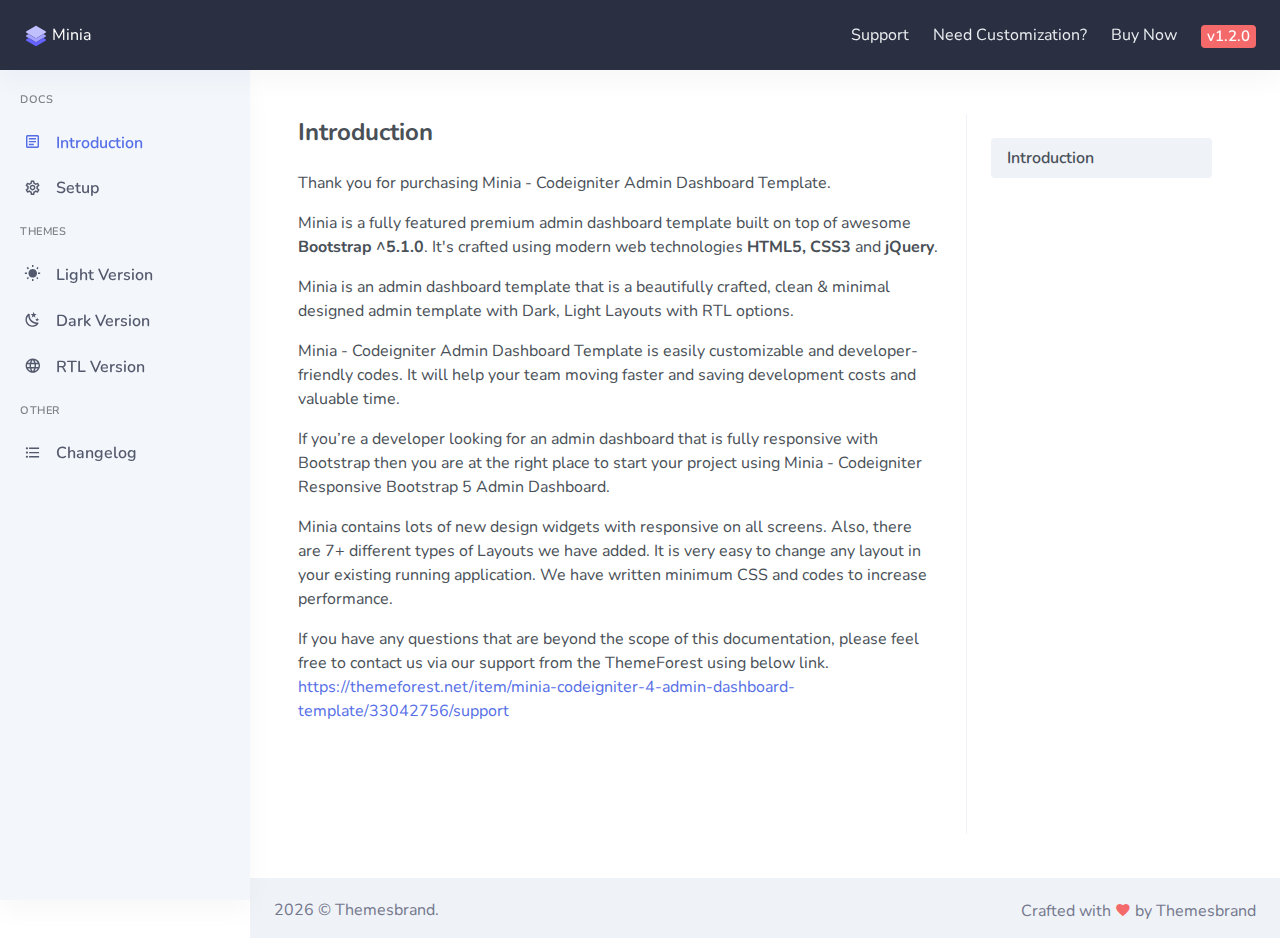
<file: Documentation/index.html>
<!doctype html>
<html lang="en">

<head>

    <meta charset="utf-8" />
    <title>Getting Started | Minia - Responsive Bootstrap 5 Admin Dashboard</title>
    <meta name="viewport" content="width=device-width, initial-scale=1.0">
    <meta content="Minia Premium Multipurpose Admin & Dashboard Template documentation of PHP Ajax Codeigniter" name="description" />
    <meta content="Themesbrand" name="author" />
    <meta name="keywords" content="Minia admin documentation, Minia PHP Ajax Codeigniter documentation, Minia documentation">
    <!-- App favicon -->
    <link rel="shortcut icon" href="assets/images/favicon.ico">

    <!-- Bootstrap Css -->
    <link href="assets/css/bootstrap.min.css" id="bootstrap-style" rel="stylesheet" type="text/css" />
    <!-- Icons Css -->
    <link href="assets/css/icons.min.css" rel="stylesheet" type="text/css" />
    <!-- App Css-->
    <link href="assets/css/app.min.css" id="app-style" rel="stylesheet" type="text/css" />

</head>

<body data-topbar="dark" data-spy="scroll" data-target=".right-side-nav" data-offset="175">

    <!-- Begin page -->
    <div id="layout-wrapper">

        <header id="page-topbar">
            <div class="navbar-header">
                <div class="d-flex">
                    <!-- LOGO -->
                    <div class="navbar-brand-box">
                        <a href="index.html" class="logo logo-light">
                            <span class="logo-sm">
                                <img src="assets/images/logo-sm.svg" alt="" height="24">
                            </span>
                            <span class="logo-lg">
                                <img src="assets/images/logo-sm.svg" alt="" height="24"> <span class="logo-txt text-white">Minia</span>
                            </span>
                        </a>
                    </div>

                    <button type="button" class="btn btn-sm px-3 font-size-24 header-item waves-effect d-lg-none" id="vertical-menu-btn">
                        <i class="mdi mdi-menu"></i>
                    </button>

                </div>

                <div class="d-flex">

                    <div class="">
                        <a href="https://themeforest.net/item/minia-codeigniter-4-admin-dashboard-template/33042756/support" target="_blank" class="header-item">Support</a>
                    </div>

                    <div class="d-md-inline-block">
                        <a href="https://docs.google.com/forms/d/e/1FAIpQLSfiP9bDHzIQdQoMXFrYvJx00wyFzSu_cqBWP0N0uUHpqjrbzQ/viewform" target="_blank" class="header-item">Need Customization?</a>
                    </div>

                    <div class="">
                        <a href="https://1.envato.market/minia-codeigniter" target="_blank" class="header-item">Buy Now</a>
                    </div>


                    <div class="d-inline-block">
                        <h5 class="header-item m-0"><span class="badge badge-danger">v1.2.0</span></h5>
                    </div>

                </div>
            </div>
        </header>

        <!-- ========== Left Sidebar Start ========== -->
        <div class="vertical-menu">

            <div data-simplebar class="h-100">

                <!--- Sidemenu -->
                <div id="sidebar-menu">
                    <!-- Left Menu Start -->
                    <ul class="metismenu list-unstyled" id="side-menu">
                        <li class="menu-title">Docs</li>

                        <li>
                            <a href="index.html" class="waves-effect">
                                <i class="mdi mdi-text-box-outline"></i>
                                <span>Introduction</span>
                            </a>
                        </li>

                        <li>
                            <a href="setup.html" class=" waves-effect">
                                <i class="mdi mdi-cog-outline"></i>
                                <span>Setup</span>
                            </a>
                        </li>

                        <li class="menu-title">Themes</li>

                        <li>
                            <a href="light.html" class=" waves-effect">
                                <i class="mdi mdi-white-balance-sunny"></i>
                                <span>Light Version</span>
                            </a>
                        </li>
                
                        <li>
                            <a href="dark.html" class=" waves-effect">
                                <i class="mdi mdi-weather-night"></i>
                                <span>Dark Version</span>
                            </a>
                        </li>

                        <li>
                            <a href="rtl.html" class=" waves-effect">
                                <i class="mdi mdi-web"></i>
                                <span>RTL Version</span>
                            </a>
                        </li>

                        <li class="menu-title">Other</li>

                        <li>
                            <a href="changelog.html" class=" waves-effect">
                                <i class="mdi mdi-format-list-bulleted"></i>
                                <span>Changelog</span>
                            </a>
                        </li>

                    </ul>
                </div>
                <!-- Sidebar -->
            </div>
        </div>
        <!-- Left Sidebar End -->

        <!-- ============================================================== -->
        <!-- Start right Content here -->
        <!-- ============================================================== -->
        <div class="main-content">

            <div class="page-content">
                <div class="container-fluid">

                    <div class="row">
                        <div class="col-lg-12">
                            <div class="card">
                                <div class="card-body">
                                    <div class="d-xl-flex">

                                        <div class="w-100">
                                            <div class="p-lg-1">

                                                <div id="intro" class="mb-5">
                                                    <h4 class="mt-0 mb-4">Introduction</h4>

                                                    <p>
                                                        Thank you for purchasing Minia - Codeigniter Admin Dashboard Template.
                                                    </p>

                                                    <p>Minia is a fully featured premium admin dashboard template built
                                                        on top of awesome <strong>Bootstrap ^5.1.0</strong>. It's crafted
                                                        using modern web technologies <strong>HTML5, CSS3 </strong> and
                                                        <strong>jQuery</strong>.
                                                    </p>
                                                    <p>
                                                        Minia is an admin dashboard template that is a beautifully
                                                        crafted, clean & minimal designed admin template with Dark,
                                                        Light Layouts with RTL options.
                                                    </p>
                                                    <p>
                                                        Minia - Codeigniter Admin Dashboard Template is easily customizable and
                                                        developer-friendly codes. It will help your team moving faster
                                                        and saving development costs and valuable time.
                                                    </p>
                                                    <p>
                                                        If you’re a developer looking for an admin dashboard that is
                                                        fully responsive with Bootstrap then you are at the right place
                                                        to start your project using Minia - Codeigniter Responsive Bootstrap 5
                                                        Admin Dashboard.
                                                    </p>
                                                    <p>
                                                        Minia contains lots of new design widgets with responsive on all
                                                        screens. Also, there are 7+ different types of Layouts we have
                                                        added. It is very easy to
                                                        change any layout in your existing running application. We have
                                                        written minimum CSS and codes to increase performance.
                                                    </p>
                                                    <p>
                                                        If you have any questions that are beyond the scope of this
                                                        documentation, please feel free to contact us via our
                                                        support from the ThemeForest using below link. <a href="https://themeforest.net/item/minia-codeigniter-4-admin-dashboard-template/33042756/support" target="_blank">https://themeforest.net/item/minia-codeigniter-4-admin-dashboard-template/33042756/support</a>
                                                    </p>
                                                </div>

                                            </div> <!-- end padding-->
                                        </div>

                                        <!-- Start right-side-nav -->
                                        <div class="d-none d-xl-block">
                                            <div class="right-side-nav">
                                                <ul class="nav nav-pills flex-column">
                                                    <li class="nav-item">
                                                        <a href="#intro" class="nav-link">Introduction</a>
                                                    </li>
                                                </ul>
                                            </div>
                                        </div>
                                    </div>
                                </div>
                                <!--end card body-->
                            </div> <!-- end card-->
                        </div>
                    </div>
                    <!-- end row -->

                </div> <!-- container-fluid -->
            </div>
            <!-- End Page-content -->

            <footer class="footer">
                <div class="container-fluid">
                    <div class="row">
                        <div class="col-sm-6">
                            <script>document.write(new Date().getFullYear())</script> © Themesbrand.
                        </div>
                        <div class="col-sm-6">
                            <div class="text-sm-right d-none d-sm-block">
                                Crafted with <i class="mdi mdi-heart text-danger"></i> by <a href="https://themesbrand.com/" target="_blank" class="text-muted">Themesbrand</a>
                            </div>
                        </div>
                    </div>
                </div>
            </footer>
        </div>
        <!-- end main content-->

    </div>
    <!-- END layout-wrapper -->


    <!-- JAVASCRIPT -->
    <script src="assets/libs/jquery/jquery.min.js"></script>
    <script src="assets/libs/bootstrap/js/bootstrap.bundle.min.js"></script>
    <script src="assets/libs/simplebar/simplebar.min.js"></script>
    <script src="assets/libs/jquery.easing/jquery.easing.min.js"></script>

    <script src="assets/js/app.js"></script>

</body>

</html>
</file>
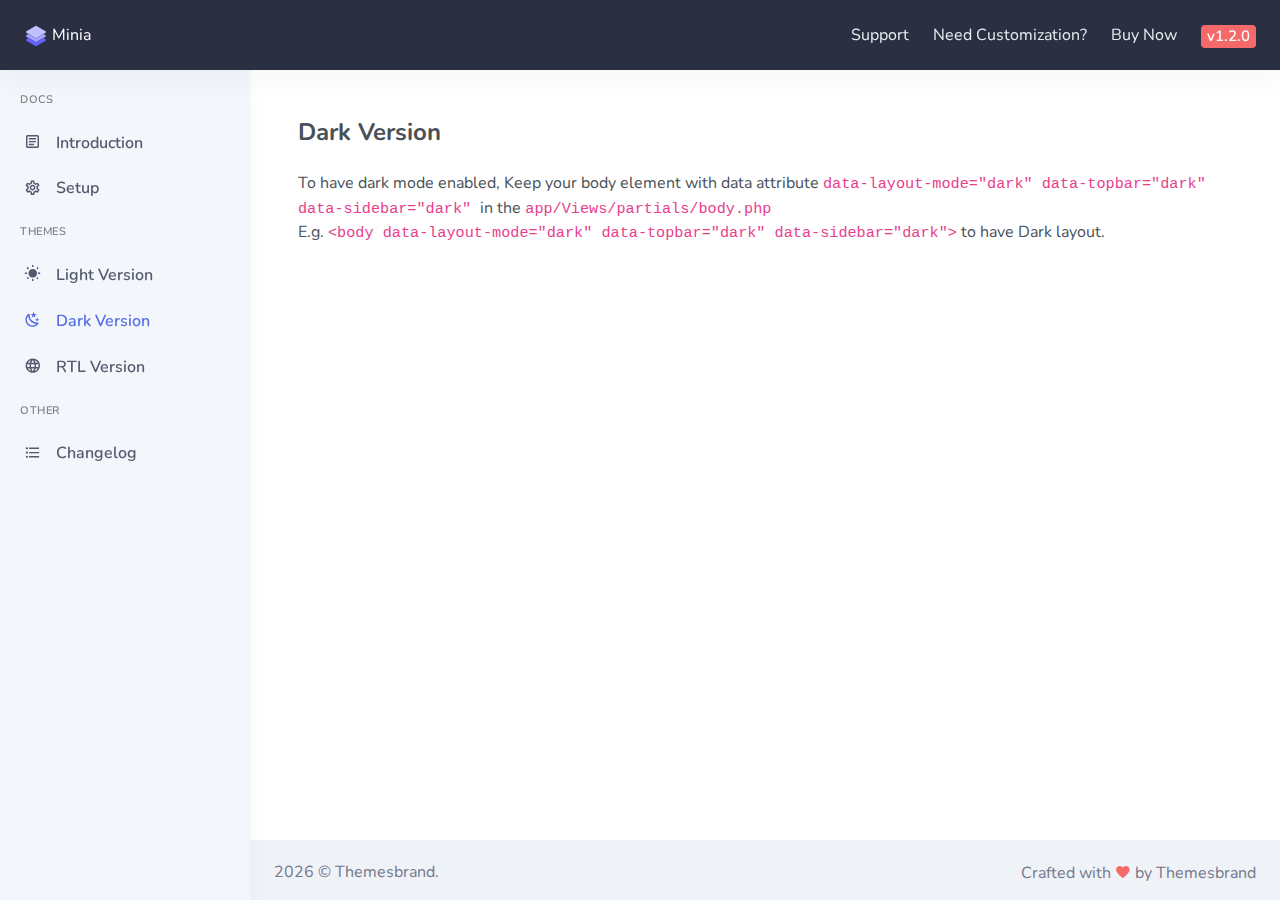
<file: Documentation/dark.html>
<!doctype html>
<html lang="en">

    <head>
        
        <meta charset="utf-8" />
        <title>Dark Version | Minia - Responsive Bootstrap 5 Admin Dashboard</title>
        <meta name="viewport" content="width=device-width, initial-scale=1.0">
        <meta content="Minia Premium Multipurpose Admin & Dashboard Template documentation of PHP Ajax Codeigniter" name="description" />
        <meta content="Themesbrand" name="author" />
        <meta name="keywords" content="Minia admin documentation, Minia PHP Ajax Codeigniter documentation, Minia documentation">
        <!-- App favicon -->
        <link rel="shortcut icon" href="assets/images/favicon.ico">

        <!-- Bootstrap Css -->
        <link href="assets/css/bootstrap.min.css" id="bootstrap-style" rel="stylesheet" type="text/css" />
        <!-- Icons Css -->
        <link href="assets/css/icons.min.css" rel="stylesheet" type="text/css" />
        <!-- App Css-->
        <link href="assets/css/app.min.css" id="app-style" rel="stylesheet" type="text/css" />

    </head>

    <body data-topbar="dark">

        <!-- Begin page -->
        <div id="layout-wrapper">

            <header id="page-topbar">
                <div class="navbar-header">
                    <div class="d-flex">
                        <!-- LOGO -->
                        <div class="navbar-brand-box">
                            <a href="index.html" class="logo logo-light">
                                <span class="logo-sm">
                                    <img src="assets/images/logo-sm.svg" alt="" height="24">
                                </span>
                                <span class="logo-lg">
                                    <img src="assets/images/logo-sm.svg" alt="" height="24"> <span class="logo-txt text-white">Minia</span>
                                </span>
                            </a>
                        </div>

                        <button type="button" class="btn btn-sm px-3 font-size-24 header-item waves-effect d-lg-none" id="vertical-menu-btn">
                            <i class="mdi mdi-menu"></i>
                        </button>

                    </div>

                    <div class="d-flex">

                        <div class="">
                            <a href="https://themeforest.net/item/minia-codeigniter-4-admin-dashboard-template/33042756/support" target="_blank" class="header-item">Support</a>
                        </div>

                        <div class="d-md-inline-block">
                            <a href="https://docs.google.com/forms/d/e/1FAIpQLSfiP9bDHzIQdQoMXFrYvJx00wyFzSu_cqBWP0N0uUHpqjrbzQ/viewform" target="_blank" class="header-item">Need Customization?</a>
                        </div>

                        <div class="">
                            <a href="https://1.envato.market/minia-codeigniter" target="_blank" class="header-item">Buy Now</a>
                        </div>


                        <div class="d-inline-block">
                            <h5 class="header-item m-0"><span class="badge badge-danger">v1.2.0</span></h5>
                        </div>

                    </div>
                </div>
            </header>

            <!-- ========== Left Sidebar Start ========== -->
            <div class="vertical-menu">

                <div data-simplebar class="h-100">

                    <!--- Sidemenu -->
                    <div id="sidebar-menu">
                        <!-- Left Menu Start -->
                        <ul class="metismenu list-unstyled" id="side-menu">
                            <li class="menu-title">Docs</li>

                            <li>
                                <a href="index.html" class="waves-effect">
                                    <i class="mdi mdi-text-box-outline"></i>
                                    <span>Introduction</span>
                                </a>
                            </li>

                            <li>
                                <a href="setup.html" class=" waves-effect">
                                    <i class="mdi mdi-cog-outline"></i>
                                    <span>Setup</span>
                                </a>
                            </li>

                            <li class="menu-title">Themes</li>

                            <li>
                                <a href="light.html" class=" waves-effect">
                                    <i class="mdi mdi-white-balance-sunny"></i>
                                    <span>Light Version</span>
                                </a>
                            </li>
                
                            <li>
                                <a href="dark.html" class=" waves-effect">
                                    <i class="mdi mdi-weather-night"></i>
                                    <span>Dark Version</span>
                                </a>
                            </li>

                            <li>
                                <a href="rtl.html" class=" waves-effect">
                                    <i class="mdi mdi-web"></i>
                                    <span>RTL Version</span>
                                </a>
                            </li>

                            <li class="menu-title">Other</li>

                            <li>
                                <a href="changelog.html" class=" waves-effect">
                                    <i class="mdi mdi-format-list-bulleted"></i>
                                    <span>Changelog</span>
                                </a>
                            </li>

                        </ul>
                    </div>
                    <!-- Sidebar -->
                </div>
            </div>
            <!-- Left Sidebar End -->

            <!-- ============================================================== -->
            <!-- Start right Content here -->
            <!-- ============================================================== -->
            <div class="main-content">

                <div class="page-content">
                    <div class="container-fluid">

                        <div class="row">
                            <div class="col-lg-12">
                                <div class="card">
                                    <div class="card-body">
                                        
                                        <div class="p-lg-1">
                                            <h4 class="mt-0 mb-4">Dark Version</h4>
                                            <p class="mb-0">
                                                To have dark mode enabled, Keep your body element with data attribute
                                                <code>data-layout-mode="dark" data-topbar="dark" data-sidebar="dark" </code> in the <code> app/Views/partials/body.php </code>
                                                <br> E.g. <code> &lt;body data-layout-mode="dark" data-topbar="dark" data-sidebar="dark"&gt;</code> to
                                                have Dark layout.
                                            </p>
                                           
                                        </div>
        
                                    </div>
                                </div>
                            </div>
                        </div>
                        <!-- end row -->
                        
                    </div> <!-- container-fluid -->
                </div>
                <!-- End Page-content -->

                
                <footer class="footer">
                    <div class="container-fluid">
                        <div class="row">
                            <div class="col-sm-6">
                                <script>document.write(new Date().getFullYear())</script> © Themesbrand.
                            </div>
                            <div class="col-sm-6">
                                <div class="text-sm-right d-none d-sm-block">
                                    Crafted with <i class="mdi mdi-heart text-danger"></i> by <a href="https://themesbrand.com/" target="_blank" class="text-muted">Themesbrand</a>
                                </div>
                            </div>
                        </div>
                    </div>
                </footer>
            </div>
            <!-- end main content-->

        </div>
        <!-- END layout-wrapper -->


        <!-- JAVASCRIPT -->
        <script src="assets/libs/jquery/jquery.min.js"></script>
        <script src="assets/libs/bootstrap/js/bootstrap.bundle.min.js"></script>
        <script src="assets/libs/simplebar/simplebar.min.js"></script>
        <script src="assets/libs/jquery.easing/jquery.easing.min.js"></script>

        <script src="assets/js/app.js"></script>

    </body>
</html>
</file>
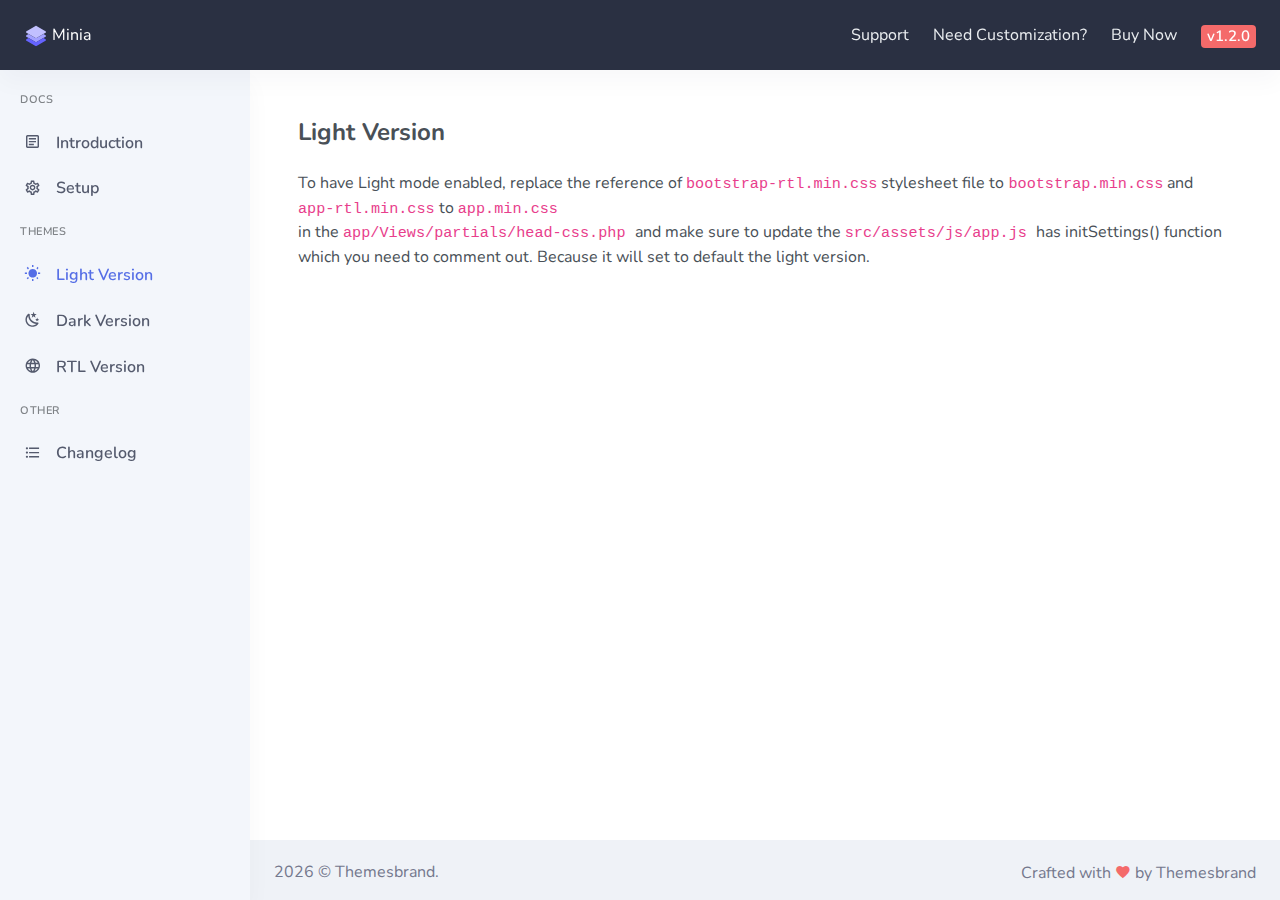
<file: Documentation/light.html>
<!doctype html>
<html lang="en">

<head>

    <meta charset="utf-8" />
    <title>Light Version | Minia - Responsive Bootstrap 5 Admin Dashboard</title>
    <meta name="viewport" content="width=device-width, initial-scale=1.0">
    <meta content="Minia Premium Multipurpose Admin & Dashboard Template documentation of PHP Ajax Codeigniter" name="description" />
    <meta content="Themesbrand" name="author" />
    <meta name="keywords" content="Minia admin documentation, Minia PHP Ajax Codeigniter documentation, Minia documentation">
    <!-- App favicon -->
    <link rel="shortcut icon" href="assets/images/favicon.ico">

    <!-- Bootstrap Css -->
    <link href="assets/css/bootstrap.min.css" id="bootstrap-style" rel="stylesheet" type="text/css" />
    <!-- Icons Css -->
    <link href="assets/css/icons.min.css" rel="stylesheet" type="text/css" />
    <!-- App Css-->
    <link href="assets/css/app.min.css" id="app-style" rel="stylesheet" type="text/css" />

</head>

<body data-topbar="dark">

    <!-- Begin page -->
    <div id="layout-wrapper">

        <header id="page-topbar">
            <div class="navbar-header">
                <div class="d-flex">
                    <!-- LOGO -->
                    <div class="navbar-brand-box">
                        <a href="index.html" class="logo logo-light">
                            <span class="logo-sm">
                                <img src="assets/images/logo-sm.svg" alt="" height="24">
                            </span>
                            <span class="logo-lg">
                                <img src="assets/images/logo-sm.svg" alt="" height="24"> <span class="logo-txt text-white">Minia</span>
                            </span>
                        </a>
                    </div>

                    <button type="button" class="btn btn-sm px-3 font-size-24 header-item waves-effect d-lg-none" id="vertical-menu-btn">
                        <i class="mdi mdi-menu"></i>
                    </button>

                </div>

                <div class="d-flex">

                    <div class="">
                        <a href="https://themeforest.net/item/minia-codeigniter-4-admin-dashboard-template/33042756/support" target="_blank" class="header-item">Support</a>
                    </div>

                    <div class="d-md-inline-block">
                        <a href="https://docs.google.com/forms/d/e/1FAIpQLSfiP9bDHzIQdQoMXFrYvJx00wyFzSu_cqBWP0N0uUHpqjrbzQ/viewform" target="_blank" class="header-item">Need Customization?</a>
                    </div>

                    <div class="">
                        <a href="https://1.envato.market/minia-codeigniter" target="_blank" class="header-item">Buy Now</a>
                    </div>


                    <div class="d-inline-block">
                        <h5 class="header-item m-0"><span class="badge badge-danger">v1.2.0</span></h5>
                    </div>

                </div>
            </div>
        </header>

        <!-- ========== Left Sidebar Start ========== -->
        <div class="vertical-menu">

            <div data-simplebar class="h-100">

                <!--- Sidemenu -->
                <div id="sidebar-menu">
                    <!-- Left Menu Start -->
                    <ul class="metismenu list-unstyled" id="side-menu">
                        <li class="menu-title">Docs</li>

                        <li>
                            <a href="index.html" class="waves-effect">
                                <i class="mdi mdi-text-box-outline"></i>
                                <span>Introduction</span>
                            </a>
                        </li>

                        <li>
                            <a href="setup.html" class=" waves-effect">
                                <i class="mdi mdi-cog-outline"></i>
                                <span>Setup</span>
                            </a>
                        </li>

                        <li class="menu-title">Themes</li>

                        <li>
                            <a href="light.html" class=" waves-effect">
                                <i class="mdi mdi-white-balance-sunny"></i>
                                <span>Light Version</span>
                            </a>
                        </li>
                
                        <li>
                            <a href="dark.html" class=" waves-effect">
                                <i class="mdi mdi-weather-night"></i>
                                <span>Dark Version</span>
                            </a>
                        </li>

                        <li>
                            <a href="rtl.html" class=" waves-effect">
                                <i class="mdi mdi-web"></i>
                                <span>RTL Version</span>
                            </a>
                        </li>

                        <li class="menu-title">Other</li>

                        <li>
                            <a href="changelog.html" class=" waves-effect">
                                <i class="mdi mdi-format-list-bulleted"></i>
                                <span>Changelog</span>
                            </a>
                        </li>

                    </ul>
                </div>
                <!-- Sidebar -->
            </div>
        </div>
        <!-- Left Sidebar End -->

        <!-- ============================================================== -->
        <!-- Start right Content here -->
        <!-- ============================================================== -->
        <div class="main-content">

            <div class="page-content">
                <div class="container-fluid">

                    <div class="row">
                        <div class="col-lg-12">
                            <div class="card">
                                <div class="card-body">
                                    <div class="p-lg-1">
                                        <h4 class="mt-0 mb-4">Light Version</h4>
                                        <p class="mb-0">
                                            
                                            To have Light mode enabled, replace the reference of <code>bootstrap-rtl.min.css</code> stylesheet file to <code>bootstrap.min.css</code> and <code>app-rtl.min.css</code> to <code>app.min.css</code>
                                            <br> in the <code> app/Views/partials/head-css.php </code> and make sure to update the <code>src/assets/js/app.js </code> has initSettings() function which you need to comment out. Because it will set to default the light version.
                                        </p>
                                        
                                    </div>

                                </div>
                            </div>
                        </div>
                    </div>
                    <!-- end row -->

                </div> <!-- container-fluid -->
            </div>
            <!-- End Page-content -->


            <footer class="footer">
                <div class="container-fluid">
                    <div class="row">
                        <div class="col-sm-6">
                            <script>document.write(new Date().getFullYear())</script> © Themesbrand.
                        </div>
                        <div class="col-sm-6">
                            <div class="text-sm-right d-none d-sm-block">
                                Crafted with <i class="mdi mdi-heart text-danger"></i> by <a href="https://themesbrand.com/" target="_blank" class="text-muted">Themesbrand</a>
                            </div>
                        </div>
                    </div>
                </div>
            </footer>
        </div>
        <!-- end main content-->

    </div>
    <!-- END layout-wrapper -->


    <!-- JAVASCRIPT -->
    <script src="assets/libs/jquery/jquery.min.js"></script>
    <script src="assets/libs/bootstrap/js/bootstrap.bundle.min.js"></script>
    <script src="assets/libs/simplebar/simplebar.min.js"></script>
    <script src="assets/libs/jquery.easing/jquery.easing.min.js"></script>

    <script src="assets/js/app.js"></script>

</body>

</html>
</file>
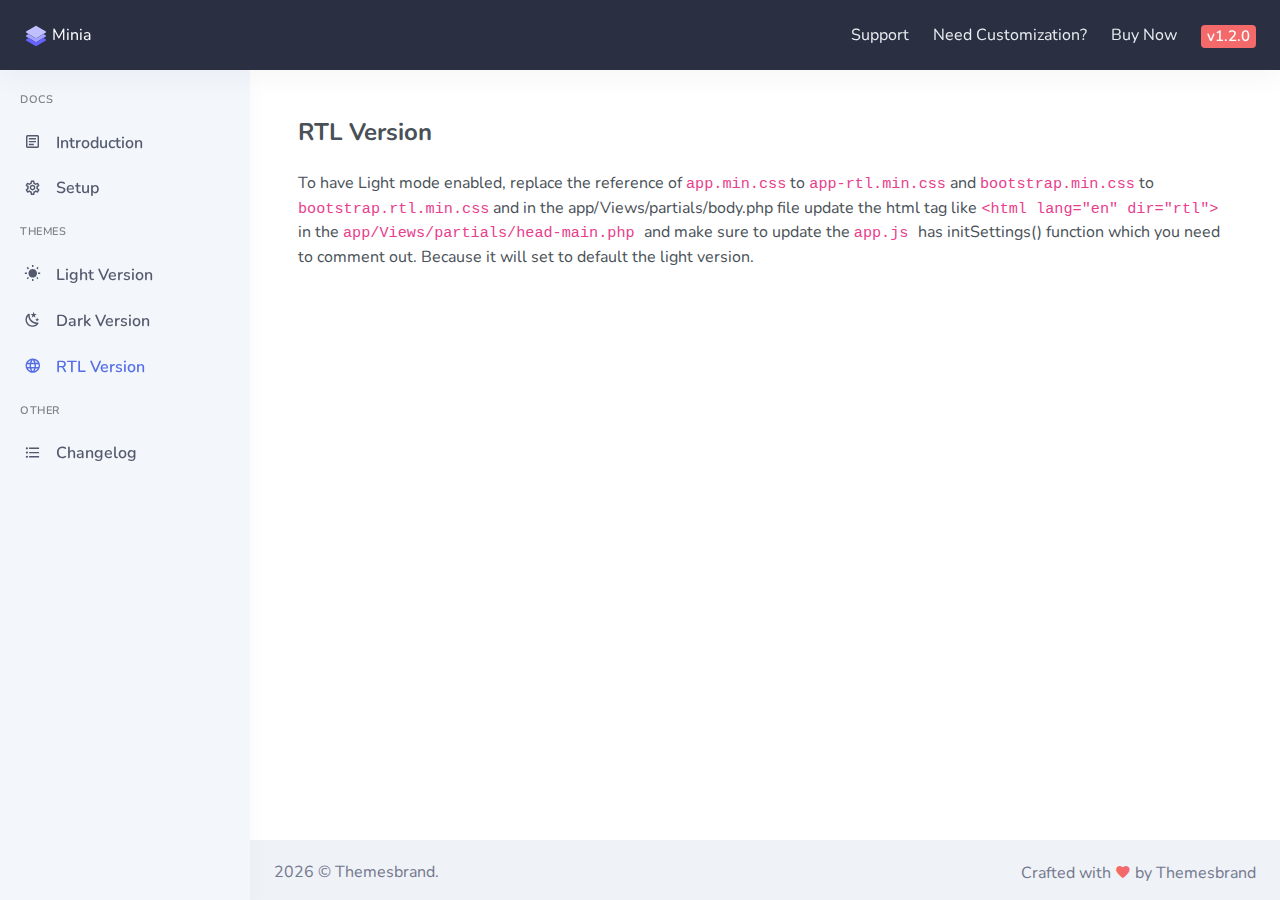
<file: Documentation/rtl.html>
<!doctype html>
<html lang="en">

<head>

    <meta charset="utf-8" />
    <title>RTL Version | Minia - Responsive Bootstrap 5 Admin Dashboard</title>
    <meta name="viewport" content="width=device-width, initial-scale=1.0">
    <meta content="Minia Premium Multipurpose Admin & Dashboard Template documentation of PHP Ajax Codeigniter" name="description" />
    <meta content="Themesbrand" name="author" />
    <meta name="keywords" content="Minia admin documentation, Minia PHP Ajax Codeigniter documentation, Minia documentation">
    <!-- App favicon -->
    <link rel="shortcut icon" href="assets/images/favicon.ico">

    <!-- Bootstrap Css -->
    <link href="assets/css/bootstrap.min.css" id="bootstrap-style" rel="stylesheet" type="text/css" />
    <!-- Icons Css -->
    <link href="assets/css/icons.min.css" rel="stylesheet" type="text/css" />
    <!-- App Css-->
    <link href="assets/css/app.min.css" id="app-style" rel="stylesheet" type="text/css" />

</head>

<body data-topbar="dark">

    <!-- Begin page -->
    <div id="layout-wrapper">

        <header id="page-topbar">
            <div class="navbar-header">
                <div class="d-flex">
                    <!-- LOGO -->
                    <div class="navbar-brand-box">
                        <a href="index.html" class="logo logo-light">
                            <span class="logo-sm">
                                <img src="assets/images/logo-sm.svg" alt="" height="24">
                            </span>
                            <span class="logo-lg">
                                <img src="assets/images/logo-sm.svg" alt="" height="24"> <span class="logo-txt text-white">Minia</span>
                            </span>
                        </a>
                    </div>

                    <button type="button" class="btn btn-sm px-3 font-size-24 header-item waves-effect d-lg-none" id="vertical-menu-btn">
                        <i class="mdi mdi-menu"></i>
                    </button>

                </div>

                <div class="d-flex">

                    <div class="">
                        <a href="https://themeforest.net/item/minia-codeigniter-4-admin-dashboard-template/33042756/support" target="_blank" class="header-item">Support</a>
                    </div>

                    <div class="d-md-inline-block">
                        <a href="https://docs.google.com/forms/d/e/1FAIpQLSfiP9bDHzIQdQoMXFrYvJx00wyFzSu_cqBWP0N0uUHpqjrbzQ/viewform" target="_blank" class="header-item">Need Customization?</a>
                    </div>

                    <div class="">
                        <a href="https://1.envato.market/minia-codeigniter" target="_blank" class="header-item">Buy Now</a>
                    </div>


                    <div class="d-inline-block">
                        <h5 class="header-item m-0"><span class="badge badge-danger">v1.2.0</span></h5>
                    </div>

                </div>
            </div>
        </header>

        <!-- ========== Left Sidebar Start ========== -->
        <div class="vertical-menu">

            <div data-simplebar class="h-100">

                <!--- Sidemenu -->
                <div id="sidebar-menu">
                    <!-- Left Menu Start -->
                    <ul class="metismenu list-unstyled" id="side-menu">
                        <li class="menu-title">Docs</li>

                        <li>
                            <a href="index.html" class="waves-effect">
                                <i class="mdi mdi-text-box-outline"></i>
                                <span>Introduction</span>
                            </a>
                        </li>

                        <li>
                            <a href="setup.html" class=" waves-effect">
                                <i class="mdi mdi-cog-outline"></i>
                                <span>Setup</span>
                            </a>
                        </li>

                        <li class="menu-title">Themes</li>

                        <li>
                            <a href="light.html" class=" waves-effect">
                                <i class="mdi mdi-white-balance-sunny"></i>
                                <span>Light Version</span>
                            </a>
                        </li>
                
                        <li>
                            <a href="dark.html" class=" waves-effect">
                                <i class="mdi mdi-weather-night"></i>
                                <span>Dark Version</span>
                            </a>
                        </li>

                        <li>
                            <a href="rtl.html" class=" waves-effect">
                                <i class="mdi mdi-web"></i>
                                <span>RTL Version</span>
                            </a>
                        </li>

                        <li class="menu-title">Other</li>

                        <li>
                            <a href="changelog.html" class=" waves-effect">
                                <i class="mdi mdi-format-list-bulleted"></i>
                                <span>Changelog</span>
                            </a>
                        </li>

                    </ul>
                </div>
                <!-- Sidebar -->
            </div>
        </div>
        <!-- Left Sidebar End -->

        <!-- ============================================================== -->
        <!-- Start right Content here -->
        <!-- ============================================================== -->
        <div class="main-content">

            <div class="page-content">
                <div class="container-fluid">

                    <div class="row">
                        <div class="col-lg-12">
                            <div class="card">
                                <div class="card-body">
                                    <div class="p-lg-1">
                                        <h4 class="mt-0 mb-4">RTL Version</h4>

                                        <p class="mt-3">
                                            To have Light mode enabled, replace the reference of <code>app.min.css</code> to <code>app-rtl.min.css</code>
                                            and
                                            <code>bootstrap.min.css</code> to
                                            <code>bootstrap.rtl.min.css</code> and in the app/Views/partials/body.php
                                             file update the html tag like <code>&lt;html lang="en" dir="rtl"></html></code>
                                            <br> in the <code> app/Views/partials/head-main.php </code> and make sure to update the <code>app.js </code> has initSettings() function which you need to comment out. Because it will set to default the light version.
                                        </p>
                                        
                                    </div>

                                </div>
                            </div>
                        </div>
                    </div>
                    <!-- end row -->

                </div> <!-- container-fluid -->
            </div>
            <!-- End Page-content -->


            <footer class="footer">
                <div class="container-fluid">
                    <div class="row">
                        <div class="col-sm-6">
                            <script>document.write(new Date().getFullYear())</script> © Themesbrand.
                        </div>
                        <div class="col-sm-6">
                            <div class="text-sm-right d-none d-sm-block">
                                Crafted with <i class="mdi mdi-heart text-danger"></i> by <a href="https://themesbrand.com/" target="_blank" class="text-muted">Themesbrand</a>
                            </div>
                        </div>
                    </div>
                </div>
            </footer>
        </div>
        <!-- end main content-->

    </div>
    <!-- END layout-wrapper -->


    <!-- JAVASCRIPT -->
    <script src="assets/libs/jquery/jquery.min.js"></script>
    <script src="assets/libs/bootstrap/js/bootstrap.bundle.min.js"></script>
    <script src="assets/libs/simplebar/simplebar.min.js"></script>
    <script src="assets/libs/jquery.easing/jquery.easing.min.js"></script>

    <script src="assets/js/app.js"></script>

</body>

</html>
</file>
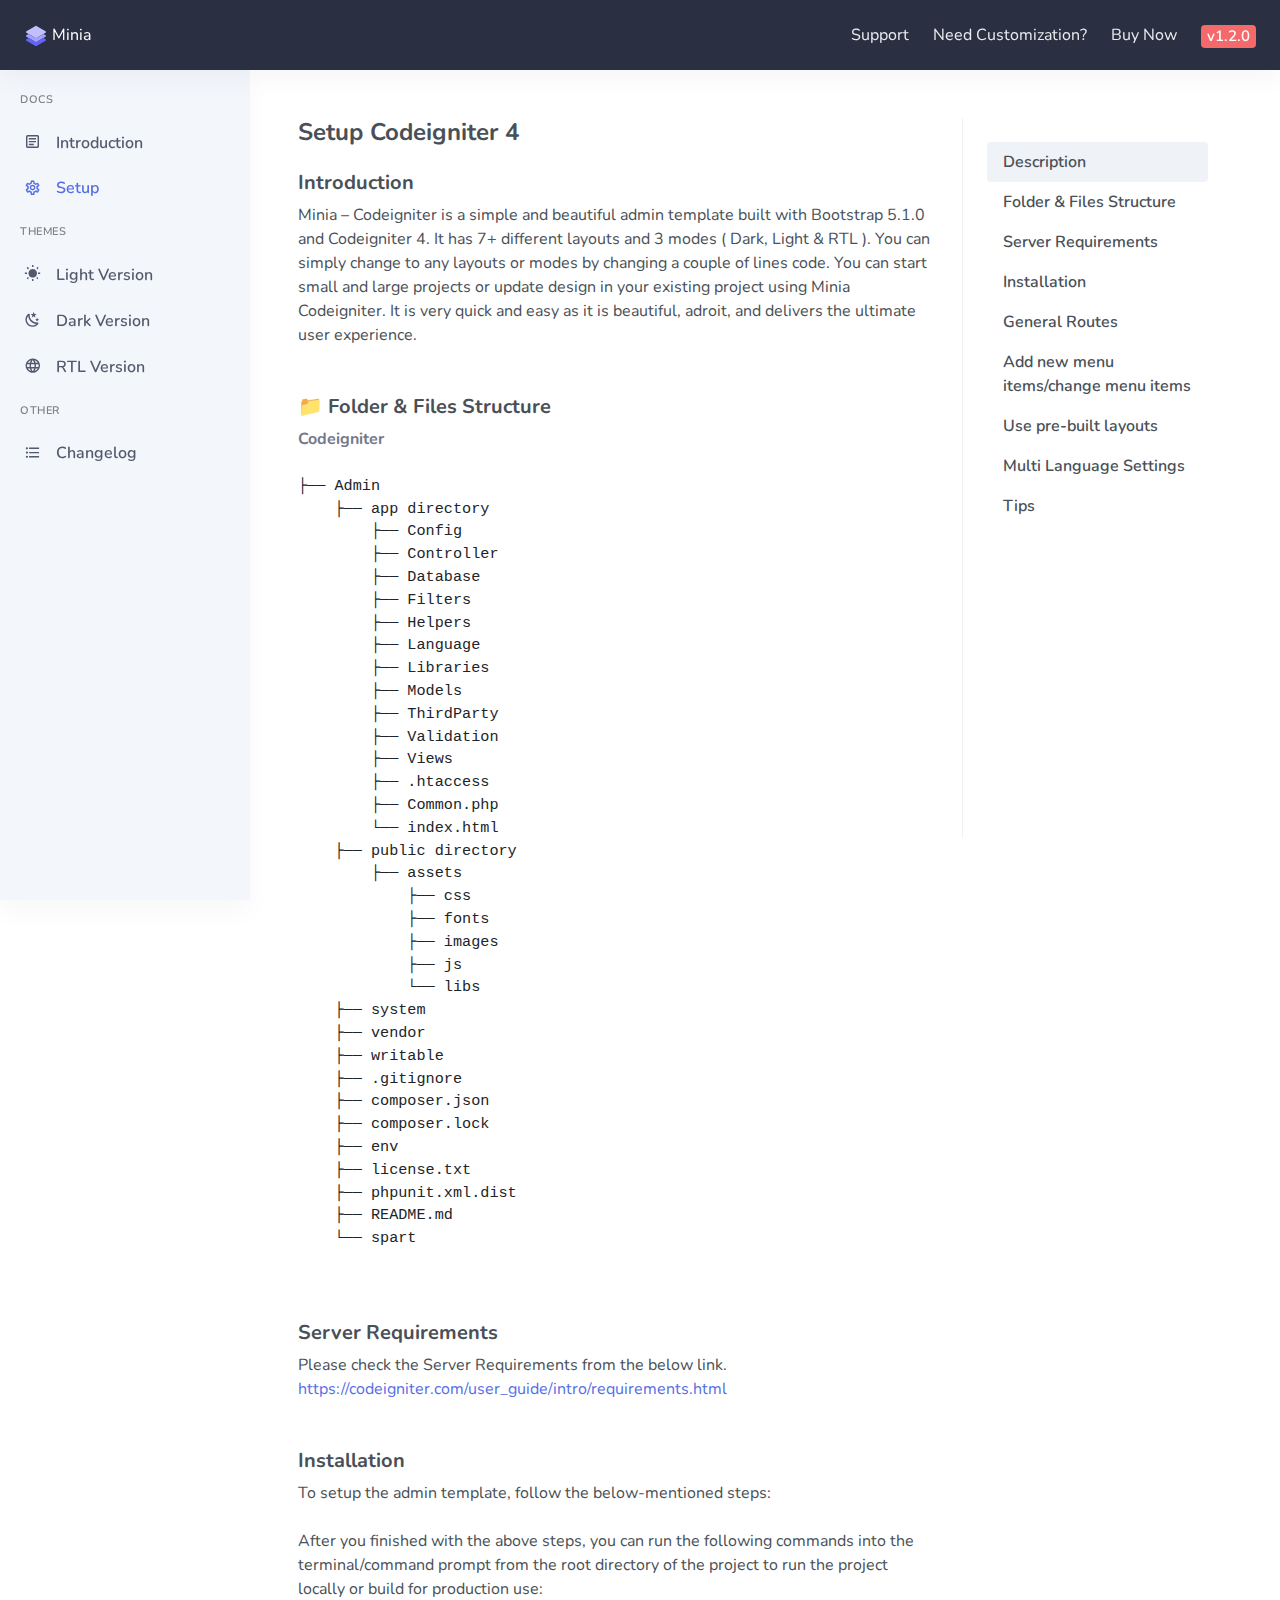
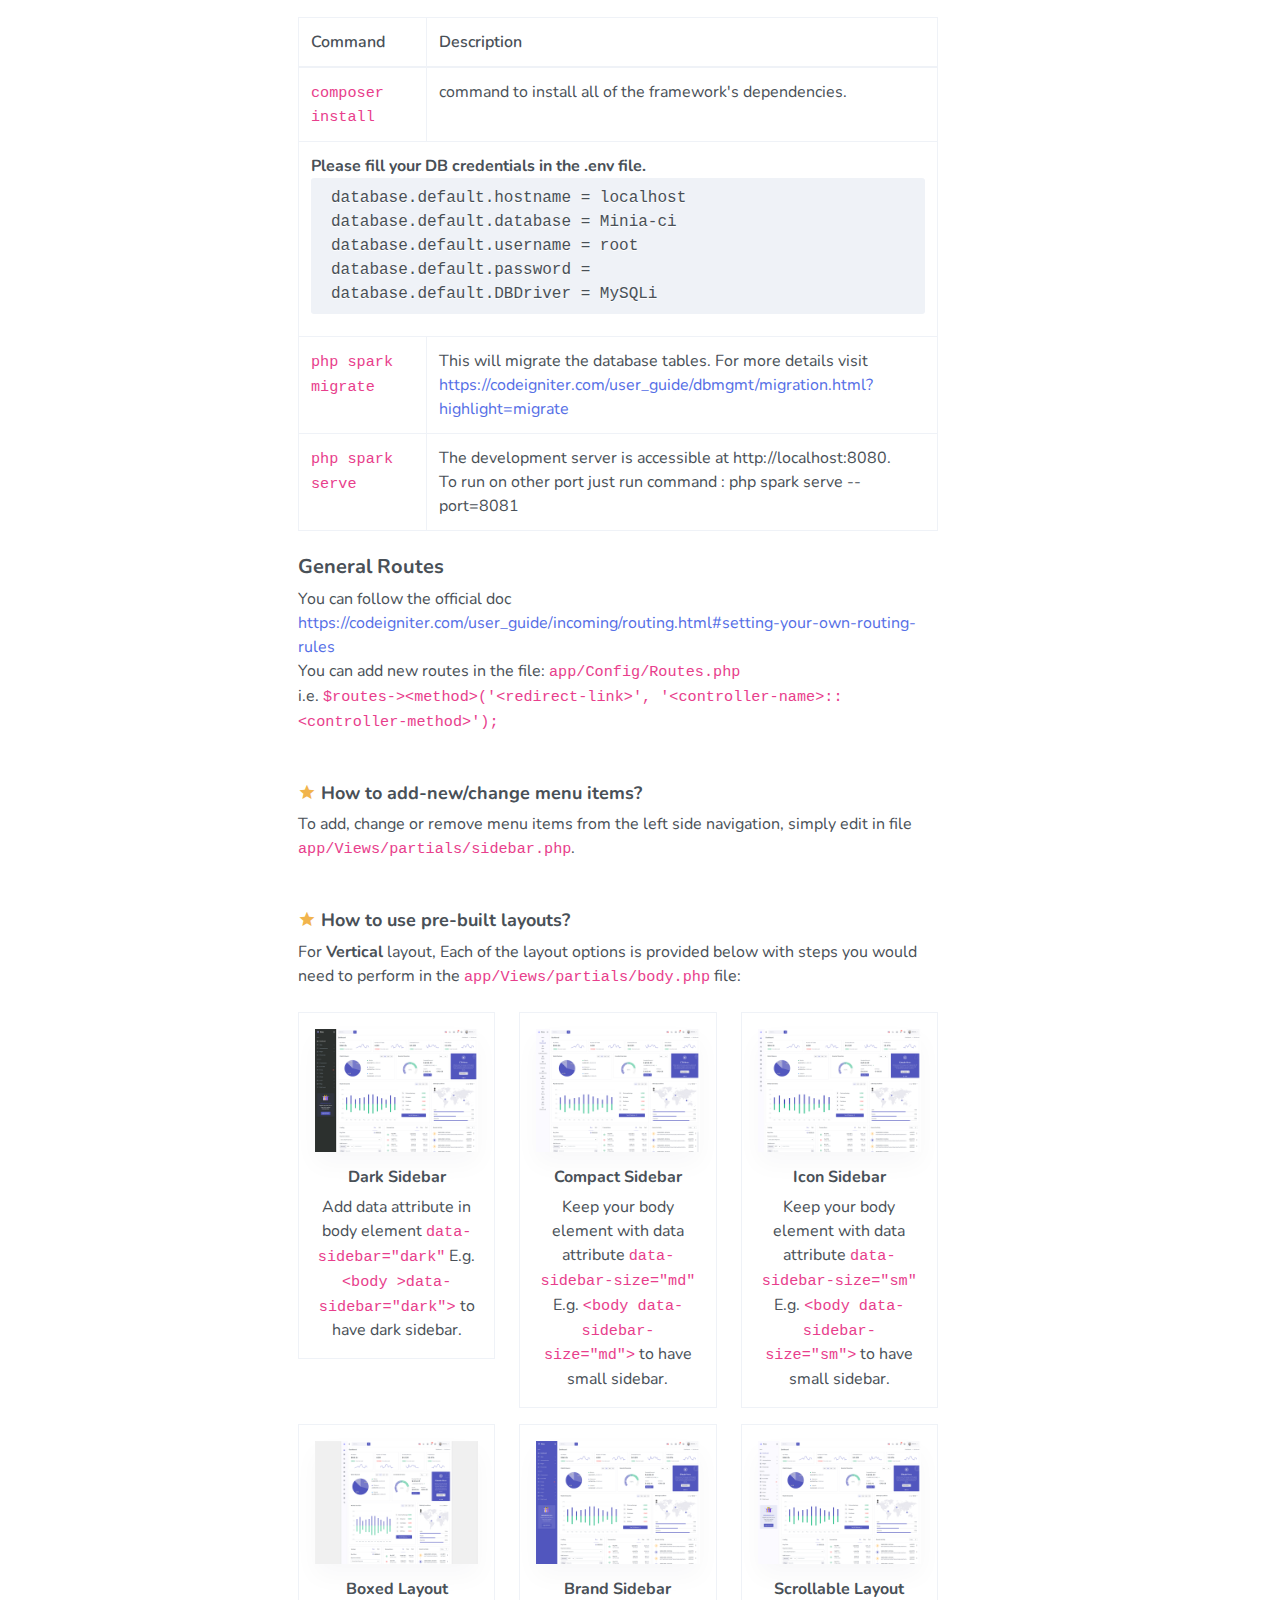
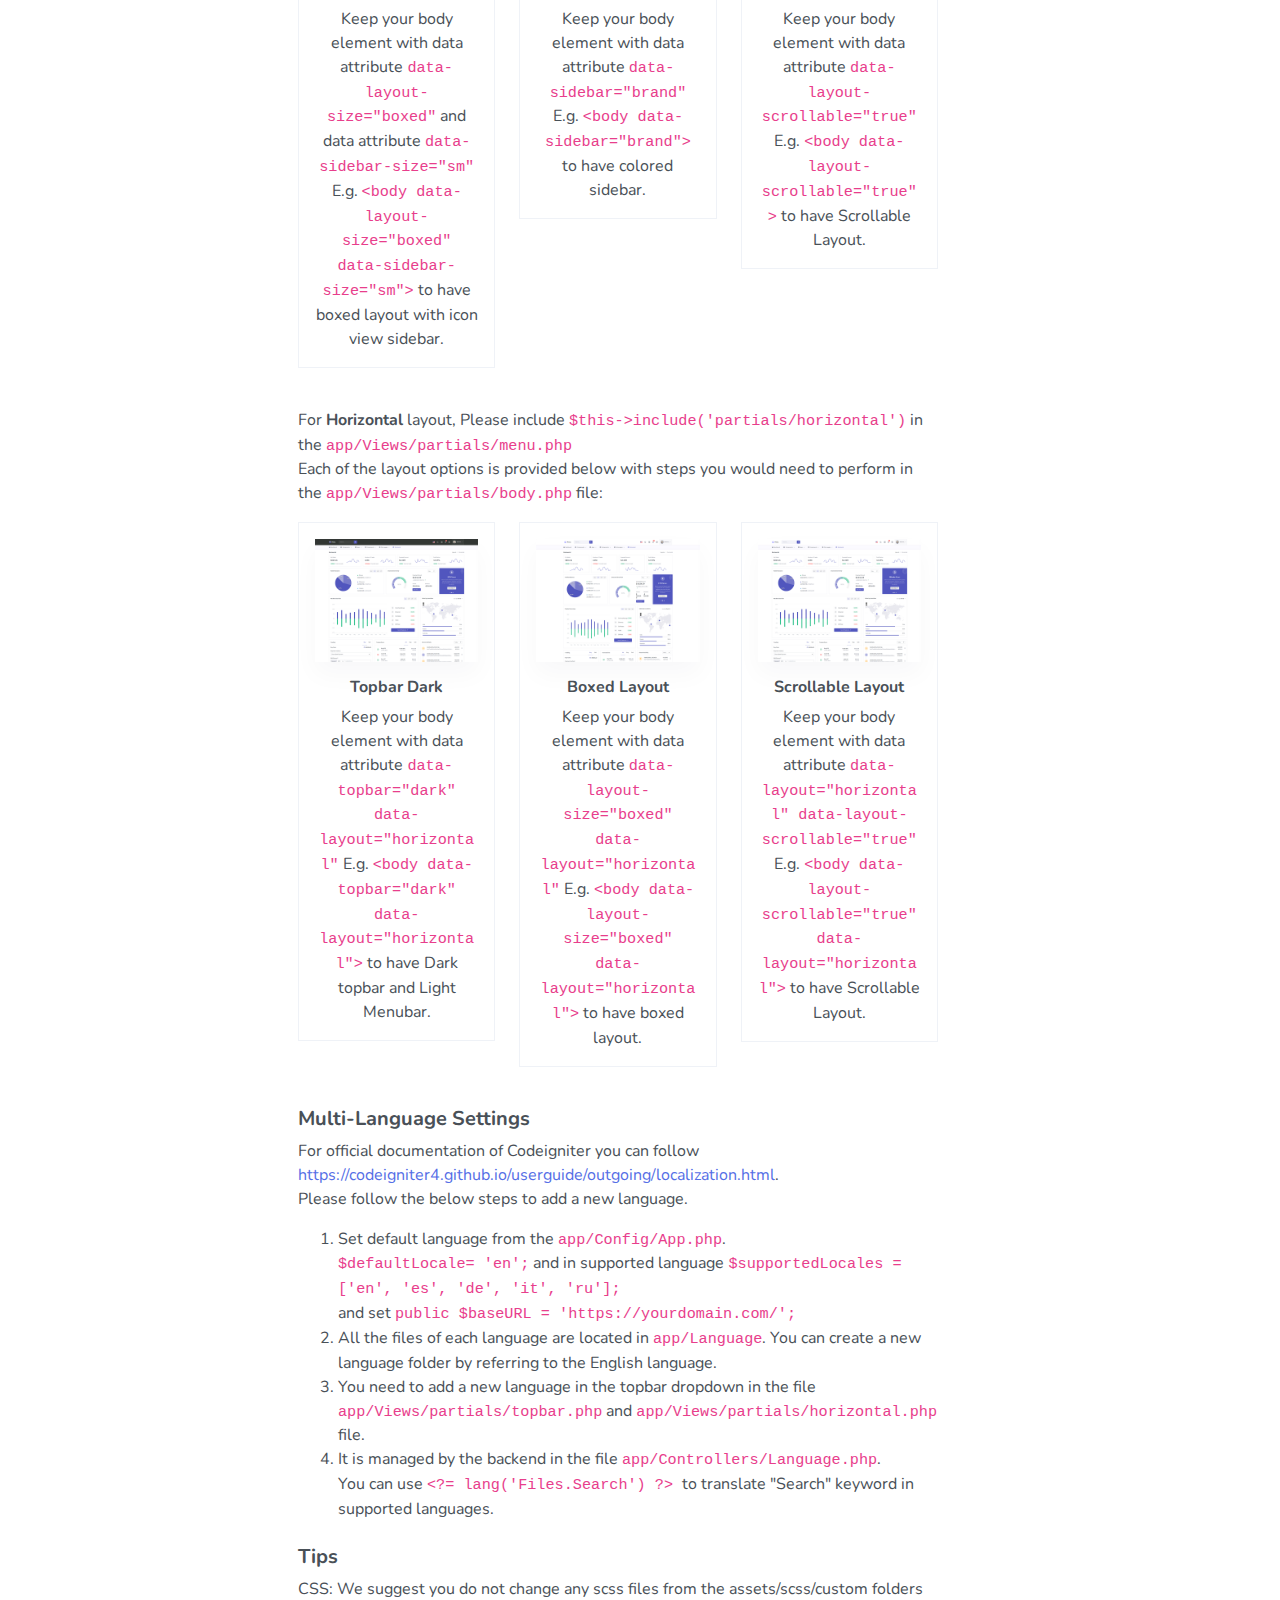
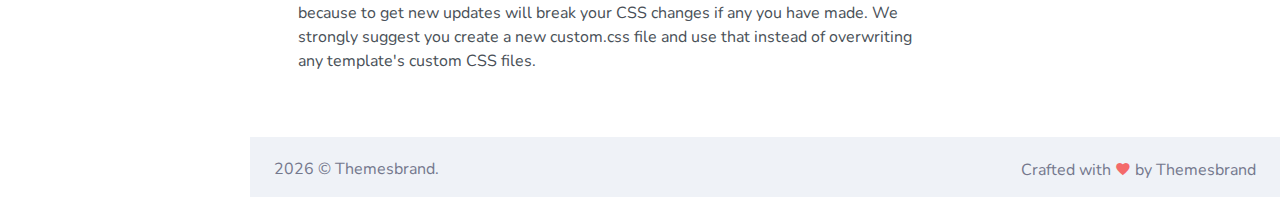
<file: Documentation/setup.html>
<!doctype html>
<html lang="en">

<head>

    <meta charset="utf-8" />
    <title>Setup | Minia - Responsive Bootstrap 5 Admin Dashboard</title>
    <meta name="viewport" content="width=device-width, initial-scale=1.0">
    <meta content="Minia Premium Multipurpose Admin & Dashboard Template documentation of PHP Ajax Codeigniter" name="description" />
    <meta content="Themesbrand" name="author" />
    <meta name="keywords" content="Minia admin documentation, Minia PHP Ajax Codeigniter documentation, Minia documentation">
    <!-- App favicon -->
    <link rel="shortcut icon" href="assets/images/favicon.ico">

    <!-- Bootstrap Css -->
    <link href="assets/css/bootstrap.min.css" id="bootstrap-style" rel="stylesheet" type="text/css" />
    <!-- Icons Css -->
    <link href="assets/css/icons.min.css" rel="stylesheet" type="text/css" />
    <!-- App Css-->
    <link href="assets/css/app.min.css" id="app-style" rel="stylesheet" type="text/css" />

</head>

<body data-topbar="dark" data-spy="scroll" data-target=".right-side-nav" data-offset="175">

    <!-- Begin page -->
    <div id="layout-wrapper">

        <header id="page-topbar">
            <div class="navbar-header">
                <div class="d-flex">
                    <!-- LOGO -->
                    <div class="navbar-brand-box">
                        <a href="index.html" class="logo logo-light">
                            <span class="logo-sm">
                                <img src="assets/images/logo-sm.svg" alt="" height="24">
                            </span>
                            <span class="logo-lg">
                                <img src="assets/images/logo-sm.svg" alt="" height="24"> <span class="logo-txt text-white">Minia</span>
                            </span>
                        </a>
                    </div>

                    <button type="button" class="btn btn-sm px-3 font-size-24 header-item waves-effect d-lg-none" id="vertical-menu-btn">
                        <i class="mdi mdi-menu"></i>
                    </button>

                </div>

                <div class="d-flex">

                    <div class="">
                        <a href="https://themeforest.net/item/minia-codeigniter-4-admin-dashboard-template/33042756/support" target="_blank" class="header-item">Support</a>
                    </div>

                    <div class="d-md-inline-block">
                        <a href="https://docs.google.com/forms/d/e/1FAIpQLSfiP9bDHzIQdQoMXFrYvJx00wyFzSu_cqBWP0N0uUHpqjrbzQ/viewform" target="_blank" class="header-item">Need Customization?</a>
                    </div>

                    <div class="">
                        <a href="https://1.envato.market/minia-codeigniter" target="_blank" class="header-item">Buy Now</a>
                    </div>


                    <div class="d-inline-block">
                        <h5 class="header-item m-0"><span class="badge badge-danger">v1.2.0</span></h5>
                    </div>

                </div>
            </div>
        </header>

        <!-- ========== Left Sidebar Start ========== -->
        <div class="vertical-menu">

            <div data-simplebar class="h-100">

                <!--- Sidemenu -->
                <div id="sidebar-menu">
                    <!-- Left Menu Start -->
                    <ul class="metismenu list-unstyled" id="side-menu">
                        <li class="menu-title">Docs</li>

                        <li>
                            <a href="index.html" class="waves-effect">
                                <i class="mdi mdi-text-box-outline"></i>
                                <span>Introduction</span>
                            </a>
                        </li>

                        <li>
                            <a href="setup.html" class=" waves-effect">
                                <i class="mdi mdi-cog-outline"></i>
                                <span>Setup</span>
                            </a>
                        </li>

                        <li class="menu-title">Themes</li>

                        <li>
                            <a href="light.html" class=" waves-effect">
                                <i class="mdi mdi-white-balance-sunny"></i>
                                <span>Light Version</span>
                            </a>
                        </li>
                
                        <li>
                            <a href="dark.html" class=" waves-effect">
                                <i class="mdi mdi-weather-night"></i>
                                <span>Dark Version</span>
                            </a>
                        </li>

                        <li>
                            <a href="rtl.html" class=" waves-effect">
                                <i class="mdi mdi-web"></i>
                                <span>RTL Version</span>
                            </a>
                        </li>

                        <li class="menu-title">Other</li>

                        <li>
                            <a href="changelog.html" class=" waves-effect">
                                <i class="mdi mdi-format-list-bulleted"></i>
                                <span>Changelog</span>
                            </a>
                        </li>

                    </ul>
                </div>
                <!-- Sidebar -->
            </div>
        </div>
        <!-- Left Sidebar End -->

        <!-- ============================================================== -->
        <!-- Start right Content here -->
        <!-- ============================================================== -->
        <div class="main-content">

            <div class="page-content">
                <div class="container-fluid">

                    <div class="row">
                        <div class="col-lg-12">
                            <div class="card ">
                                <div class="card-body">
                                    <div class="p-lg-1">

                                        <div class="d-xl-flex">

                                            <div class="w-100">

                                                <h4 class="mt-0 mb-4">Setup Codeigniter 4</h4>

                                                <div id="desc" class="mb-5">
                                                    <h5 class="mt-4">Introduction</h5>
                                                    <p>
                                                        Minia – Codeigniter is a simple and beautiful admin template built with Bootstrap 5.1.0 and Codeigniter 4. It has 7+ different layouts and 3 modes ( Dark, Light & RTL ). You can simply change to any layouts or modes by changing a couple of lines code. You can start small and large projects or update design in your existing project using Minia Codeigniter. It is very quick and easy as it is beautiful, adroit, and delivers the ultimate user experience.
                                                    </p>
                                                </div>

                                                <div id="structure" class="mb-5">
                                                    <h5 class="mt-0 mb-2">📁 Folder & Files Structure</h5>

                                                    <div class="row">
                                                        <div class="col-md-6">
                                                            <p class="text-muted mb-4">
                                                                <strong>Codeigniter</strong>
                                                            </p>

                                                            <pre class="mb-0">
├── Admin
    ├── app directory
        ├── Config
        ├── Controller
        ├── Database
        ├── Filters
        ├── Helpers
        ├── Language
        ├── Libraries
        ├── Models
        ├── ThirdParty
        ├── Validation
        ├── Views
        ├── .htaccess
        ├── Common.php
        └── index.html
    ├── public directory
        ├── assets
            ├── css
            ├── fonts
            ├── images
            ├── js
            └── libs
    ├── system
    ├── vendor
    ├── writable
    ├── .gitignore
    ├── composer.json
    ├── composer.lock
    ├── env
    ├── license.txt
    ├── phpunit.xml.dist
    ├── README.md
    └── spart

</pre>
                                                        </div>
                                                    </div>
                                                </div>

                                                <div id="server" class="mb-5">
                                                    <h5 class="mt-4">Server Requirements</h5>

                                                    <p>
                                                        Please check the Server Requirements from the below link. <br/>
                                                        <a href="https://codeigniter.com/user_guide/intro/requirements.html" target="_blank">https://codeigniter.com/user_guide/intro/requirements.html</a>
                                                    </p>
                                                </div>

                                                <div id="installation">
                                                    <h5 class="mt-4">Installation</h5>

                                                    <p>
                                                        To setup the admin template, follow the below-mentioned steps:
                                                    </p>

                                                    <p class="mt-4">
                                                        After you finished with the above steps, you can run the
                                                        following commands into the terminal/command prompt from the
                                                        root directory of the project to run the project locally or
                                                        build for
                                                        production use:
                                                    </p>
                                                    <table class="table table-bordered m-0">
                                                        <thead>
                                                            <tr>
                                                                <th style="width: 20%;">
                                                                    <i class="ti-file"></i> Command</th>
                                                                <th>Description</th>
                                                            </tr>
                                                        </thead>
                                                        <tbody>
                                                            <tr>
                                                                <td>
                                                                    <code>composer install</code>
                                                                </td>
                                                                <td>
                                                                    command to install all of the framework's dependencies.
                                                                </td>
                                                            </tr>
                                                            <tr>
                                                                <td colspan="2">
                                                                    <strong>
                                                                        Please fill your DB credentials in the .env file.
                                                                    </strong>
                                                                    <div class="custom-pre">
                                                                        database.default.hostname = localhost<br/>
                                                                        database.default.database = Minia-ci<br/>
                                                                        database.default.username = root<br/>
                                                                        database.default.password = <br/>
                                                                        database.default.DBDriver = MySQLi
                                                                    </div>
                                                                </td>
                                                            </tr>
                                                            <tr>
                                                                <td>
                                                                    <code>php spark migrate</code>
                                                                </td>
                                                                <td>
                                                                   This will migrate the database tables. For more details visit <a href="https://codeigniter.com/user_guide/dbmgmt/migration.html?highlight=migrate" target="_blank">https://codeigniter.com/user_guide/dbmgmt/migration.html?highlight=migrate </a>
                                                                </td>
                                                            </tr>
                                                            <tr>
                                                                <td>
                                                                    <code>php spark serve </code>
                                                                </td>
                                                                <td>
                                                                    The development server is accessible at http://localhost:8080. <br/>
                                                                    To run on other port just run command : php spark serve --port=8081
                                                                </td>
                                                            </tr>
                                                        </tbody>
                                                    </table>
                                                </div>

                                                <div id="routes" class="mb-5">
                                                    <h5 class="mt-4">General Routes</h5>
                                                    You can follow the official doc <a href="https://codeigniter.com/user_guide/incoming/routing.html#setting-your-own-routing-rules" target="_blank">https://codeigniter.com/user_guide/incoming/routing.html#setting-your-own-routing-rules</a><br/>
                                                    You can add new routes in the file: <code>app/Config/Routes.php</code> <br/>
                                                    i.e. <code>$routes->&lt;method>('&lt;redirect-link>', '&lt;controller-name>::&lt;controller-method>');</code>
                                                    <p>
                                                        
                                                    </p>
                                                </div>

                                                <!-- Layout start -->
                                                <div id="menu-item" class="mb-5">
                                                       <h5 class="mt-0 mb-2 font-size-18"><i class="mdi mdi-star text-warning"></i> How to add-new/change menu items?</h5>
                                                    <p> To add, change or remove menu items from the
                                                            left side navigation, simply edit in file
                                                            <code>app/Views/partials/sidebar.php</code>.
                                                    </p>
                                                </div>

                                                <div id="pre-built-layouts">

                                                    <div class="row mb-2 mt-3">
                                                        <div class="col">
                                                            <h5 class="mt-0 mb-2 font-size-18"><i class="mdi mdi-star text-warning"></i> How to use pre-built
                                                                layouts?</h5>
                                                            <p>
                                                                For <b>Vertical</b> layout, Each of the layout options is provided below with
                                                                steps you would need to perform in the <code>app/Views/partials/body.php</code> file:
                                                            </p>
                                                        </div>
                                                    </div>

                                                    <div class="row">

                                                        <div class="col-lg-4 col-md-6">
                                                            <div class="border p-3 text-center mb-3">
                                                                <img src="assets/images/demo/layout-verti-dark-sidebar.png"
                                                                    alt="image" class="img-fluid shadow" />
                                                                <h5 class="font-size-16 mt-3">Dark Sidebar</h5>
                                                                Add data attribute in body element
                                                                <code>data-sidebar="dark"</code>  E.g.
                                                                <code> &lt;body >data-sidebar="dark"&gt;</code> to
                                                                have dark sidebar.
                                                            </div>
                                                        </div> <!-- end col -->

                                                        <div class="col-lg-4 col-md-6">
                                                            <div class="border p-3 text-center mb-3">
                                                                <img src="assets/images/demo/layout-verti-compact-sidebar.png"
                                                                    alt="image" class="img-fluid shadow" />
                                                                <h5 class="font-size-16 mt-3">Compact Sidebar</h5>
                                                                Keep your body element with data attribute
                                                                <code>data-sidebar-size="md"</code>  E.g.
                                                                <code> &lt;body data-sidebar-size="md"&gt;</code>
                                                                to have small sidebar.
                                                            </div>
                                                        </div> <!-- end col -->

                                                        <div class="col-lg-4 col-md-6">
                                                            <div class="border p-3 text-center mb-3">
                                                                <img src="assets/images/demo/layout-verti-icon-sidebar.png"
                                                                    alt="image" class="img-fluid shadow" />
                                                                <h5 class="font-size-16 mt-3">Icon Sidebar</h5>
                                                                Keep your body element with data attribute
                                                                <code>data-sidebar-size="sm"</code> E.g.
                                                                <code> &lt;body data-sidebar-size="sm"&gt;</code>
                                                                to have small sidebar.
                                                            </div>
                                                        </div> <!-- end col -->

                                                        <div class="col-lg-4 col-md-6">
                                                            <div class="border p-3 text-center mb-3">
                                                                <img src="assets/images/demo/layout-verti-boxed.png"
                                                                    alt="image" class="img-fluid shadow" />
                                                                <h5 class="font-size-16 mt-3">Boxed Layout</h5>
                                                                Keep your body element with data attribute
                                                                <code>data-layout-size="boxed"</code> and data attribute
                                                                <code>data-sidebar-size="sm"</code>
                                                                E.g.
                                                                <code> &lt;body data-layout-size="boxed" data-sidebar-size="sm"&gt;</code>
                                                                to have boxed layout with icon view sidebar.
                                                            </div>
                                                        </div> <!-- end col -->

                                                        <div class="col-lg-4 col-md-6">
                                                            <div class="border p-3 text-center">
                                                                <img src="assets/images/demo/layout-verti-colored-sidebar.png"
                                                                    alt="image" class="img-fluid shadow" />
                                                                <h5 class="font-size-16 mt-3">Brand Sidebar</h5>
                                                                Keep your body element with data attribute
                                                                <code>data-sidebar="brand"</code> E.g.
                                                                <code> &lt;body data-sidebar="brand"&gt;</code> to
                                                                have colored sidebar.
                                                            </div>
                                                        </div> <!-- end col -->

                                                        <div class="col-lg-4 col-md-6">
                                                            <div class="border p-3 text-center">
                                                                <img src="assets/images/demo/verti-light.png"
                                                                    alt="image" class="img-fluid shadow" />
                                                                <h5 class="font-size-16 mt-3">Scrollable Layout</h5>
                                                                Keep your body element with data attribute
                                                                <code>data-layout-scrollable="true"</code> E.g.
                                                                <code> &lt;body data-layout-scrollable="true"&gt;</code> to
                                                                have Scrollable Layout.
                                                            </div>
                                                        </div> <!-- end col -->
                                                    
                                                    </div>
                                                    <!-- end row -->
                                                    <p class="mt-4">
                                                        For <b>Horizontal</b> layout, Please include <code>$this->include('partials/horizontal')</code> in the <code>app/Views/partials/menu.php</code> <br/> Each of the layout options is provided below with
                                                        steps you would need to perform in the <code>app/Views/partials/body.php</code> file:
                                                    </p>
                                                    <div class="row">
                                                        <div class="col-lg-4 col-md-6">
                                                            <div class="border p-3 text-center mb-3">
                                                                <img src="assets/images/demo/layout-hori-topbar-dark.png" alt="image"
                                                                    class="img-fluid shadow" />
                                                                <h5 class="font-size-16 mt-3">Topbar Dark</h5>
                                                                Keep your body element with data attribute <code>data-topbar="dark" data-layout="horizontal"</code> E.g. <code> &lt;body data-topbar="dark" data-layout="horizontal"&gt;</code> to have Dark topbar and Light Menubar.
                                                            </div>
                                                        </div> <!-- end col -->
                    
                                                        <div class="col-lg-4 col-md-6">
                                                            <div class="border p-3 text-center mb-3">
                                                                <img src="assets/images/demo/layout-hori-boxed.png" alt="image"
                                                                    class="img-fluid shadow" />
                                                                <h5 class="font-size-16 mt-3">Boxed Layout</h5>
                                                                Keep your body element with data attribute <code>data-layout-size="boxed" data-layout="horizontal"</code> E.g. <code> &lt;body data-layout-size="boxed" data-layout="horizontal"&gt;</code> to have boxed layout.
                                                            </div>
                                                        </div> <!-- end col -->

                                                        <div class="col-lg-4 col-md-6">
                                                            <div class="border p-3 text-center mb-3">
                                                                <img src="assets/images/demo/hori-light.png" alt="image"
                                                                    class="img-fluid shadow" />
                                                                <h5 class="font-size-16 mt-3">Scrollable Layout</h5>
                                                                Keep your body element with data attribute <code>data-layout="horizontal" data-layout-scrollable="true"</code> E.g. <code> &lt;body data-layout-scrollable="true" data-layout="horizontal"&gt;</code> to have Scrollable Layout.
                                                            </div>
                                                        </div>
                                                        <!-- end col -->
                    
                                                    </div>
                                                    <!-- end row -->

                                                </div>
                                                <!-- Layout start end-->

                                                <div id="multi-language">
                                                    <h5 class="mt-4">Multi-Language Settings</h5>
                                                    <p>
                                                        For official documentation of Codeigniter you can follow <a href="https://codeigniter4.github.io/userguide/outgoing/localization.html" target="_blank">https://codeigniter4.github.io/userguide/outgoing/localization.html</a>.<br/>
                                                        Please follow the below steps to add a new language.
                                                    </p>

                                                    <ol>
                                                        <li>
                                                            Set default language from the <code>app/Config/App.php</code>. <br/>
                                                            <code>$defaultLocale= 'en';</code> and in supported language <code>$supportedLocales = ['en', 'es', 'de', 'it', 'ru'];</code><br>
                                                            and set <code>public $baseURL = 'https://yourdomain.com/';</code>
                                                        </li>
                                                        <li>
                                                            All the files of each language are located  in <code>app/Language</code>. You can create a new language folder by referring to the English language.
                                                        </li>
                                                        <li>
                                                            You need to add a new language in the topbar dropdown in the file <code>app/Views/partials/topbar.php</code> and <code>app/Views/partials/horizontal.php</code> file.
                                                        </li>
                                                        <li>
                                                            It is managed by the backend in the file <code>app/Controllers/Language.php</code>.<br/>
                                                            You can use <code>&lt;?= lang('Files.Search') ?> </code> to translate "Search" keyword in supported languages.
                                                        </li>
                                                    </ul>

                                                </div>
                                                <div id="tips">
                                                    <h5 class="mt-4">Tips</h5>

                                                    <p>
                                                        CSS: We suggest you do not change any scss files from the assets/scss/custom folders because to get new updates will break your CSS changes if any you have made. We strongly suggest you create a new custom.css file and use that instead of overwriting any template's custom CSS files.
                                                    </p>

                                                </div>
                                            </div>

                                            <!-- Start right-side-nav -->
                                            <div class="d-none d-xl-block">
                                                <div class="right-side-nav">
                                                    <ul class="nav nav-pills flex-column">
                                                        <li class="nav-item">
                                                            <a href="#desc" class="nav-link">Description</a>
                                                        </li>                                                        
                                                        <li class="nav-item">
                                                            <a href="#structure" class="nav-link">Folder & Files Structure</a>
                                                        </li>
                                                        <li class="nav-item">
                                                            <a href="#server" class="nav-link">Server Requirements</a>
                                                        </li>
                                                        <li class="nav-item">
                                                            <a href="#installation" class="nav-link">Installation</a>
                                                        </li>
                                                        <li class="nav-item">
                                                            <a href="#routes" class="nav-link">General Routes</a>
                                                        </li>
                                                        <li class="nav-item">
                                                            <a href="#menu-item" class="nav-link">Add new menu items/change
                                                                menu items</a>
                                                        </li>
                                                        <li class="nav-item">
                                                            <a href="#pre-built-layouts" class="nav-link">Use pre-built
                                                                layouts</a>
                                                        </li>
                                                        <li class="nav-item">
                                                            <a href="#multi-language" class="nav-link">Multi Language Settings</a>
                                                        </li>
                                                        <li class="nav-item">
                                                            <a href="#tips" class="nav-link">Tips</a>
                                                        </li>

                                                    </ul>
                                                </div>
                                            </div>

                                            <!-- End right-side-nav -->
                                        </div>

                                    </div> <!-- end padding-->
                                </div> <!-- end card-body-->
                            </div> <!-- end card-->
                        </div>
                    </div>
                    <!-- end row -->

                </div> <!-- container-fluid -->
            </div>
            <!-- End Page-content -->


            <footer class="footer">
                <div class="container-fluid">
                    <div class="row">
                        <div class="col-sm-6">
                            <script>document.write(new Date().getFullYear())</script> © Themesbrand.
                        </div>
                        <div class="col-sm-6">
                            <div class="text-sm-right d-none d-sm-block">
                                Crafted with <i class="mdi mdi-heart text-danger"></i> by <a href="https://themesbrand.com/" target="_blank" class="text-muted">Themesbrand</a>
                            </div>
                        </div>
                    </div>
                </div>
            </footer>
        </div>
        <!-- end main content-->

    </div>
    <!-- END layout-wrapper -->


    <!-- JAVASCRIPT -->
    <script src="assets/libs/jquery/jquery.min.js"></script>
    <script src="assets/libs/bootstrap/js/bootstrap.bundle.min.js"></script>
    <script src="assets/libs/simplebar/simplebar.min.js"></script>
    <script src="assets/libs/jquery.easing/jquery.easing.min.js"></script>

    <script src="assets/js/app.js"></script>

</body>

</html>
</file>
<file: Documentation/assets/css/icons.min.css>
@font-face{font-family:"Material Design Icons";src:url(../fonts/materialdesignicons-webfont.eot?v=5.0.45);src:url(../fonts/materialdesignicons-webfont.eot?#iefix&v=5.0.45) format("embedded-opentype"),url(../fonts/materialdesignicons-webfont.woff2?v=5.0.45) format("woff2"),url(../fonts/materialdesignicons-webfont.woff?v=5.0.45) format("woff"),url(../fonts/materialdesignicons-webfont.ttf?v=5.0.45) format("truetype");font-weight:400;font-style:normal}.mdi-set,.mdi:before{display:inline-block;font:normal normal normal 24px/1 "Material Design Icons";font-size:inherit;text-rendering:auto;line-height:inherit;-webkit-font-smoothing:antialiased;-moz-osx-font-smoothing:grayscale}.mdi-ab-testing::before{content:"\F01C9"}.mdi-abjad-arabic::before{content:"\F1328"}.mdi-abjad-hebrew::before{content:"\F1329"}.mdi-abugida-devanagari::before{content:"\F132A"}.mdi-abugida-thai::before{content:"\F132B"}.mdi-access-point::before{content:"\F0003"}.mdi-access-point-network::before{content:"\F0002"}.mdi-access-point-network-off::before{content:"\F0BE1"}.mdi-account::before{content:"\F0004"}.mdi-account-alert::before{content:"\F0005"}.mdi-account-alert-outline::before{content:"\F0B50"}.mdi-account-arrow-left::before{content:"\F0B51"}.mdi-account-arrow-left-outline::before{content:"\F0B52"}.mdi-account-arrow-right::before{content:"\F0B53"}.mdi-account-arrow-right-outline::before{content:"\F0B54"}.mdi-account-box::before{content:"\F0006"}.mdi-account-box-multiple::before{content:"\F0934"}.mdi-account-box-multiple-outline::before{content:"\F100A"}.mdi-account-box-outline::before{content:"\F0007"}.mdi-account-cancel::before{content:"\F12DF"}.mdi-account-cancel-outline::before{content:"\F12E0"}.mdi-account-cash::before{content:"\F1097"}.mdi-account-cash-outline::before{content:"\F1098"}.mdi-account-check::before{content:"\F0008"}.mdi-account-check-outline::before{content:"\F0BE2"}.mdi-account-child::before{content:"\F0A89"}.mdi-account-child-circle::before{content:"\F0A8A"}.mdi-account-child-outline::before{content:"\F10C8"}.mdi-account-circle::before{content:"\F0009"}.mdi-account-circle-outline::before{content:"\F0B55"}.mdi-account-clock::before{content:"\F0B56"}.mdi-account-clock-outline::before{content:"\F0B57"}.mdi-account-cog::before{content:"\F1370"}.mdi-account-cog-outline::before{content:"\F1371"}.mdi-account-convert::before{content:"\F000A"}.mdi-account-convert-outline::before{content:"\F1301"}.mdi-account-cowboy-hat::before{content:"\F0E9B"}.mdi-account-details::before{content:"\F0631"}.mdi-account-details-outline::before{content:"\F1372"}.mdi-account-edit::before{content:"\F06BC"}.mdi-account-edit-outline::before{content:"\F0FFB"}.mdi-account-group::before{content:"\F0849"}.mdi-account-group-outline::before{content:"\F0B58"}.mdi-account-hard-hat::before{content:"\F05B5"}.mdi-account-heart::before{content:"\F0899"}.mdi-account-heart-outline::before{content:"\F0BE3"}.mdi-account-key::before{content:"\F000B"}.mdi-account-key-outline::before{content:"\F0BE4"}.mdi-account-lock::before{content:"\F115E"}.mdi-account-lock-outline::before{content:"\F115F"}.mdi-account-minus::before{content:"\F000D"}.mdi-account-minus-outline::before{content:"\F0AEC"}.mdi-account-multiple::before{content:"\F000E"}.mdi-account-multiple-check::before{content:"\F08C5"}.mdi-account-multiple-check-outline::before{content:"\F11FE"}.mdi-account-multiple-minus::before{content:"\F05D3"}.mdi-account-multiple-minus-outline::before{content:"\F0BE5"}.mdi-account-multiple-outline::before{content:"\F000F"}.mdi-account-multiple-plus::before{content:"\F0010"}.mdi-account-multiple-plus-outline::before{content:"\F0800"}.mdi-account-multiple-remove::before{content:"\F120A"}.mdi-account-multiple-remove-outline::before{content:"\F120B"}.mdi-account-music::before{content:"\F0803"}.mdi-account-music-outline::before{content:"\F0CE9"}.mdi-account-network::before{content:"\F0011"}.mdi-account-network-outline::before{content:"\F0BE6"}.mdi-account-off::before{content:"\F0012"}.mdi-account-off-outline::before{content:"\F0BE7"}.mdi-account-outline::before{content:"\F0013"}.mdi-account-plus::before{content:"\F0014"}.mdi-account-plus-outline::before{content:"\F0801"}.mdi-account-question::before{content:"\F0B59"}.mdi-account-question-outline::before{content:"\F0B5A"}.mdi-account-remove::before{content:"\F0015"}.mdi-account-remove-outline::before{content:"\F0AED"}.mdi-account-search::before{content:"\F0016"}.mdi-account-search-outline::before{content:"\F0935"}.mdi-account-settings::before{content:"\F0630"}.mdi-account-settings-outline::before{content:"\F10C9"}.mdi-account-star::before{content:"\F0017"}.mdi-account-star-outline::before{content:"\F0BE8"}.mdi-account-supervisor::before{content:"\F0A8B"}.mdi-account-supervisor-circle::before{content:"\F0A8C"}.mdi-account-supervisor-outline::before{content:"\F112D"}.mdi-account-switch::before{content:"\F0019"}.mdi-account-switch-outline::before{content:"\F04CB"}.mdi-account-tie::before{content:"\F0CE3"}.mdi-account-tie-outline::before{content:"\F10CA"}.mdi-account-tie-voice::before{content:"\F1308"}.mdi-account-tie-voice-off::before{content:"\F130A"}.mdi-account-tie-voice-off-outline::before{content:"\F130B"}.mdi-account-tie-voice-outline::before{content:"\F1309"}.mdi-account-voice::before{content:"\F05CB"}.mdi-adjust::before{content:"\F001A"}.mdi-adobe::before{content:"\F0936"}.mdi-adobe-acrobat::before{content:"\F0F9D"}.mdi-air-conditioner::before{content:"\F001B"}.mdi-air-filter::before{content:"\F0D43"}.mdi-air-horn::before{content:"\F0DAC"}.mdi-air-humidifier::before{content:"\F1099"}.mdi-air-purifier::before{content:"\F0D44"}.mdi-airbag::before{content:"\F0BE9"}.mdi-airballoon::before{content:"\F001C"}.mdi-airballoon-outline::before{content:"\F100B"}.mdi-airplane::before{content:"\F001D"}.mdi-airplane-landing::before{content:"\F05D4"}.mdi-airplane-off::before{content:"\F001E"}.mdi-airplane-takeoff::before{content:"\F05D5"}.mdi-airport::before{content:"\F084B"}.mdi-alarm::before{content:"\F0020"}.mdi-alarm-bell::before{content:"\F078E"}.mdi-alarm-check::before{content:"\F0021"}.mdi-alarm-light::before{content:"\F078F"}.mdi-alarm-light-outline::before{content:"\F0BEA"}.mdi-alarm-multiple::before{content:"\F0022"}.mdi-alarm-note::before{content:"\F0E71"}.mdi-alarm-note-off::before{content:"\F0E72"}.mdi-alarm-off::before{content:"\F0023"}.mdi-alarm-plus::before{content:"\F0024"}.mdi-alarm-snooze::before{content:"\F068E"}.mdi-album::before{content:"\F0025"}.mdi-alert::before{content:"\F0026"}.mdi-alert-box::before{content:"\F0027"}.mdi-alert-box-outline::before{content:"\F0CE4"}.mdi-alert-circle::before{content:"\F0028"}.mdi-alert-circle-check::before{content:"\F11ED"}.mdi-alert-circle-check-outline::before{content:"\F11EE"}.mdi-alert-circle-outline::before{content:"\F05D6"}.mdi-alert-decagram::before{content:"\F06BD"}.mdi-alert-decagram-outline::before{content:"\F0CE5"}.mdi-alert-octagon::before{content:"\F0029"}.mdi-alert-octagon-outline::before{content:"\F0CE6"}.mdi-alert-octagram::before{content:"\F0767"}.mdi-alert-octagram-outline::before{content:"\F0CE7"}.mdi-alert-outline::before{content:"\F002A"}.mdi-alert-rhombus::before{content:"\F11CE"}.mdi-alert-rhombus-outline::before{content:"\F11CF"}.mdi-alien::before{content:"\F089A"}.mdi-alien-outline::before{content:"\F10CB"}.mdi-align-horizontal-center::before{content:"\F11C3"}.mdi-align-horizontal-left::before{content:"\F11C2"}.mdi-align-horizontal-right::before{content:"\F11C4"}.mdi-align-vertical-bottom::before{content:"\F11C5"}.mdi-align-vertical-center::before{content:"\F11C6"}.mdi-align-vertical-top::before{content:"\F11C7"}.mdi-all-inclusive::before{content:"\F06BE"}.mdi-allergy::before{content:"\F1258"}.mdi-alpha::before{content:"\F002B"}.mdi-alpha-a::before{content:"\F0AEE"}.mdi-alpha-a-box::before{content:"\F0B08"}.mdi-alpha-a-box-outline::before{content:"\F0BEB"}.mdi-alpha-a-circle::before{content:"\F0BEC"}.mdi-alpha-a-circle-outline::before{content:"\F0BED"}.mdi-alpha-b::before{content:"\F0AEF"}.mdi-alpha-b-box::before{content:"\F0B09"}.mdi-alpha-b-box-outline::before{content:"\F0BEE"}.mdi-alpha-b-circle::before{content:"\F0BEF"}.mdi-alpha-b-circle-outline::before{content:"\F0BF0"}.mdi-alpha-c::before{content:"\F0AF0"}.mdi-alpha-c-box::before{content:"\F0B0A"}.mdi-alpha-c-box-outline::before{content:"\F0BF1"}.mdi-alpha-c-circle::before{content:"\F0BF2"}.mdi-alpha-c-circle-outline::before{content:"\F0BF3"}.mdi-alpha-d::before{content:"\F0AF1"}.mdi-alpha-d-box::before{content:"\F0B0B"}.mdi-alpha-d-box-outline::before{content:"\F0BF4"}.mdi-alpha-d-circle::before{content:"\F0BF5"}.mdi-alpha-d-circle-outline::before{content:"\F0BF6"}.mdi-alpha-e::before{content:"\F0AF2"}.mdi-alpha-e-box::before{content:"\F0B0C"}.mdi-alpha-e-box-outline::before{content:"\F0BF7"}.mdi-alpha-e-circle::before{content:"\F0BF8"}.mdi-alpha-e-circle-outline::before{content:"\F0BF9"}.mdi-alpha-f::before{content:"\F0AF3"}.mdi-alpha-f-box::before{content:"\F0B0D"}.mdi-alpha-f-box-outline::before{content:"\F0BFA"}.mdi-alpha-f-circle::before{content:"\F0BFB"}.mdi-alpha-f-circle-outline::before{content:"\F0BFC"}.mdi-alpha-g::before{content:"\F0AF4"}.mdi-alpha-g-box::before{content:"\F0B0E"}.mdi-alpha-g-box-outline::before{content:"\F0BFD"}.mdi-alpha-g-circle::before{content:"\F0BFE"}.mdi-alpha-g-circle-outline::before{content:"\F0BFF"}.mdi-alpha-h::before{content:"\F0AF5"}.mdi-alpha-h-box::before{content:"\F0B0F"}.mdi-alpha-h-box-outline::before{content:"\F0C00"}.mdi-alpha-h-circle::before{content:"\F0C01"}.mdi-alpha-h-circle-outline::before{content:"\F0C02"}.mdi-alpha-i::before{content:"\F0AF6"}.mdi-alpha-i-box::before{content:"\F0B10"}.mdi-alpha-i-box-outline::before{content:"\F0C03"}.mdi-alpha-i-circle::before{content:"\F0C04"}.mdi-alpha-i-circle-outline::before{content:"\F0C05"}.mdi-alpha-j::before{content:"\F0AF7"}.mdi-alpha-j-box::before{content:"\F0B11"}.mdi-alpha-j-box-outline::before{content:"\F0C06"}.mdi-alpha-j-circle::before{content:"\F0C07"}.mdi-alpha-j-circle-outline::before{content:"\F0C08"}.mdi-alpha-k::before{content:"\F0AF8"}.mdi-alpha-k-box::before{content:"\F0B12"}.mdi-alpha-k-box-outline::before{content:"\F0C09"}.mdi-alpha-k-circle::before{content:"\F0C0A"}.mdi-alpha-k-circle-outline::before{content:"\F0C0B"}.mdi-alpha-l::before{content:"\F0AF9"}.mdi-alpha-l-box::before{content:"\F0B13"}.mdi-alpha-l-box-outline::before{content:"\F0C0C"}.mdi-alpha-l-circle::before{content:"\F0C0D"}.mdi-alpha-l-circle-outline::before{content:"\F0C0E"}.mdi-alpha-m::before{content:"\F0AFA"}.mdi-alpha-m-box::before{content:"\F0B14"}.mdi-alpha-m-box-outline::before{content:"\F0C0F"}.mdi-alpha-m-circle::before{content:"\F0C10"}.mdi-alpha-m-circle-outline::before{content:"\F0C11"}.mdi-alpha-n::before{content:"\F0AFB"}.mdi-alpha-n-box::before{content:"\F0B15"}.mdi-alpha-n-box-outline::before{content:"\F0C12"}.mdi-alpha-n-circle::before{content:"\F0C13"}.mdi-alpha-n-circle-outline::before{content:"\F0C14"}.mdi-alpha-o::before{content:"\F0AFC"}.mdi-alpha-o-box::before{content:"\F0B16"}.mdi-alpha-o-box-outline::before{content:"\F0C15"}.mdi-alpha-o-circle::before{content:"\F0C16"}.mdi-alpha-o-circle-outline::before{content:"\F0C17"}.mdi-alpha-p::before{content:"\F0AFD"}.mdi-alpha-p-box::before{content:"\F0B17"}.mdi-alpha-p-box-outline::before{content:"\F0C18"}.mdi-alpha-p-circle::before{content:"\F0C19"}.mdi-alpha-p-circle-outline::before{content:"\F0C1A"}.mdi-alpha-q::before{content:"\F0AFE"}.mdi-alpha-q-box::before{content:"\F0B18"}.mdi-alpha-q-box-outline::before{content:"\F0C1B"}.mdi-alpha-q-circle::before{content:"\F0C1C"}.mdi-alpha-q-circle-outline::before{content:"\F0C1D"}.mdi-alpha-r::before{content:"\F0AFF"}.mdi-alpha-r-box::before{content:"\F0B19"}.mdi-alpha-r-box-outline::before{content:"\F0C1E"}.mdi-alpha-r-circle::before{content:"\F0C1F"}.mdi-alpha-r-circle-outline::before{content:"\F0C20"}.mdi-alpha-s::before{content:"\F0B00"}.mdi-alpha-s-box::before{content:"\F0B1A"}.mdi-alpha-s-box-outline::before{content:"\F0C21"}.mdi-alpha-s-circle::before{content:"\F0C22"}.mdi-alpha-s-circle-outline::before{content:"\F0C23"}.mdi-alpha-t::before{content:"\F0B01"}.mdi-alpha-t-box::before{content:"\F0B1B"}.mdi-alpha-t-box-outline::before{content:"\F0C24"}.mdi-alpha-t-circle::before{content:"\F0C25"}.mdi-alpha-t-circle-outline::before{content:"\F0C26"}.mdi-alpha-u::before{content:"\F0B02"}.mdi-alpha-u-box::before{content:"\F0B1C"}.mdi-alpha-u-box-outline::before{content:"\F0C27"}.mdi-alpha-u-circle::before{content:"\F0C28"}.mdi-alpha-u-circle-outline::before{content:"\F0C29"}.mdi-alpha-v::before{content:"\F0B03"}.mdi-alpha-v-box::before{content:"\F0B1D"}.mdi-alpha-v-box-outline::before{content:"\F0C2A"}.mdi-alpha-v-circle::before{content:"\F0C2B"}.mdi-alpha-v-circle-outline::before{content:"\F0C2C"}.mdi-alpha-w::before{content:"\F0B04"}.mdi-alpha-w-box::before{content:"\F0B1E"}.mdi-alpha-w-box-outline::before{content:"\F0C2D"}.mdi-alpha-w-circle::before{content:"\F0C2E"}.mdi-alpha-w-circle-outline::before{content:"\F0C2F"}.mdi-alpha-x::before{content:"\F0B05"}.mdi-alpha-x-box::before{content:"\F0B1F"}.mdi-alpha-x-box-outline::before{content:"\F0C30"}.mdi-alpha-x-circle::before{content:"\F0C31"}.mdi-alpha-x-circle-outline::before{content:"\F0C32"}.mdi-alpha-y::before{content:"\F0B06"}.mdi-alpha-y-box::before{content:"\F0B20"}.mdi-alpha-y-box-outline::before{content:"\F0C33"}.mdi-alpha-y-circle::before{content:"\F0C34"}.mdi-alpha-y-circle-outline::before{content:"\F0C35"}.mdi-alpha-z::before{content:"\F0B07"}.mdi-alpha-z-box::before{content:"\F0B21"}.mdi-alpha-z-box-outline::before{content:"\F0C36"}.mdi-alpha-z-circle::before{content:"\F0C37"}.mdi-alpha-z-circle-outline::before{content:"\F0C38"}.mdi-alphabet-aurebesh::before{content:"\F132C"}.mdi-alphabet-cyrillic::before{content:"\F132D"}.mdi-alphabet-greek::before{content:"\F132E"}.mdi-alphabet-latin::before{content:"\F132F"}.mdi-alphabet-piqad::before{content:"\F1330"}.mdi-alphabet-tengwar::before{content:"\F1337"}.mdi-alphabetical::before{content:"\F002C"}.mdi-alphabetical-off::before{content:"\F100C"}.mdi-alphabetical-variant::before{content:"\F100D"}.mdi-alphabetical-variant-off::before{content:"\F100E"}.mdi-altimeter::before{content:"\F05D7"}.mdi-amazon::before{content:"\F002D"}.mdi-amazon-alexa::before{content:"\F08C6"}.mdi-ambulance::before{content:"\F002F"}.mdi-ammunition::before{content:"\F0CE8"}.mdi-ampersand::before{content:"\F0A8D"}.mdi-amplifier::before{content:"\F0030"}.mdi-amplifier-off::before{content:"\F11B5"}.mdi-anchor::before{content:"\F0031"}.mdi-android::before{content:"\F0032"}.mdi-android-auto::before{content:"\F0A8E"}.mdi-android-debug-bridge::before{content:"\F0033"}.mdi-android-messages::before{content:"\F0D45"}.mdi-android-studio::before{content:"\F0034"}.mdi-angle-acute::before{content:"\F0937"}.mdi-angle-obtuse::before{content:"\F0938"}.mdi-angle-right::before{content:"\F0939"}.mdi-angular::before{content:"\F06B2"}.mdi-angularjs::before{content:"\F06BF"}.mdi-animation::before{content:"\F05D8"}.mdi-animation-outline::before{content:"\F0A8F"}.mdi-animation-play::before{content:"\F093A"}.mdi-animation-play-outline::before{content:"\F0A90"}.mdi-ansible::before{content:"\F109A"}.mdi-antenna::before{content:"\F1119"}.mdi-anvil::before{content:"\F089B"}.mdi-apache-kafka::before{content:"\F100F"}.mdi-api::before{content:"\F109B"}.mdi-api-off::before{content:"\F1257"}.mdi-apple::before{content:"\F0035"}.mdi-apple-airplay::before{content:"\F001F"}.mdi-apple-finder::before{content:"\F0036"}.mdi-apple-icloud::before{content:"\F0038"}.mdi-apple-ios::before{content:"\F0037"}.mdi-apple-keyboard-caps::before{content:"\F0632"}.mdi-apple-keyboard-command::before{content:"\F0633"}.mdi-apple-keyboard-control::before{content:"\F0634"}.mdi-apple-keyboard-option::before{content:"\F0635"}.mdi-apple-keyboard-shift::before{content:"\F0636"}.mdi-apple-safari::before{content:"\F0039"}.mdi-application::before{content:"\F0614"}.mdi-application-export::before{content:"\F0DAD"}.mdi-application-import::before{content:"\F0DAE"}.mdi-approximately-equal::before{content:"\F0F9E"}.mdi-approximately-equal-box::before{content:"\F0F9F"}.mdi-apps::before{content:"\F003B"}.mdi-apps-box::before{content:"\F0D46"}.mdi-arch::before{content:"\F08C7"}.mdi-archive::before{content:"\F003C"}.mdi-archive-arrow-down::before{content:"\F1259"}.mdi-archive-arrow-down-outline::before{content:"\F125A"}.mdi-archive-arrow-up::before{content:"\F125B"}.mdi-archive-arrow-up-outline::before{content:"\F125C"}.mdi-archive-outline::before{content:"\F120E"}.mdi-arm-flex::before{content:"\F0FD7"}.mdi-arm-flex-outline::before{content:"\F0FD6"}.mdi-arrange-bring-forward::before{content:"\F003D"}.mdi-arrange-bring-to-front::before{content:"\F003E"}.mdi-arrange-send-backward::before{content:"\F003F"}.mdi-arrange-send-to-back::before{content:"\F0040"}.mdi-arrow-all::before{content:"\F0041"}.mdi-arrow-bottom-left::before{content:"\F0042"}.mdi-arrow-bottom-left-bold-outline::before{content:"\F09B7"}.mdi-arrow-bottom-left-thick::before{content:"\F09B8"}.mdi-arrow-bottom-right::before{content:"\F0043"}.mdi-arrow-bottom-right-bold-outline::before{content:"\F09B9"}.mdi-arrow-bottom-right-thick::before{content:"\F09BA"}.mdi-arrow-collapse::before{content:"\F0615"}.mdi-arrow-collapse-all::before{content:"\F0044"}.mdi-arrow-collapse-down::before{content:"\F0792"}.mdi-arrow-collapse-horizontal::before{content:"\F084C"}.mdi-arrow-collapse-left::before{content:"\F0793"}.mdi-arrow-collapse-right::before{content:"\F0794"}.mdi-arrow-collapse-up::before{content:"\F0795"}.mdi-arrow-collapse-vertical::before{content:"\F084D"}.mdi-arrow-decision::before{content:"\F09BB"}.mdi-arrow-decision-auto::before{content:"\F09BC"}.mdi-arrow-decision-auto-outline::before{content:"\F09BD"}.mdi-arrow-decision-outline::before{content:"\F09BE"}.mdi-arrow-down::before{content:"\F0045"}.mdi-arrow-down-bold::before{content:"\F072E"}.mdi-arrow-down-bold-box::before{content:"\F072F"}.mdi-arrow-down-bold-box-outline::before{content:"\F0730"}.mdi-arrow-down-bold-circle::before{content:"\F0047"}.mdi-arrow-down-bold-circle-outline::before{content:"\F0048"}.mdi-arrow-down-bold-hexagon-outline::before{content:"\F0049"}.mdi-arrow-down-bold-outline::before{content:"\F09BF"}.mdi-arrow-down-box::before{content:"\F06C0"}.mdi-arrow-down-circle::before{content:"\F0CDB"}.mdi-arrow-down-circle-outline::before{content:"\F0CDC"}.mdi-arrow-down-drop-circle::before{content:"\F004A"}.mdi-arrow-down-drop-circle-outline::before{content:"\F004B"}.mdi-arrow-down-thick::before{content:"\F0046"}.mdi-arrow-expand::before{content:"\F0616"}.mdi-arrow-expand-all::before{content:"\F004C"}.mdi-arrow-expand-down::before{content:"\F0796"}.mdi-arrow-expand-horizontal::before{content:"\F084E"}.mdi-arrow-expand-left::before{content:"\F0797"}.mdi-arrow-expand-right::before{content:"\F0798"}.mdi-arrow-expand-up::before{content:"\F0799"}.mdi-arrow-expand-vertical::before{content:"\F084F"}.mdi-arrow-horizontal-lock::before{content:"\F115B"}.mdi-arrow-left::before{content:"\F004D"}.mdi-arrow-left-bold::before{content:"\F0731"}.mdi-arrow-left-bold-box::before{content:"\F0732"}.mdi-arrow-left-bold-box-outline::before{content:"\F0733"}.mdi-arrow-left-bold-circle::before{content:"\F004F"}.mdi-arrow-left-bold-circle-outline::before{content:"\F0050"}.mdi-arrow-left-bold-hexagon-outline::before{content:"\F0051"}.mdi-arrow-left-bold-outline::before{content:"\F09C0"}.mdi-arrow-left-box::before{content:"\F06C1"}.mdi-arrow-left-circle::before{content:"\F0CDD"}.mdi-arrow-left-circle-outline::before{content:"\F0CDE"}.mdi-arrow-left-drop-circle::before{content:"\F0052"}.mdi-arrow-left-drop-circle-outline::before{content:"\F0053"}.mdi-arrow-left-right::before{content:"\F0E73"}.mdi-arrow-left-right-bold::before{content:"\F0E74"}.mdi-arrow-left-right-bold-outline::before{content:"\F09C1"}.mdi-arrow-left-thick::before{content:"\F004E"}.mdi-arrow-right::before{content:"\F0054"}.mdi-arrow-right-bold::before{content:"\F0734"}.mdi-arrow-right-bold-box::before{content:"\F0735"}.mdi-arrow-right-bold-box-outline::before{content:"\F0736"}.mdi-arrow-right-bold-circle::before{content:"\F0056"}.mdi-arrow-right-bold-circle-outline::before{content:"\F0057"}.mdi-arrow-right-bold-hexagon-outline::before{content:"\F0058"}.mdi-arrow-right-bold-outline::before{content:"\F09C2"}.mdi-arrow-right-box::before{content:"\F06C2"}.mdi-arrow-right-circle::before{content:"\F0CDF"}.mdi-arrow-right-circle-outline::before{content:"\F0CE0"}.mdi-arrow-right-drop-circle::before{content:"\F0059"}.mdi-arrow-right-drop-circle-outline::before{content:"\F005A"}.mdi-arrow-right-thick::before{content:"\F0055"}.mdi-arrow-split-horizontal::before{content:"\F093B"}.mdi-arrow-split-vertical::before{content:"\F093C"}.mdi-arrow-top-left::before{content:"\F005B"}.mdi-arrow-top-left-bold-outline::before{content:"\F09C3"}.mdi-arrow-top-left-bottom-right::before{content:"\F0E75"}.mdi-arrow-top-left-bottom-right-bold::before{content:"\F0E76"}.mdi-arrow-top-left-thick::before{content:"\F09C4"}.mdi-arrow-top-right::before{content:"\F005C"}.mdi-arrow-top-right-bold-outline::before{content:"\F09C5"}.mdi-arrow-top-right-bottom-left::before{content:"\F0E77"}.mdi-arrow-top-right-bottom-left-bold::before{content:"\F0E78"}.mdi-arrow-top-right-thick::before{content:"\F09C6"}.mdi-arrow-up::before{content:"\F005D"}.mdi-arrow-up-bold::before{content:"\F0737"}.mdi-arrow-up-bold-box::before{content:"\F0738"}.mdi-arrow-up-bold-box-outline::before{content:"\F0739"}.mdi-arrow-up-bold-circle::before{content:"\F005F"}.mdi-arrow-up-bold-circle-outline::before{content:"\F0060"}.mdi-arrow-up-bold-hexagon-outline::before{content:"\F0061"}.mdi-arrow-up-bold-outline::before{content:"\F09C7"}.mdi-arrow-up-box::before{content:"\F06C3"}.mdi-arrow-up-circle::before{content:"\F0CE1"}.mdi-arrow-up-circle-outline::before{content:"\F0CE2"}.mdi-arrow-up-down::before{content:"\F0E79"}.mdi-arrow-up-down-bold::before{content:"\F0E7A"}.mdi-arrow-up-down-bold-outline::before{content:"\F09C8"}.mdi-arrow-up-drop-circle::before{content:"\F0062"}.mdi-arrow-up-drop-circle-outline::before{content:"\F0063"}.mdi-arrow-up-thick::before{content:"\F005E"}.mdi-arrow-vertical-lock::before{content:"\F115C"}.mdi-artstation::before{content:"\F0B5B"}.mdi-aspect-ratio::before{content:"\F0A24"}.mdi-assistant::before{content:"\F0064"}.mdi-asterisk::before{content:"\F06C4"}.mdi-at::before{content:"\F0065"}.mdi-atlassian::before{content:"\F0804"}.mdi-atm::before{content:"\F0D47"}.mdi-atom::before{content:"\F0768"}.mdi-atom-variant::before{content:"\F0E7B"}.mdi-attachment::before{content:"\F0066"}.mdi-audio-video::before{content:"\F093D"}.mdi-audio-video-off::before{content:"\F11B6"}.mdi-augmented-reality::before{content:"\F0850"}.mdi-auto-download::before{content:"\F137E"}.mdi-auto-fix::before{content:"\F0068"}.mdi-auto-upload::before{content:"\F0069"}.mdi-autorenew::before{content:"\F006A"}.mdi-av-timer::before{content:"\F006B"}.mdi-aws::before{content:"\F0E0F"}.mdi-axe::before{content:"\F08C8"}.mdi-axis::before{content:"\F0D48"}.mdi-axis-arrow::before{content:"\F0D49"}.mdi-axis-arrow-lock::before{content:"\F0D4A"}.mdi-axis-lock::before{content:"\F0D4B"}.mdi-axis-x-arrow::before{content:"\F0D4C"}.mdi-axis-x-arrow-lock::before{content:"\F0D4D"}.mdi-axis-x-rotate-clockwise::before{content:"\F0D4E"}.mdi-axis-x-rotate-counterclockwise::before{content:"\F0D4F"}.mdi-axis-x-y-arrow-lock::before{content:"\F0D50"}.mdi-axis-y-arrow::before{content:"\F0D51"}.mdi-axis-y-arrow-lock::before{content:"\F0D52"}.mdi-axis-y-rotate-clockwise::before{content:"\F0D53"}.mdi-axis-y-rotate-counterclockwise::before{content:"\F0D54"}.mdi-axis-z-arrow::before{content:"\F0D55"}.mdi-axis-z-arrow-lock::before{content:"\F0D56"}.mdi-axis-z-rotate-clockwise::before{content:"\F0D57"}.mdi-axis-z-rotate-counterclockwise::before{content:"\F0D58"}.mdi-babel::before{content:"\F0A25"}.mdi-baby::before{content:"\F006C"}.mdi-baby-bottle::before{content:"\F0F39"}.mdi-baby-bottle-outline::before{content:"\F0F3A"}.mdi-baby-carriage::before{content:"\F068F"}.mdi-baby-carriage-off::before{content:"\F0FA0"}.mdi-baby-face::before{content:"\F0E7C"}.mdi-baby-face-outline::before{content:"\F0E7D"}.mdi-backburger::before{content:"\F006D"}.mdi-backspace::before{content:"\F006E"}.mdi-backspace-outline::before{content:"\F0B5C"}.mdi-backspace-reverse::before{content:"\F0E7E"}.mdi-backspace-reverse-outline::before{content:"\F0E7F"}.mdi-backup-restore::before{content:"\F006F"}.mdi-bacteria::before{content:"\F0ED5"}.mdi-bacteria-outline::before{content:"\F0ED6"}.mdi-badge-account::before{content:"\F0DA7"}.mdi-badge-account-alert::before{content:"\F0DA8"}.mdi-badge-account-alert-outline::before{content:"\F0DA9"}.mdi-badge-account-horizontal::before{content:"\F0E0D"}.mdi-badge-account-horizontal-outline::before{content:"\F0E0E"}.mdi-badge-account-outline::before{content:"\F0DAA"}.mdi-badminton::before{content:"\F0851"}.mdi-bag-carry-on::before{content:"\F0F3B"}.mdi-bag-carry-on-check::before{content:"\F0D65"}.mdi-bag-carry-on-off::before{content:"\F0F3C"}.mdi-bag-checked::before{content:"\F0F3D"}.mdi-bag-personal::before{content:"\F0E10"}.mdi-bag-personal-off::before{content:"\F0E11"}.mdi-bag-personal-off-outline::before{content:"\F0E12"}.mdi-bag-personal-outline::before{content:"\F0E13"}.mdi-baguette::before{content:"\F0F3E"}.mdi-balloon::before{content:"\F0A26"}.mdi-ballot::before{content:"\F09C9"}.mdi-ballot-outline::before{content:"\F09CA"}.mdi-ballot-recount::before{content:"\F0C39"}.mdi-ballot-recount-outline::before{content:"\F0C3A"}.mdi-bandage::before{content:"\F0DAF"}.mdi-bandcamp::before{content:"\F0675"}.mdi-bank::before{content:"\F0070"}.mdi-bank-minus::before{content:"\F0DB0"}.mdi-bank-outline::before{content:"\F0E80"}.mdi-bank-plus::before{content:"\F0DB1"}.mdi-bank-remove::before{content:"\F0DB2"}.mdi-bank-transfer::before{content:"\F0A27"}.mdi-bank-transfer-in::before{content:"\F0A28"}.mdi-bank-transfer-out::before{content:"\F0A29"}.mdi-barcode::before{content:"\F0071"}.mdi-barcode-off::before{content:"\F1236"}.mdi-barcode-scan::before{content:"\F0072"}.mdi-barley::before{content:"\F0073"}.mdi-barley-off::before{content:"\F0B5D"}.mdi-barn::before{content:"\F0B5E"}.mdi-barrel::before{content:"\F0074"}.mdi-baseball::before{content:"\F0852"}.mdi-baseball-bat::before{content:"\F0853"}.mdi-bash::before{content:"\F1183"}.mdi-basket::before{content:"\F0076"}.mdi-basket-fill::before{content:"\F0077"}.mdi-basket-outline::before{content:"\F1181"}.mdi-basket-unfill::before{content:"\F0078"}.mdi-basketball::before{content:"\F0806"}.mdi-basketball-hoop::before{content:"\F0C3B"}.mdi-basketball-hoop-outline::before{content:"\F0C3C"}.mdi-bat::before{content:"\F0B5F"}.mdi-battery::before{content:"\F0079"}.mdi-battery-10::before{content:"\F007A"}.mdi-battery-10-bluetooth::before{content:"\F093E"}.mdi-battery-20::before{content:"\F007B"}.mdi-battery-20-bluetooth::before{content:"\F093F"}.mdi-battery-30::before{content:"\F007C"}.mdi-battery-30-bluetooth::before{content:"\F0940"}.mdi-battery-40::before{content:"\F007D"}.mdi-battery-40-bluetooth::before{content:"\F0941"}.mdi-battery-50::before{content:"\F007E"}.mdi-battery-50-bluetooth::before{content:"\F0942"}.mdi-battery-60::before{content:"\F007F"}.mdi-battery-60-bluetooth::before{content:"\F0943"}.mdi-battery-70::before{content:"\F0080"}.mdi-battery-70-bluetooth::before{content:"\F0944"}.mdi-battery-80::before{content:"\F0081"}.mdi-battery-80-bluetooth::before{content:"\F0945"}.mdi-battery-90::before{content:"\F0082"}.mdi-battery-90-bluetooth::before{content:"\F0946"}.mdi-battery-alert::before{content:"\F0083"}.mdi-battery-alert-bluetooth::before{content:"\F0947"}.mdi-battery-alert-variant::before{content:"\F10CC"}.mdi-battery-alert-variant-outline::before{content:"\F10CD"}.mdi-battery-bluetooth::before{content:"\F0948"}.mdi-battery-bluetooth-variant::before{content:"\F0949"}.mdi-battery-charging::before{content:"\F0084"}.mdi-battery-charging-10::before{content:"\F089C"}.mdi-battery-charging-100::before{content:"\F0085"}.mdi-battery-charging-20::before{content:"\F0086"}.mdi-battery-charging-30::before{content:"\F0087"}.mdi-battery-charging-40::before{content:"\F0088"}.mdi-battery-charging-50::before{content:"\F089D"}.mdi-battery-charging-60::before{content:"\F0089"}.mdi-battery-charging-70::before{content:"\F089E"}.mdi-battery-charging-80::before{content:"\F008A"}.mdi-battery-charging-90::before{content:"\F008B"}.mdi-battery-charging-high::before{content:"\F12A6"}.mdi-battery-charging-low::before{content:"\F12A4"}.mdi-battery-charging-medium::before{content:"\F12A5"}.mdi-battery-charging-outline::before{content:"\F089F"}.mdi-battery-charging-wireless::before{content:"\F0807"}.mdi-battery-charging-wireless-10::before{content:"\F0808"}.mdi-battery-charging-wireless-20::before{content:"\F0809"}.mdi-battery-charging-wireless-30::before{content:"\F080A"}.mdi-battery-charging-wireless-40::before{content:"\F080B"}.mdi-battery-charging-wireless-50::before{content:"\F080C"}.mdi-battery-charging-wireless-60::before{content:"\F080D"}.mdi-battery-charging-wireless-70::before{content:"\F080E"}.mdi-battery-charging-wireless-80::before{content:"\F080F"}.mdi-battery-charging-wireless-90::before{content:"\F0810"}.mdi-battery-charging-wireless-alert::before{content:"\F0811"}.mdi-battery-charging-wireless-outline::before{content:"\F0812"}.mdi-battery-heart::before{content:"\F120F"}.mdi-battery-heart-outline::before{content:"\F1210"}.mdi-battery-heart-variant::before{content:"\F1211"}.mdi-battery-high::before{content:"\F12A3"}.mdi-battery-low::before{content:"\F12A1"}.mdi-battery-medium::before{content:"\F12A2"}.mdi-battery-minus::before{content:"\F008C"}.mdi-battery-negative::before{content:"\F008D"}.mdi-battery-off::before{content:"\F125D"}.mdi-battery-off-outline::before{content:"\F125E"}.mdi-battery-outline::before{content:"\F008E"}.mdi-battery-plus::before{content:"\F008F"}.mdi-battery-positive::before{content:"\F0090"}.mdi-battery-unknown::before{content:"\F0091"}.mdi-battery-unknown-bluetooth::before{content:"\F094A"}.mdi-battlenet::before{content:"\F0B60"}.mdi-beach::before{content:"\F0092"}.mdi-beaker::before{content:"\F0CEA"}.mdi-beaker-alert::before{content:"\F1229"}.mdi-beaker-alert-outline::before{content:"\F122A"}.mdi-beaker-check::before{content:"\F122B"}.mdi-beaker-check-outline::before{content:"\F122C"}.mdi-beaker-minus::before{content:"\F122D"}.mdi-beaker-minus-outline::before{content:"\F122E"}.mdi-beaker-outline::before{content:"\F0690"}.mdi-beaker-plus::before{content:"\F122F"}.mdi-beaker-plus-outline::before{content:"\F1230"}.mdi-beaker-question::before{content:"\F1231"}.mdi-beaker-question-outline::before{content:"\F1232"}.mdi-beaker-remove::before{content:"\F1233"}.mdi-beaker-remove-outline::before{content:"\F1234"}.mdi-bed::before{content:"\F02E3"}.mdi-bed-double::before{content:"\F0FD4"}.mdi-bed-double-outline::before{content:"\F0FD3"}.mdi-bed-empty::before{content:"\F08A0"}.mdi-bed-king::before{content:"\F0FD2"}.mdi-bed-king-outline::before{content:"\F0FD1"}.mdi-bed-outline::before{content:"\F0099"}.mdi-bed-queen::before{content:"\F0FD0"}.mdi-bed-queen-outline::before{content:"\F0FDB"}.mdi-bed-single::before{content:"\F106D"}.mdi-bed-single-outline::before{content:"\F106E"}.mdi-bee::before{content:"\F0FA1"}.mdi-bee-flower::before{content:"\F0FA2"}.mdi-beehive-outline::before{content:"\F10CE"}.mdi-beer::before{content:"\F0098"}.mdi-beer-outline::before{content:"\F130C"}.mdi-bell::before{content:"\F009A"}.mdi-bell-alert::before{content:"\F0D59"}.mdi-bell-alert-outline::before{content:"\F0E81"}.mdi-bell-check::before{content:"\F11E5"}.mdi-bell-check-outline::before{content:"\F11E6"}.mdi-bell-circle::before{content:"\F0D5A"}.mdi-bell-circle-outline::before{content:"\F0D5B"}.mdi-bell-off::before{content:"\F009B"}.mdi-bell-off-outline::before{content:"\F0A91"}.mdi-bell-outline::before{content:"\F009C"}.mdi-bell-plus::before{content:"\F009D"}.mdi-bell-plus-outline::before{content:"\F0A92"}.mdi-bell-ring::before{content:"\F009E"}.mdi-bell-ring-outline::before{content:"\F009F"}.mdi-bell-sleep::before{content:"\F00A0"}.mdi-bell-sleep-outline::before{content:"\F0A93"}.mdi-beta::before{content:"\F00A1"}.mdi-betamax::before{content:"\F09CB"}.mdi-biathlon::before{content:"\F0E14"}.mdi-bicycle::before{content:"\F109C"}.mdi-bicycle-basket::before{content:"\F1235"}.mdi-bike::before{content:"\F00A3"}.mdi-bike-fast::before{content:"\F111F"}.mdi-billboard::before{content:"\F1010"}.mdi-billiards::before{content:"\F0B61"}.mdi-billiards-rack::before{content:"\F0B62"}.mdi-binoculars::before{content:"\F00A5"}.mdi-bio::before{content:"\F00A6"}.mdi-biohazard::before{content:"\F00A7"}.mdi-bitbucket::before{content:"\F00A8"}.mdi-bitcoin::before{content:"\F0813"}.mdi-black-mesa::before{content:"\F00A9"}.mdi-blender::before{content:"\F0CEB"}.mdi-blender-software::before{content:"\F00AB"}.mdi-blinds::before{content:"\F00AC"}.mdi-blinds-open::before{content:"\F1011"}.mdi-block-helper::before{content:"\F00AD"}.mdi-blogger::before{content:"\F00AE"}.mdi-blood-bag::before{content:"\F0CEC"}.mdi-bluetooth::before{content:"\F00AF"}.mdi-bluetooth-audio::before{content:"\F00B0"}.mdi-bluetooth-connect::before{content:"\F00B1"}.mdi-bluetooth-off::before{content:"\F00B2"}.mdi-bluetooth-settings::before{content:"\F00B3"}.mdi-bluetooth-transfer::before{content:"\F00B4"}.mdi-blur::before{content:"\F00B5"}.mdi-blur-linear::before{content:"\F00B6"}.mdi-blur-off::before{content:"\F00B7"}.mdi-blur-radial::before{content:"\F00B8"}.mdi-bolnisi-cross::before{content:"\F0CED"}.mdi-bolt::before{content:"\F0DB3"}.mdi-bomb::before{content:"\F0691"}.mdi-bomb-off::before{content:"\F06C5"}.mdi-bone::before{content:"\F00B9"}.mdi-book::before{content:"\F00BA"}.mdi-book-account::before{content:"\F13AD"}.mdi-book-account-outline::before{content:"\F13AE"}.mdi-book-alphabet::before{content:"\F061D"}.mdi-book-cross::before{content:"\F00A2"}.mdi-book-information-variant::before{content:"\F106F"}.mdi-book-lock::before{content:"\F079A"}.mdi-book-lock-open::before{content:"\F079B"}.mdi-book-minus::before{content:"\F05D9"}.mdi-book-minus-multiple::before{content:"\F0A94"}.mdi-book-minus-multiple-outline::before{content:"\F090B"}.mdi-book-multiple::before{content:"\F00BB"}.mdi-book-multiple-outline::before{content:"\F0436"}.mdi-book-music::before{content:"\F0067"}.mdi-book-open::before{content:"\F00BD"}.mdi-book-open-outline::before{content:"\F0B63"}.mdi-book-open-page-variant::before{content:"\F05DA"}.mdi-book-open-variant::before{content:"\F00BE"}.mdi-book-outline::before{content:"\F0B64"}.mdi-book-play::before{content:"\F0E82"}.mdi-book-play-outline::before{content:"\F0E83"}.mdi-book-plus::before{content:"\F05DB"}.mdi-book-plus-multiple::before{content:"\F0A95"}.mdi-book-plus-multiple-outline::before{content:"\F0ADE"}.mdi-book-remove::before{content:"\F0A97"}.mdi-book-remove-multiple::before{content:"\F0A96"}.mdi-book-remove-multiple-outline::before{content:"\F04CA"}.mdi-book-search::before{content:"\F0E84"}.mdi-book-search-outline::before{content:"\F0E85"}.mdi-book-variant::before{content:"\F00BF"}.mdi-book-variant-multiple::before{content:"\F00BC"}.mdi-bookmark::before{content:"\F00C0"}.mdi-bookmark-check::before{content:"\F00C1"}.mdi-bookmark-check-outline::before{content:"\F137B"}.mdi-bookmark-minus::before{content:"\F09CC"}.mdi-bookmark-minus-outline::before{content:"\F09CD"}.mdi-bookmark-multiple::before{content:"\F0E15"}.mdi-bookmark-multiple-outline::before{content:"\F0E16"}.mdi-bookmark-music::before{content:"\F00C2"}.mdi-bookmark-music-outline::before{content:"\F1379"}.mdi-bookmark-off::before{content:"\F09CE"}.mdi-bookmark-off-outline::before{content:"\F09CF"}.mdi-bookmark-outline::before{content:"\F00C3"}.mdi-bookmark-plus::before{content:"\F00C5"}.mdi-bookmark-plus-outline::before{content:"\F00C4"}.mdi-bookmark-remove::before{content:"\F00C6"}.mdi-bookmark-remove-outline::before{content:"\F137A"}.mdi-bookshelf::before{content:"\F125F"}.mdi-boom-gate::before{content:"\F0E86"}.mdi-boom-gate-alert::before{content:"\F0E87"}.mdi-boom-gate-alert-outline::before{content:"\F0E88"}.mdi-boom-gate-down::before{content:"\F0E89"}.mdi-boom-gate-down-outline::before{content:"\F0E8A"}.mdi-boom-gate-outline::before{content:"\F0E8B"}.mdi-boom-gate-up::before{content:"\F0E8C"}.mdi-boom-gate-up-outline::before{content:"\F0E8D"}.mdi-boombox::before{content:"\F05DC"}.mdi-boomerang::before{content:"\F10CF"}.mdi-bootstrap::before{content:"\F06C6"}.mdi-border-all::before{content:"\F00C7"}.mdi-border-all-variant::before{content:"\F08A1"}.mdi-border-bottom::before{content:"\F00C8"}.mdi-border-bottom-variant::before{content:"\F08A2"}.mdi-border-color::before{content:"\F00C9"}.mdi-border-horizontal::before{content:"\F00CA"}.mdi-border-inside::before{content:"\F00CB"}.mdi-border-left::before{content:"\F00CC"}.mdi-border-left-variant::before{content:"\F08A3"}.mdi-border-none::before{content:"\F00CD"}.mdi-border-none-variant::before{content:"\F08A4"}.mdi-border-outside::before{content:"\F00CE"}.mdi-border-right::before{content:"\F00CF"}.mdi-border-right-variant::before{content:"\F08A5"}.mdi-border-style::before{content:"\F00D0"}.mdi-border-top::before{content:"\F00D1"}.mdi-border-top-variant::before{content:"\F08A6"}.mdi-border-vertical::before{content:"\F00D2"}.mdi-bottle-soda::before{content:"\F1070"}.mdi-bottle-soda-classic::before{content:"\F1071"}.mdi-bottle-soda-classic-outline::before{content:"\F1363"}.mdi-bottle-soda-outline::before{content:"\F1072"}.mdi-bottle-tonic::before{content:"\F112E"}.mdi-bottle-tonic-outline::before{content:"\F112F"}.mdi-bottle-tonic-plus::before{content:"\F1130"}.mdi-bottle-tonic-plus-outline::before{content:"\F1131"}.mdi-bottle-tonic-skull::before{content:"\F1132"}.mdi-bottle-tonic-skull-outline::before{content:"\F1133"}.mdi-bottle-wine::before{content:"\F0854"}.mdi-bottle-wine-outline::before{content:"\F1310"}.mdi-bow-tie::before{content:"\F0678"}.mdi-bowl::before{content:"\F028E"}.mdi-bowl-mix::before{content:"\F0617"}.mdi-bowl-mix-outline::before{content:"\F02E4"}.mdi-bowl-outline::before{content:"\F02A9"}.mdi-bowling::before{content:"\F00D3"}.mdi-box::before{content:"\F00D4"}.mdi-box-cutter::before{content:"\F00D5"}.mdi-box-cutter-off::before{content:"\F0B4A"}.mdi-box-shadow::before{content:"\F0637"}.mdi-boxing-glove::before{content:"\F0B65"}.mdi-braille::before{content:"\F09D0"}.mdi-brain::before{content:"\F09D1"}.mdi-bread-slice::before{content:"\F0CEE"}.mdi-bread-slice-outline::before{content:"\F0CEF"}.mdi-bridge::before{content:"\F0618"}.mdi-briefcase::before{content:"\F00D6"}.mdi-briefcase-account::before{content:"\F0CF0"}.mdi-briefcase-account-outline::before{content:"\F0CF1"}.mdi-briefcase-check::before{content:"\F00D7"}.mdi-briefcase-check-outline::before{content:"\F131E"}.mdi-briefcase-clock::before{content:"\F10D0"}.mdi-briefcase-clock-outline::before{content:"\F10D1"}.mdi-briefcase-download::before{content:"\F00D8"}.mdi-briefcase-download-outline::before{content:"\F0C3D"}.mdi-briefcase-edit::before{content:"\F0A98"}.mdi-briefcase-edit-outline::before{content:"\F0C3E"}.mdi-briefcase-minus::before{content:"\F0A2A"}.mdi-briefcase-minus-outline::before{content:"\F0C3F"}.mdi-briefcase-outline::before{content:"\F0814"}.mdi-briefcase-plus::before{content:"\F0A2B"}.mdi-briefcase-plus-outline::before{content:"\F0C40"}.mdi-briefcase-remove::before{content:"\F0A2C"}.mdi-briefcase-remove-outline::before{content:"\F0C41"}.mdi-briefcase-search::before{content:"\F0A2D"}.mdi-briefcase-search-outline::before{content:"\F0C42"}.mdi-briefcase-upload::before{content:"\F00D9"}.mdi-briefcase-upload-outline::before{content:"\F0C43"}.mdi-brightness-1::before{content:"\F00DA"}.mdi-brightness-2::before{content:"\F00DB"}.mdi-brightness-3::before{content:"\F00DC"}.mdi-brightness-4::before{content:"\F00DD"}.mdi-brightness-5::before{content:"\F00DE"}.mdi-brightness-6::before{content:"\F00DF"}.mdi-brightness-7::before{content:"\F00E0"}.mdi-brightness-auto::before{content:"\F00E1"}.mdi-brightness-percent::before{content:"\F0CF2"}.mdi-broom::before{content:"\F00E2"}.mdi-brush::before{content:"\F00E3"}.mdi-buddhism::before{content:"\F094B"}.mdi-buffer::before{content:"\F0619"}.mdi-buffet::before{content:"\F0578"}.mdi-bug::before{content:"\F00E4"}.mdi-bug-check::before{content:"\F0A2E"}.mdi-bug-check-outline::before{content:"\F0A2F"}.mdi-bug-outline::before{content:"\F0A30"}.mdi-bugle::before{content:"\F0DB4"}.mdi-bulldozer::before{content:"\F0B22"}.mdi-bullet::before{content:"\F0CF3"}.mdi-bulletin-board::before{content:"\F00E5"}.mdi-bullhorn::before{content:"\F00E6"}.mdi-bullhorn-outline::before{content:"\F0B23"}.mdi-bullseye::before{content:"\F05DD"}.mdi-bullseye-arrow::before{content:"\F08C9"}.mdi-bulma::before{content:"\F12E7"}.mdi-bunk-bed::before{content:"\F1302"}.mdi-bunk-bed-outline::before{content:"\F0097"}.mdi-bus::before{content:"\F00E7"}.mdi-bus-alert::before{content:"\F0A99"}.mdi-bus-articulated-end::before{content:"\F079C"}.mdi-bus-articulated-front::before{content:"\F079D"}.mdi-bus-clock::before{content:"\F08CA"}.mdi-bus-double-decker::before{content:"\F079E"}.mdi-bus-marker::before{content:"\F1212"}.mdi-bus-multiple::before{content:"\F0F3F"}.mdi-bus-school::before{content:"\F079F"}.mdi-bus-side::before{content:"\F07A0"}.mdi-bus-stop::before{content:"\F1012"}.mdi-bus-stop-covered::before{content:"\F1013"}.mdi-bus-stop-uncovered::before{content:"\F1014"}.mdi-cable-data::before{content:"\F1394"}.mdi-cached::before{content:"\F00E8"}.mdi-cactus::before{content:"\F0DB5"}.mdi-cake::before{content:"\F00E9"}.mdi-cake-layered::before{content:"\F00EA"}.mdi-cake-variant::before{content:"\F00EB"}.mdi-calculator::before{content:"\F00EC"}.mdi-calculator-variant::before{content:"\F0A9A"}.mdi-calendar::before{content:"\F00ED"}.mdi-calendar-account::before{content:"\F0ED7"}.mdi-calendar-account-outline::before{content:"\F0ED8"}.mdi-calendar-alert::before{content:"\F0A31"}.mdi-calendar-arrow-left::before{content:"\F1134"}.mdi-calendar-arrow-right::before{content:"\F1135"}.mdi-calendar-blank::before{content:"\F00EE"}.mdi-calendar-blank-multiple::before{content:"\F1073"}.mdi-calendar-blank-outline::before{content:"\F0B66"}.mdi-calendar-check::before{content:"\F00EF"}.mdi-calendar-check-outline::before{content:"\F0C44"}.mdi-calendar-clock::before{content:"\F00F0"}.mdi-calendar-edit::before{content:"\F08A7"}.mdi-calendar-export::before{content:"\F0B24"}.mdi-calendar-heart::before{content:"\F09D2"}.mdi-calendar-import::before{content:"\F0B25"}.mdi-calendar-minus::before{content:"\F0D5C"}.mdi-calendar-month::before{content:"\F0E17"}.mdi-calendar-month-outline::before{content:"\F0E18"}.mdi-calendar-multiple::before{content:"\F00F1"}.mdi-calendar-multiple-check::before{content:"\F00F2"}.mdi-calendar-multiselect::before{content:"\F0A32"}.mdi-calendar-outline::before{content:"\F0B67"}.mdi-calendar-plus::before{content:"\F00F3"}.mdi-calendar-question::before{content:"\F0692"}.mdi-calendar-range::before{content:"\F0679"}.mdi-calendar-range-outline::before{content:"\F0B68"}.mdi-calendar-refresh::before{content:"\F01E1"}.mdi-calendar-refresh-outline::before{content:"\F0203"}.mdi-calendar-remove::before{content:"\F00F4"}.mdi-calendar-remove-outline::before{content:"\F0C45"}.mdi-calendar-search::before{content:"\F094C"}.mdi-calendar-star::before{content:"\F09D3"}.mdi-calendar-sync::before{content:"\F0E8E"}.mdi-calendar-sync-outline::before{content:"\F0E8F"}.mdi-calendar-text::before{content:"\F00F5"}.mdi-calendar-text-outline::before{content:"\F0C46"}.mdi-calendar-today::before{content:"\F00F6"}.mdi-calendar-week::before{content:"\F0A33"}.mdi-calendar-week-begin::before{content:"\F0A34"}.mdi-calendar-weekend::before{content:"\F0ED9"}.mdi-calendar-weekend-outline::before{content:"\F0EDA"}.mdi-call-made::before{content:"\F00F7"}.mdi-call-merge::before{content:"\F00F8"}.mdi-call-missed::before{content:"\F00F9"}.mdi-call-received::before{content:"\F00FA"}.mdi-call-split::before{content:"\F00FB"}.mdi-camcorder::before{content:"\F00FC"}.mdi-camcorder-off::before{content:"\F00FF"}.mdi-camera::before{content:"\F0100"}.mdi-camera-account::before{content:"\F08CB"}.mdi-camera-burst::before{content:"\F0693"}.mdi-camera-control::before{content:"\F0B69"}.mdi-camera-enhance::before{content:"\F0101"}.mdi-camera-enhance-outline::before{content:"\F0B6A"}.mdi-camera-front::before{content:"\F0102"}.mdi-camera-front-variant::before{content:"\F0103"}.mdi-camera-gopro::before{content:"\F07A1"}.mdi-camera-image::before{content:"\F08CC"}.mdi-camera-iris::before{content:"\F0104"}.mdi-camera-metering-center::before{content:"\F07A2"}.mdi-camera-metering-matrix::before{content:"\F07A3"}.mdi-camera-metering-partial::before{content:"\F07A4"}.mdi-camera-metering-spot::before{content:"\F07A5"}.mdi-camera-off::before{content:"\F05DF"}.mdi-camera-outline::before{content:"\F0D5D"}.mdi-camera-party-mode::before{content:"\F0105"}.mdi-camera-plus::before{content:"\F0EDB"}.mdi-camera-plus-outline::before{content:"\F0EDC"}.mdi-camera-rear::before{content:"\F0106"}.mdi-camera-rear-variant::before{content:"\F0107"}.mdi-camera-retake::before{content:"\F0E19"}.mdi-camera-retake-outline::before{content:"\F0E1A"}.mdi-camera-switch::before{content:"\F0108"}.mdi-camera-switch-outline::before{content:"\F084A"}.mdi-camera-timer::before{content:"\F0109"}.mdi-camera-wireless::before{content:"\F0DB6"}.mdi-camera-wireless-outline::before{content:"\F0DB7"}.mdi-campfire::before{content:"\F0EDD"}.mdi-cancel::before{content:"\F073A"}.mdi-candle::before{content:"\F05E2"}.mdi-candycane::before{content:"\F010A"}.mdi-cannabis::before{content:"\F07A6"}.mdi-caps-lock::before{content:"\F0A9B"}.mdi-car::before{content:"\F010B"}.mdi-car-2-plus::before{content:"\F1015"}.mdi-car-3-plus::before{content:"\F1016"}.mdi-car-arrow-left::before{content:"\F13B2"}.mdi-car-arrow-right::before{content:"\F13B3"}.mdi-car-back::before{content:"\F0E1B"}.mdi-car-battery::before{content:"\F010C"}.mdi-car-brake-abs::before{content:"\F0C47"}.mdi-car-brake-alert::before{content:"\F0C48"}.mdi-car-brake-hold::before{content:"\F0D5E"}.mdi-car-brake-parking::before{content:"\F0D5F"}.mdi-car-brake-retarder::before{content:"\F1017"}.mdi-car-child-seat::before{content:"\F0FA3"}.mdi-car-clutch::before{content:"\F1018"}.mdi-car-connected::before{content:"\F010D"}.mdi-car-convertible::before{content:"\F07A7"}.mdi-car-coolant-level::before{content:"\F1019"}.mdi-car-cruise-control::before{content:"\F0D60"}.mdi-car-defrost-front::before{content:"\F0D61"}.mdi-car-defrost-rear::before{content:"\F0D62"}.mdi-car-door::before{content:"\F0B6B"}.mdi-car-door-lock::before{content:"\F109D"}.mdi-car-electric::before{content:"\F0B6C"}.mdi-car-esp::before{content:"\F0C49"}.mdi-car-estate::before{content:"\F07A8"}.mdi-car-hatchback::before{content:"\F07A9"}.mdi-car-info::before{content:"\F11BE"}.mdi-car-key::before{content:"\F0B6D"}.mdi-car-light-dimmed::before{content:"\F0C4A"}.mdi-car-light-fog::before{content:"\F0C4B"}.mdi-car-light-high::before{content:"\F0C4C"}.mdi-car-limousine::before{content:"\F08CD"}.mdi-car-multiple::before{content:"\F0B6E"}.mdi-car-off::before{content:"\F0E1C"}.mdi-car-parking-lights::before{content:"\F0D63"}.mdi-car-pickup::before{content:"\F07AA"}.mdi-car-seat::before{content:"\F0FA4"}.mdi-car-seat-cooler::before{content:"\F0FA5"}.mdi-car-seat-heater::before{content:"\F0FA6"}.mdi-car-shift-pattern::before{content:"\F0F40"}.mdi-car-side::before{content:"\F07AB"}.mdi-car-sports::before{content:"\F07AC"}.mdi-car-tire-alert::before{content:"\F0C4D"}.mdi-car-traction-control::before{content:"\F0D64"}.mdi-car-turbocharger::before{content:"\F101A"}.mdi-car-wash::before{content:"\F010E"}.mdi-car-windshield::before{content:"\F101B"}.mdi-car-windshield-outline::before{content:"\F101C"}.mdi-caravan::before{content:"\F07AD"}.mdi-card::before{content:"\F0B6F"}.mdi-card-account-details::before{content:"\F05D2"}.mdi-card-account-details-outline::before{content:"\F0DAB"}.mdi-card-account-details-star::before{content:"\F02A3"}.mdi-card-account-details-star-outline::before{content:"\F06DB"}.mdi-card-account-mail::before{content:"\F018E"}.mdi-card-account-mail-outline::before{content:"\F0E98"}.mdi-card-account-phone::before{content:"\F0E99"}.mdi-card-account-phone-outline::before{content:"\F0E9A"}.mdi-card-bulleted::before{content:"\F0B70"}.mdi-card-bulleted-off::before{content:"\F0B71"}.mdi-card-bulleted-off-outline::before{content:"\F0B72"}.mdi-card-bulleted-outline::before{content:"\F0B73"}.mdi-card-bulleted-settings::before{content:"\F0B74"}.mdi-card-bulleted-settings-outline::before{content:"\F0B75"}.mdi-card-outline::before{content:"\F0B76"}.mdi-card-plus::before{content:"\F11FF"}.mdi-card-plus-outline::before{content:"\F1200"}.mdi-card-search::before{content:"\F1074"}.mdi-card-search-outline::before{content:"\F1075"}.mdi-card-text::before{content:"\F0B77"}.mdi-card-text-outline::before{content:"\F0B78"}.mdi-cards::before{content:"\F0638"}.mdi-cards-club::before{content:"\F08CE"}.mdi-cards-diamond::before{content:"\F08CF"}.mdi-cards-diamond-outline::before{content:"\F101D"}.mdi-cards-heart::before{content:"\F08D0"}.mdi-cards-outline::before{content:"\F0639"}.mdi-cards-playing-outline::before{content:"\F063A"}.mdi-cards-spade::before{content:"\F08D1"}.mdi-cards-variant::before{content:"\F06C7"}.mdi-carrot::before{content:"\F010F"}.mdi-cart::before{content:"\F0110"}.mdi-cart-arrow-down::before{content:"\F0D66"}.mdi-cart-arrow-right::before{content:"\F0C4E"}.mdi-cart-arrow-up::before{content:"\F0D67"}.mdi-cart-minus::before{content:"\F0D68"}.mdi-cart-off::before{content:"\F066B"}.mdi-cart-outline::before{content:"\F0111"}.mdi-cart-plus::before{content:"\F0112"}.mdi-cart-remove::before{content:"\F0D69"}.mdi-case-sensitive-alt::before{content:"\F0113"}.mdi-cash::before{content:"\F0114"}.mdi-cash-100::before{content:"\F0115"}.mdi-cash-marker::before{content:"\F0DB8"}.mdi-cash-minus::before{content:"\F1260"}.mdi-cash-multiple::before{content:"\F0116"}.mdi-cash-plus::before{content:"\F1261"}.mdi-cash-refund::before{content:"\F0A9C"}.mdi-cash-register::before{content:"\F0CF4"}.mdi-cash-remove::before{content:"\F1262"}.mdi-cash-usd::before{content:"\F1176"}.mdi-cash-usd-outline::before{content:"\F0117"}.mdi-cassette::before{content:"\F09D4"}.mdi-cast::before{content:"\F0118"}.mdi-cast-audio::before{content:"\F101E"}.mdi-cast-connected::before{content:"\F0119"}.mdi-cast-education::before{content:"\F0E1D"}.mdi-cast-off::before{content:"\F078A"}.mdi-castle::before{content:"\F011A"}.mdi-cat::before{content:"\F011B"}.mdi-cctv::before{content:"\F07AE"}.mdi-ceiling-light::before{content:"\F0769"}.mdi-cellphone::before{content:"\F011C"}.mdi-cellphone-android::before{content:"\F011D"}.mdi-cellphone-arrow-down::before{content:"\F09D5"}.mdi-cellphone-basic::before{content:"\F011E"}.mdi-cellphone-charging::before{content:"\F1397"}.mdi-cellphone-cog::before{content:"\F0951"}.mdi-cellphone-dock::before{content:"\F011F"}.mdi-cellphone-erase::before{content:"\F094D"}.mdi-cellphone-information::before{content:"\F0F41"}.mdi-cellphone-iphone::before{content:"\F0120"}.mdi-cellphone-key::before{content:"\F094E"}.mdi-cellphone-link::before{content:"\F0121"}.mdi-cellphone-link-off::before{content:"\F0122"}.mdi-cellphone-lock::before{content:"\F094F"}.mdi-cellphone-message::before{content:"\F08D3"}.mdi-cellphone-message-off::before{content:"\F10D2"}.mdi-cellphone-nfc::before{content:"\F0E90"}.mdi-cellphone-nfc-off::before{content:"\F12D8"}.mdi-cellphone-off::before{content:"\F0950"}.mdi-cellphone-play::before{content:"\F101F"}.mdi-cellphone-screenshot::before{content:"\F0A35"}.mdi-cellphone-settings::before{content:"\F0123"}.mdi-cellphone-sound::before{content:"\F0952"}.mdi-cellphone-text::before{content:"\F08D2"}.mdi-cellphone-wireless::before{content:"\F0815"}.mdi-celtic-cross::before{content:"\F0CF5"}.mdi-centos::before{content:"\F111A"}.mdi-certificate::before{content:"\F0124"}.mdi-certificate-outline::before{content:"\F1188"}.mdi-chair-rolling::before{content:"\F0F48"}.mdi-chair-school::before{content:"\F0125"}.mdi-charity::before{content:"\F0C4F"}.mdi-chart-arc::before{content:"\F0126"}.mdi-chart-areaspline::before{content:"\F0127"}.mdi-chart-areaspline-variant::before{content:"\F0E91"}.mdi-chart-bar::before{content:"\F0128"}.mdi-chart-bar-stacked::before{content:"\F076A"}.mdi-chart-bell-curve::before{content:"\F0C50"}.mdi-chart-bell-curve-cumulative::before{content:"\F0FA7"}.mdi-chart-bubble::before{content:"\F05E3"}.mdi-chart-donut::before{content:"\F07AF"}.mdi-chart-donut-variant::before{content:"\F07B0"}.mdi-chart-gantt::before{content:"\F066C"}.mdi-chart-histogram::before{content:"\F0129"}.mdi-chart-line::before{content:"\F012A"}.mdi-chart-line-stacked::before{content:"\F076B"}.mdi-chart-line-variant::before{content:"\F07B1"}.mdi-chart-multiline::before{content:"\F08D4"}.mdi-chart-multiple::before{content:"\F1213"}.mdi-chart-pie::before{content:"\F012B"}.mdi-chart-ppf::before{content:"\F1380"}.mdi-chart-sankey::before{content:"\F11DF"}.mdi-chart-sankey-variant::before{content:"\F11E0"}.mdi-chart-scatter-plot::before{content:"\F0E92"}.mdi-chart-scatter-plot-hexbin::before{content:"\F066D"}.mdi-chart-timeline::before{content:"\F066E"}.mdi-chart-timeline-variant::before{content:"\F0E93"}.mdi-chart-tree::before{content:"\F0E94"}.mdi-chat::before{content:"\F0B79"}.mdi-chat-alert::before{content:"\F0B7A"}.mdi-chat-alert-outline::before{content:"\F12C9"}.mdi-chat-outline::before{content:"\F0EDE"}.mdi-chat-processing::before{content:"\F0B7B"}.mdi-chat-processing-outline::before{content:"\F12CA"}.mdi-chat-sleep::before{content:"\F12D1"}.mdi-chat-sleep-outline::before{content:"\F12D2"}.mdi-check::before{content:"\F012C"}.mdi-check-all::before{content:"\F012D"}.mdi-check-bold::before{content:"\F0E1E"}.mdi-check-box-multiple-outline::before{content:"\F0C51"}.mdi-check-box-outline::before{content:"\F0C52"}.mdi-check-circle::before{content:"\F05E0"}.mdi-check-circle-outline::before{content:"\F05E1"}.mdi-check-decagram::before{content:"\F0791"}.mdi-check-network::before{content:"\F0C53"}.mdi-check-network-outline::before{content:"\F0C54"}.mdi-check-outline::before{content:"\F0855"}.mdi-check-underline::before{content:"\F0E1F"}.mdi-check-underline-circle::before{content:"\F0E20"}.mdi-check-underline-circle-outline::before{content:"\F0E21"}.mdi-checkbook::before{content:"\F0A9D"}.mdi-checkbox-blank::before{content:"\F012E"}.mdi-checkbox-blank-circle::before{content:"\F012F"}.mdi-checkbox-blank-circle-outline::before{content:"\F0130"}.mdi-checkbox-blank-off::before{content:"\F12EC"}.mdi-checkbox-blank-off-outline::before{content:"\F12ED"}.mdi-checkbox-blank-outline::before{content:"\F0131"}.mdi-checkbox-intermediate::before{content:"\F0856"}.mdi-checkbox-marked::before{content:"\F0132"}.mdi-checkbox-marked-circle::before{content:"\F0133"}.mdi-checkbox-marked-circle-outline::before{content:"\F0134"}.mdi-checkbox-marked-outline::before{content:"\F0135"}.mdi-checkbox-multiple-blank::before{content:"\F0136"}.mdi-checkbox-multiple-blank-circle::before{content:"\F063B"}.mdi-checkbox-multiple-blank-circle-outline::before{content:"\F063C"}.mdi-checkbox-multiple-blank-outline::before{content:"\F0137"}.mdi-checkbox-multiple-marked::before{content:"\F0138"}.mdi-checkbox-multiple-marked-circle::before{content:"\F063D"}.mdi-checkbox-multiple-marked-circle-outline::before{content:"\F063E"}.mdi-checkbox-multiple-marked-outline::before{content:"\F0139"}.mdi-checkerboard::before{content:"\F013A"}.mdi-checkerboard-minus::before{content:"\F1202"}.mdi-checkerboard-plus::before{content:"\F1201"}.mdi-checkerboard-remove::before{content:"\F1203"}.mdi-cheese::before{content:"\F12B9"}.mdi-chef-hat::before{content:"\F0B7C"}.mdi-chemical-weapon::before{content:"\F013B"}.mdi-chess-bishop::before{content:"\F085C"}.mdi-chess-king::before{content:"\F0857"}.mdi-chess-knight::before{content:"\F0858"}.mdi-chess-pawn::before{content:"\F0859"}.mdi-chess-queen::before{content:"\F085A"}.mdi-chess-rook::before{content:"\F085B"}.mdi-chevron-double-down::before{content:"\F013C"}.mdi-chevron-double-left::before{content:"\F013D"}.mdi-chevron-double-right::before{content:"\F013E"}.mdi-chevron-double-up::before{content:"\F013F"}.mdi-chevron-down::before{content:"\F0140"}.mdi-chevron-down-box::before{content:"\F09D6"}.mdi-chevron-down-box-outline::before{content:"\F09D7"}.mdi-chevron-down-circle::before{content:"\F0B26"}.mdi-chevron-down-circle-outline::before{content:"\F0B27"}.mdi-chevron-left::before{content:"\F0141"}.mdi-chevron-left-box::before{content:"\F09D8"}.mdi-chevron-left-box-outline::before{content:"\F09D9"}.mdi-chevron-left-circle::before{content:"\F0B28"}.mdi-chevron-left-circle-outline::before{content:"\F0B29"}.mdi-chevron-right::before{content:"\F0142"}.mdi-chevron-right-box::before{content:"\F09DA"}.mdi-chevron-right-box-outline::before{content:"\F09DB"}.mdi-chevron-right-circle::before{content:"\F0B2A"}.mdi-chevron-right-circle-outline::before{content:"\F0B2B"}.mdi-chevron-triple-down::before{content:"\F0DB9"}.mdi-chevron-triple-left::before{content:"\F0DBA"}.mdi-chevron-triple-right::before{content:"\F0DBB"}.mdi-chevron-triple-up::before{content:"\F0DBC"}.mdi-chevron-up::before{content:"\F0143"}.mdi-chevron-up-box::before{content:"\F09DC"}.mdi-chevron-up-box-outline::before{content:"\F09DD"}.mdi-chevron-up-circle::before{content:"\F0B2C"}.mdi-chevron-up-circle-outline::before{content:"\F0B2D"}.mdi-chili-hot::before{content:"\F07B2"}.mdi-chili-medium::before{content:"\F07B3"}.mdi-chili-mild::before{content:"\F07B4"}.mdi-chip::before{content:"\F061A"}.mdi-christianity::before{content:"\F0953"}.mdi-christianity-outline::before{content:"\F0CF6"}.mdi-church::before{content:"\F0144"}.mdi-cigar::before{content:"\F1189"}.mdi-circle::before{content:"\F0765"}.mdi-circle-double::before{content:"\F0E95"}.mdi-circle-edit-outline::before{content:"\F08D5"}.mdi-circle-expand::before{content:"\F0E96"}.mdi-circle-half::before{content:"\F1395"}.mdi-circle-half-full::before{content:"\F1396"}.mdi-circle-medium::before{content:"\F09DE"}.mdi-circle-multiple::before{content:"\F0B38"}.mdi-circle-multiple-outline::before{content:"\F0695"}.mdi-circle-off-outline::before{content:"\F10D3"}.mdi-circle-outline::before{content:"\F0766"}.mdi-circle-slice-1::before{content:"\F0A9E"}.mdi-circle-slice-2::before{content:"\F0A9F"}.mdi-circle-slice-3::before{content:"\F0AA0"}.mdi-circle-slice-4::before{content:"\F0AA1"}.mdi-circle-slice-5::before{content:"\F0AA2"}.mdi-circle-slice-6::before{content:"\F0AA3"}.mdi-circle-slice-7::before{content:"\F0AA4"}.mdi-circle-slice-8::before{content:"\F0AA5"}.mdi-circle-small::before{content:"\F09DF"}.mdi-circular-saw::before{content:"\F0E22"}.mdi-city::before{content:"\F0146"}.mdi-city-variant::before{content:"\F0A36"}.mdi-city-variant-outline::before{content:"\F0A37"}.mdi-clipboard::before{content:"\F0147"}.mdi-clipboard-account::before{content:"\F0148"}.mdi-clipboard-account-outline::before{content:"\F0C55"}.mdi-clipboard-alert::before{content:"\F0149"}.mdi-clipboard-alert-outline::before{content:"\F0CF7"}.mdi-clipboard-arrow-down::before{content:"\F014A"}.mdi-clipboard-arrow-down-outline::before{content:"\F0C56"}.mdi-clipboard-arrow-left::before{content:"\F014B"}.mdi-clipboard-arrow-left-outline::before{content:"\F0CF8"}.mdi-clipboard-arrow-right::before{content:"\F0CF9"}.mdi-clipboard-arrow-right-outline::before{content:"\F0CFA"}.mdi-clipboard-arrow-up::before{content:"\F0C57"}.mdi-clipboard-arrow-up-outline::before{content:"\F0C58"}.mdi-clipboard-check::before{content:"\F014E"}.mdi-clipboard-check-multiple::before{content:"\F1263"}.mdi-clipboard-check-multiple-outline::before{content:"\F1264"}.mdi-clipboard-check-outline::before{content:"\F08A8"}.mdi-clipboard-file::before{content:"\F1265"}.mdi-clipboard-file-outline::before{content:"\F1266"}.mdi-clipboard-flow::before{content:"\F06C8"}.mdi-clipboard-flow-outline::before{content:"\F1117"}.mdi-clipboard-list::before{content:"\F10D4"}.mdi-clipboard-list-outline::before{content:"\F10D5"}.mdi-clipboard-multiple::before{content:"\F1267"}.mdi-clipboard-multiple-outline::before{content:"\F1268"}.mdi-clipboard-outline::before{content:"\F014C"}.mdi-clipboard-play::before{content:"\F0C59"}.mdi-clipboard-play-multiple::before{content:"\F1269"}.mdi-clipboard-play-multiple-outline::before{content:"\F126A"}.mdi-clipboard-play-outline::before{content:"\F0C5A"}.mdi-clipboard-plus::before{content:"\F0751"}.mdi-clipboard-plus-outline::before{content:"\F131F"}.mdi-clipboard-pulse::before{content:"\F085D"}.mdi-clipboard-pulse-outline::before{content:"\F085E"}.mdi-clipboard-text::before{content:"\F014D"}.mdi-clipboard-text-multiple::before{content:"\F126B"}.mdi-clipboard-text-multiple-outline::before{content:"\F126C"}.mdi-clipboard-text-outline::before{content:"\F0A38"}.mdi-clipboard-text-play::before{content:"\F0C5B"}.mdi-clipboard-text-play-outline::before{content:"\F0C5C"}.mdi-clippy::before{content:"\F014F"}.mdi-clock::before{content:"\F0954"}.mdi-clock-alert::before{content:"\F0955"}.mdi-clock-alert-outline::before{content:"\F05CE"}.mdi-clock-check::before{content:"\F0FA8"}.mdi-clock-check-outline::before{content:"\F0FA9"}.mdi-clock-digital::before{content:"\F0E97"}.mdi-clock-end::before{content:"\F0151"}.mdi-clock-fast::before{content:"\F0152"}.mdi-clock-in::before{content:"\F0153"}.mdi-clock-out::before{content:"\F0154"}.mdi-clock-outline::before{content:"\F0150"}.mdi-clock-start::before{content:"\F0155"}.mdi-close::before{content:"\F0156"}.mdi-close-box::before{content:"\F0157"}.mdi-close-box-multiple::before{content:"\F0C5D"}.mdi-close-box-multiple-outline::before{content:"\F0C5E"}.mdi-close-box-outline::before{content:"\F0158"}.mdi-close-circle::before{content:"\F0159"}.mdi-close-circle-multiple::before{content:"\F062A"}.mdi-close-circle-multiple-outline::before{content:"\F0883"}.mdi-close-circle-outline::before{content:"\F015A"}.mdi-close-network::before{content:"\F015B"}.mdi-close-network-outline::before{content:"\F0C5F"}.mdi-close-octagon::before{content:"\F015C"}.mdi-close-octagon-outline::before{content:"\F015D"}.mdi-close-outline::before{content:"\F06C9"}.mdi-close-thick::before{content:"\F1398"}.mdi-closed-caption::before{content:"\F015E"}.mdi-closed-caption-outline::before{content:"\F0DBD"}.mdi-cloud::before{content:"\F015F"}.mdi-cloud-alert::before{content:"\F09E0"}.mdi-cloud-braces::before{content:"\F07B5"}.mdi-cloud-check::before{content:"\F0160"}.mdi-cloud-check-outline::before{content:"\F12CC"}.mdi-cloud-circle::before{content:"\F0161"}.mdi-cloud-download::before{content:"\F0162"}.mdi-cloud-download-outline::before{content:"\F0B7D"}.mdi-cloud-lock::before{content:"\F11F1"}.mdi-cloud-lock-outline::before{content:"\F11F2"}.mdi-cloud-off-outline::before{content:"\F0164"}.mdi-cloud-outline::before{content:"\F0163"}.mdi-cloud-print::before{content:"\F0165"}.mdi-cloud-print-outline::before{content:"\F0166"}.mdi-cloud-question::before{content:"\F0A39"}.mdi-cloud-refresh::before{content:"\F052A"}.mdi-cloud-search::before{content:"\F0956"}.mdi-cloud-search-outline::before{content:"\F0957"}.mdi-cloud-sync::before{content:"\F063F"}.mdi-cloud-sync-outline::before{content:"\F12D6"}.mdi-cloud-tags::before{content:"\F07B6"}.mdi-cloud-upload::before{content:"\F0167"}.mdi-cloud-upload-outline::before{content:"\F0B7E"}.mdi-clover::before{content:"\F0816"}.mdi-coach-lamp::before{content:"\F1020"}.mdi-coat-rack::before{content:"\F109E"}.mdi-code-array::before{content:"\F0168"}.mdi-code-braces::before{content:"\F0169"}.mdi-code-braces-box::before{content:"\F10D6"}.mdi-code-brackets::before{content:"\F016A"}.mdi-code-equal::before{content:"\F016B"}.mdi-code-greater-than::before{content:"\F016C"}.mdi-code-greater-than-or-equal::before{content:"\F016D"}.mdi-code-json::before{content:"\F0626"}.mdi-code-less-than::before{content:"\F016E"}.mdi-code-less-than-or-equal::before{content:"\F016F"}.mdi-code-not-equal::before{content:"\F0170"}.mdi-code-not-equal-variant::before{content:"\F0171"}.mdi-code-parentheses::before{content:"\F0172"}.mdi-code-parentheses-box::before{content:"\F10D7"}.mdi-code-string::before{content:"\F0173"}.mdi-code-tags::before{content:"\F0174"}.mdi-code-tags-check::before{content:"\F0694"}.mdi-codepen::before{content:"\F0175"}.mdi-coffee::before{content:"\F0176"}.mdi-coffee-maker::before{content:"\F109F"}.mdi-coffee-off::before{content:"\F0FAA"}.mdi-coffee-off-outline::before{content:"\F0FAB"}.mdi-coffee-outline::before{content:"\F06CA"}.mdi-coffee-to-go::before{content:"\F0177"}.mdi-coffee-to-go-outline::before{content:"\F130E"}.mdi-coffin::before{content:"\F0B7F"}.mdi-cog::before{content:"\F0493"}.mdi-cog-box::before{content:"\F0494"}.mdi-cog-clockwise::before{content:"\F11DD"}.mdi-cog-counterclockwise::before{content:"\F11DE"}.mdi-cog-outline::before{content:"\F08BB"}.mdi-cog-transfer::before{content:"\F105B"}.mdi-cog-transfer-outline::before{content:"\F105C"}.mdi-cogs::before{content:"\F08D6"}.mdi-collage::before{content:"\F0640"}.mdi-collapse-all::before{content:"\F0AA6"}.mdi-collapse-all-outline::before{content:"\F0AA7"}.mdi-color-helper::before{content:"\F0179"}.mdi-comma::before{content:"\F0E23"}.mdi-comma-box::before{content:"\F0E2B"}.mdi-comma-box-outline::before{content:"\F0E24"}.mdi-comma-circle::before{content:"\F0E25"}.mdi-comma-circle-outline::before{content:"\F0E26"}.mdi-comment::before{content:"\F017A"}.mdi-comment-account::before{content:"\F017B"}.mdi-comment-account-outline::before{content:"\F017C"}.mdi-comment-alert::before{content:"\F017D"}.mdi-comment-alert-outline::before{content:"\F017E"}.mdi-comment-arrow-left::before{content:"\F09E1"}.mdi-comment-arrow-left-outline::before{content:"\F09E2"}.mdi-comment-arrow-right::before{content:"\F09E3"}.mdi-comment-arrow-right-outline::before{content:"\F09E4"}.mdi-comment-check::before{content:"\F017F"}.mdi-comment-check-outline::before{content:"\F0180"}.mdi-comment-edit::before{content:"\F11BF"}.mdi-comment-edit-outline::before{content:"\F12C4"}.mdi-comment-eye::before{content:"\F0A3A"}.mdi-comment-eye-outline::before{content:"\F0A3B"}.mdi-comment-multiple::before{content:"\F085F"}.mdi-comment-multiple-outline::before{content:"\F0181"}.mdi-comment-outline::before{content:"\F0182"}.mdi-comment-plus::before{content:"\F09E5"}.mdi-comment-plus-outline::before{content:"\F0183"}.mdi-comment-processing::before{content:"\F0184"}.mdi-comment-processing-outline::before{content:"\F0185"}.mdi-comment-question::before{content:"\F0817"}.mdi-comment-question-outline::before{content:"\F0186"}.mdi-comment-quote::before{content:"\F1021"}.mdi-comment-quote-outline::before{content:"\F1022"}.mdi-comment-remove::before{content:"\F05DE"}.mdi-comment-remove-outline::before{content:"\F0187"}.mdi-comment-search::before{content:"\F0A3C"}.mdi-comment-search-outline::before{content:"\F0A3D"}.mdi-comment-text::before{content:"\F0188"}.mdi-comment-text-multiple::before{content:"\F0860"}.mdi-comment-text-multiple-outline::before{content:"\F0861"}.mdi-comment-text-outline::before{content:"\F0189"}.mdi-compare::before{content:"\F018A"}.mdi-compass::before{content:"\F018B"}.mdi-compass-off::before{content:"\F0B80"}.mdi-compass-off-outline::before{content:"\F0B81"}.mdi-compass-outline::before{content:"\F018C"}.mdi-compass-rose::before{content:"\F1382"}.mdi-concourse-ci::before{content:"\F10A0"}.mdi-console::before{content:"\F018D"}.mdi-console-line::before{content:"\F07B7"}.mdi-console-network::before{content:"\F08A9"}.mdi-console-network-outline::before{content:"\F0C60"}.mdi-consolidate::before{content:"\F10D8"}.mdi-contactless-payment::before{content:"\F0D6A"}.mdi-contactless-payment-circle::before{content:"\F0321"}.mdi-contactless-payment-circle-outline::before{content:"\F0408"}.mdi-contacts::before{content:"\F06CB"}.mdi-contacts-outline::before{content:"\F05B8"}.mdi-contain::before{content:"\F0A3E"}.mdi-contain-end::before{content:"\F0A3F"}.mdi-contain-start::before{content:"\F0A40"}.mdi-content-copy::before{content:"\F018F"}.mdi-content-cut::before{content:"\F0190"}.mdi-content-duplicate::before{content:"\F0191"}.mdi-content-paste::before{content:"\F0192"}.mdi-content-save::before{content:"\F0193"}.mdi-content-save-alert::before{content:"\F0F42"}.mdi-content-save-alert-outline::before{content:"\F0F43"}.mdi-content-save-all::before{content:"\F0194"}.mdi-content-save-all-outline::before{content:"\F0F44"}.mdi-content-save-edit::before{content:"\F0CFB"}.mdi-content-save-edit-outline::before{content:"\F0CFC"}.mdi-content-save-move::before{content:"\F0E27"}.mdi-content-save-move-outline::before{content:"\F0E28"}.mdi-content-save-outline::before{content:"\F0818"}.mdi-content-save-settings::before{content:"\F061B"}.mdi-content-save-settings-outline::before{content:"\F0B2E"}.mdi-contrast::before{content:"\F0195"}.mdi-contrast-box::before{content:"\F0196"}.mdi-contrast-circle::before{content:"\F0197"}.mdi-controller-classic::before{content:"\F0B82"}.mdi-controller-classic-outline::before{content:"\F0B83"}.mdi-cookie::before{content:"\F0198"}.mdi-coolant-temperature::before{content:"\F03C8"}.mdi-copyright::before{content:"\F05E6"}.mdi-cordova::before{content:"\F0958"}.mdi-corn::before{content:"\F07B8"}.mdi-counter::before{content:"\F0199"}.mdi-cow::before{content:"\F019A"}.mdi-cpu-32-bit::before{content:"\F0EDF"}.mdi-cpu-64-bit::before{content:"\F0EE0"}.mdi-crane::before{content:"\F0862"}.mdi-creation::before{content:"\F0674"}.mdi-creative-commons::before{content:"\F0D6B"}.mdi-credit-card::before{content:"\F0FEF"}.mdi-credit-card-clock::before{content:"\F0EE1"}.mdi-credit-card-clock-outline::before{content:"\F0EE2"}.mdi-credit-card-marker::before{content:"\F06A8"}.mdi-credit-card-marker-outline::before{content:"\F0DBE"}.mdi-credit-card-minus::before{content:"\F0FAC"}.mdi-credit-card-minus-outline::before{content:"\F0FAD"}.mdi-credit-card-multiple::before{content:"\F0FF0"}.mdi-credit-card-multiple-outline::before{content:"\F019C"}.mdi-credit-card-off::before{content:"\F0FF1"}.mdi-credit-card-off-outline::before{content:"\F05E4"}.mdi-credit-card-outline::before{content:"\F019B"}.mdi-credit-card-plus::before{content:"\F0FF2"}.mdi-credit-card-plus-outline::before{content:"\F0676"}.mdi-credit-card-refund::before{content:"\F0FF3"}.mdi-credit-card-refund-outline::before{content:"\F0AA8"}.mdi-credit-card-remove::before{content:"\F0FAE"}.mdi-credit-card-remove-outline::before{content:"\F0FAF"}.mdi-credit-card-scan::before{content:"\F0FF4"}.mdi-credit-card-scan-outline::before{content:"\F019D"}.mdi-credit-card-settings::before{content:"\F0FF5"}.mdi-credit-card-settings-outline::before{content:"\F08D7"}.mdi-credit-card-wireless::before{content:"\F0802"}.mdi-credit-card-wireless-off::before{content:"\F057A"}.mdi-credit-card-wireless-off-outline::before{content:"\F057B"}.mdi-credit-card-wireless-outline::before{content:"\F0D6C"}.mdi-cricket::before{content:"\F0D6D"}.mdi-crop::before{content:"\F019E"}.mdi-crop-free::before{content:"\F019F"}.mdi-crop-landscape::before{content:"\F01A0"}.mdi-crop-portrait::before{content:"\F01A1"}.mdi-crop-rotate::before{content:"\F0696"}.mdi-crop-square::before{content:"\F01A2"}.mdi-crosshairs::before{content:"\F01A3"}.mdi-crosshairs-gps::before{content:"\F01A4"}.mdi-crosshairs-off::before{content:"\F0F45"}.mdi-crosshairs-question::before{content:"\F1136"}.mdi-crown::before{content:"\F01A5"}.mdi-crown-outline::before{content:"\F11D0"}.mdi-cryengine::before{content:"\F0959"}.mdi-crystal-ball::before{content:"\F0B2F"}.mdi-cube::before{content:"\F01A6"}.mdi-cube-outline::before{content:"\F01A7"}.mdi-cube-scan::before{content:"\F0B84"}.mdi-cube-send::before{content:"\F01A8"}.mdi-cube-unfolded::before{content:"\F01A9"}.mdi-cup::before{content:"\F01AA"}.mdi-cup-off::before{content:"\F05E5"}.mdi-cup-off-outline::before{content:"\F137D"}.mdi-cup-outline::before{content:"\F130F"}.mdi-cup-water::before{content:"\F01AB"}.mdi-cupboard::before{content:"\F0F46"}.mdi-cupboard-outline::before{content:"\F0F47"}.mdi-cupcake::before{content:"\F095A"}.mdi-curling::before{content:"\F0863"}.mdi-currency-bdt::before{content:"\F0864"}.mdi-currency-brl::before{content:"\F0B85"}.mdi-currency-btc::before{content:"\F01AC"}.mdi-currency-cny::before{content:"\F07BA"}.mdi-currency-eth::before{content:"\F07BB"}.mdi-currency-eur::before{content:"\F01AD"}.mdi-currency-eur-off::before{content:"\F1315"}.mdi-currency-gbp::before{content:"\F01AE"}.mdi-currency-ils::before{content:"\F0C61"}.mdi-currency-inr::before{content:"\F01AF"}.mdi-currency-jpy::before{content:"\F07BC"}.mdi-currency-krw::before{content:"\F07BD"}.mdi-currency-kzt::before{content:"\F0865"}.mdi-currency-ngn::before{content:"\F01B0"}.mdi-currency-php::before{content:"\F09E6"}.mdi-currency-rial::before{content:"\F0E9C"}.mdi-currency-rub::before{content:"\F01B1"}.mdi-currency-sign::before{content:"\F07BE"}.mdi-currency-try::before{content:"\F01B2"}.mdi-currency-twd::before{content:"\F07BF"}.mdi-currency-usd::before{content:"\F01C1"}.mdi-currency-usd-circle::before{content:"\F116B"}.mdi-currency-usd-circle-outline::before{content:"\F0178"}.mdi-currency-usd-off::before{content:"\F067A"}.mdi-current-ac::before{content:"\F095B"}.mdi-current-dc::before{content:"\F095C"}.mdi-cursor-default::before{content:"\F01C0"}.mdi-cursor-default-click::before{content:"\F0CFD"}.mdi-cursor-default-click-outline::before{content:"\F0CFE"}.mdi-cursor-default-gesture::before{content:"\F1127"}.mdi-cursor-default-gesture-outline::before{content:"\F1128"}.mdi-cursor-default-outline::before{content:"\F01BF"}.mdi-cursor-move::before{content:"\F01BE"}.mdi-cursor-pointer::before{content:"\F01BD"}.mdi-cursor-text::before{content:"\F05E7"}.mdi-database::before{content:"\F01BC"}.mdi-database-check::before{content:"\F0AA9"}.mdi-database-edit::before{content:"\F0B86"}.mdi-database-export::before{content:"\F095E"}.mdi-database-import::before{content:"\F095D"}.mdi-database-lock::before{content:"\F0AAA"}.mdi-database-marker::before{content:"\F12F6"}.mdi-database-minus::before{content:"\F01BB"}.mdi-database-plus::before{content:"\F01BA"}.mdi-database-refresh::before{content:"\F05C2"}.mdi-database-remove::before{content:"\F0D00"}.mdi-database-search::before{content:"\F0866"}.mdi-database-settings::before{content:"\F0D01"}.mdi-database-sync::before{content:"\F0CFF"}.mdi-death-star::before{content:"\F08D8"}.mdi-death-star-variant::before{content:"\F08D9"}.mdi-deathly-hallows::before{content:"\F0B87"}.mdi-debian::before{content:"\F08DA"}.mdi-debug-step-into::before{content:"\F01B9"}.mdi-debug-step-out::before{content:"\F01B8"}.mdi-debug-step-over::before{content:"\F01B7"}.mdi-decagram::before{content:"\F076C"}.mdi-decagram-outline::before{content:"\F076D"}.mdi-decimal::before{content:"\F10A1"}.mdi-decimal-comma::before{content:"\F10A2"}.mdi-decimal-comma-decrease::before{content:"\F10A3"}.mdi-decimal-comma-increase::before{content:"\F10A4"}.mdi-decimal-decrease::before{content:"\F01B6"}.mdi-decimal-increase::before{content:"\F01B5"}.mdi-delete::before{content:"\F01B4"}.mdi-delete-alert::before{content:"\F10A5"}.mdi-delete-alert-outline::before{content:"\F10A6"}.mdi-delete-circle::before{content:"\F0683"}.mdi-delete-circle-outline::before{content:"\F0B88"}.mdi-delete-empty::before{content:"\F06CC"}.mdi-delete-empty-outline::before{content:"\F0E9D"}.mdi-delete-forever::before{content:"\F05E8"}.mdi-delete-forever-outline::before{content:"\F0B89"}.mdi-delete-off::before{content:"\F10A7"}.mdi-delete-off-outline::before{content:"\F10A8"}.mdi-delete-outline::before{content:"\F09E7"}.mdi-delete-restore::before{content:"\F0819"}.mdi-delete-sweep::before{content:"\F05E9"}.mdi-delete-sweep-outline::before{content:"\F0C62"}.mdi-delete-variant::before{content:"\F01B3"}.mdi-delta::before{content:"\F01C2"}.mdi-desk::before{content:"\F1239"}.mdi-desk-lamp::before{content:"\F095F"}.mdi-deskphone::before{content:"\F01C3"}.mdi-desktop-classic::before{content:"\F07C0"}.mdi-desktop-mac::before{content:"\F01C4"}.mdi-desktop-mac-dashboard::before{content:"\F09E8"}.mdi-desktop-tower::before{content:"\F01C5"}.mdi-desktop-tower-monitor::before{content:"\F0AAB"}.mdi-details::before{content:"\F01C6"}.mdi-dev-to::before{content:"\F0D6E"}.mdi-developer-board::before{content:"\F0697"}.mdi-deviantart::before{content:"\F01C7"}.mdi-devices::before{content:"\F0FB0"}.mdi-diabetes::before{content:"\F1126"}.mdi-dialpad::before{content:"\F061C"}.mdi-diameter::before{content:"\F0C63"}.mdi-diameter-outline::before{content:"\F0C64"}.mdi-diameter-variant::before{content:"\F0C65"}.mdi-diamond::before{content:"\F0B8A"}.mdi-diamond-outline::before{content:"\F0B8B"}.mdi-diamond-stone::before{content:"\F01C8"}.mdi-dice-1::before{content:"\F01CA"}.mdi-dice-1-outline::before{content:"\F114A"}.mdi-dice-2::before{content:"\F01CB"}.mdi-dice-2-outline::before{content:"\F114B"}.mdi-dice-3::before{content:"\F01CC"}.mdi-dice-3-outline::before{content:"\F114C"}.mdi-dice-4::before{content:"\F01CD"}.mdi-dice-4-outline::before{content:"\F114D"}.mdi-dice-5::before{content:"\F01CE"}.mdi-dice-5-outline::before{content:"\F114E"}.mdi-dice-6::before{content:"\F01CF"}.mdi-dice-6-outline::before{content:"\F114F"}.mdi-dice-d10::before{content:"\F1153"}.mdi-dice-d10-outline::before{content:"\F076F"}.mdi-dice-d12::before{content:"\F1154"}.mdi-dice-d12-outline::before{content:"\F0867"}.mdi-dice-d20::before{content:"\F1155"}.mdi-dice-d20-outline::before{content:"\F05EA"}.mdi-dice-d4::before{content:"\F1150"}.mdi-dice-d4-outline::before{content:"\F05EB"}.mdi-dice-d6::before{content:"\F1151"}.mdi-dice-d6-outline::before{content:"\F05ED"}.mdi-dice-d8::before{content:"\F1152"}.mdi-dice-d8-outline::before{content:"\F05EC"}.mdi-dice-multiple::before{content:"\F076E"}.mdi-dice-multiple-outline::before{content:"\F1156"}.mdi-digital-ocean::before{content:"\F1237"}.mdi-dip-switch::before{content:"\F07C1"}.mdi-directions::before{content:"\F01D0"}.mdi-directions-fork::before{content:"\F0641"}.mdi-disc::before{content:"\F05EE"}.mdi-disc-alert::before{content:"\F01D1"}.mdi-disc-player::before{content:"\F0960"}.mdi-discord::before{content:"\F066F"}.mdi-dishwasher::before{content:"\F0AAC"}.mdi-dishwasher-alert::before{content:"\F11B8"}.mdi-dishwasher-off::before{content:"\F11B9"}.mdi-disqus::before{content:"\F01D2"}.mdi-distribute-horizontal-center::before{content:"\F11C9"}.mdi-distribute-horizontal-left::before{content:"\F11C8"}.mdi-distribute-horizontal-right::before{content:"\F11CA"}.mdi-distribute-vertical-bottom::before{content:"\F11CB"}.mdi-distribute-vertical-center::before{content:"\F11CC"}.mdi-distribute-vertical-top::before{content:"\F11CD"}.mdi-diving-flippers::before{content:"\F0DBF"}.mdi-diving-helmet::before{content:"\F0DC0"}.mdi-diving-scuba::before{content:"\F0DC1"}.mdi-diving-scuba-flag::before{content:"\F0DC2"}.mdi-diving-scuba-tank::before{content:"\F0DC3"}.mdi-diving-scuba-tank-multiple::before{content:"\F0DC4"}.mdi-diving-snorkel::before{content:"\F0DC5"}.mdi-division::before{content:"\F01D4"}.mdi-division-box::before{content:"\F01D5"}.mdi-dlna::before{content:"\F0A41"}.mdi-dna::before{content:"\F0684"}.mdi-dns::before{content:"\F01D6"}.mdi-dns-outline::before{content:"\F0B8C"}.mdi-do-not-disturb::before{content:"\F0698"}.mdi-do-not-disturb-off::before{content:"\F0699"}.mdi-dock-bottom::before{content:"\F10A9"}.mdi-dock-left::before{content:"\F10AA"}.mdi-dock-right::before{content:"\F10AB"}.mdi-dock-window::before{content:"\F10AC"}.mdi-docker::before{content:"\F0868"}.mdi-doctor::before{content:"\F0A42"}.mdi-dog::before{content:"\F0A43"}.mdi-dog-service::before{content:"\F0AAD"}.mdi-dog-side::before{content:"\F0A44"}.mdi-dolby::before{content:"\F06B3"}.mdi-dolly::before{content:"\F0E9E"}.mdi-domain::before{content:"\F01D7"}.mdi-domain-off::before{content:"\F0D6F"}.mdi-domain-plus::before{content:"\F10AD"}.mdi-domain-remove::before{content:"\F10AE"}.mdi-domino-mask::before{content:"\F1023"}.mdi-donkey::before{content:"\F07C2"}.mdi-door::before{content:"\F081A"}.mdi-door-closed::before{content:"\F081B"}.mdi-door-closed-lock::before{content:"\F10AF"}.mdi-door-open::before{content:"\F081C"}.mdi-doorbell::before{content:"\F12E6"}.mdi-doorbell-video::before{content:"\F0869"}.mdi-dot-net::before{content:"\F0AAE"}.mdi-dots-horizontal::before{content:"\F01D8"}.mdi-dots-horizontal-circle::before{content:"\F07C3"}.mdi-dots-horizontal-circle-outline::before{content:"\F0B8D"}.mdi-dots-vertical::before{content:"\F01D9"}.mdi-dots-vertical-circle::before{content:"\F07C4"}.mdi-dots-vertical-circle-outline::before{content:"\F0B8E"}.mdi-douban::before{content:"\F069A"}.mdi-download::before{content:"\F01DA"}.mdi-download-lock::before{content:"\F1320"}.mdi-download-lock-outline::before{content:"\F1321"}.mdi-download-multiple::before{content:"\F09E9"}.mdi-download-network::before{content:"\F06F4"}.mdi-download-network-outline::before{content:"\F0C66"}.mdi-download-off::before{content:"\F10B0"}.mdi-download-off-outline::before{content:"\F10B1"}.mdi-download-outline::before{content:"\F0B8F"}.mdi-drag::before{content:"\F01DB"}.mdi-drag-horizontal::before{content:"\F01DC"}.mdi-drag-horizontal-variant::before{content:"\F12F0"}.mdi-drag-variant::before{content:"\F0B90"}.mdi-drag-vertical::before{content:"\F01DD"}.mdi-drag-vertical-variant::before{content:"\F12F1"}.mdi-drama-masks::before{content:"\F0D02"}.mdi-draw::before{content:"\F0F49"}.mdi-drawing::before{content:"\F01DE"}.mdi-drawing-box::before{content:"\F01DF"}.mdi-dresser::before{content:"\F0F4A"}.mdi-dresser-outline::before{content:"\F0F4B"}.mdi-drone::before{content:"\F01E2"}.mdi-dropbox::before{content:"\F01E3"}.mdi-drupal::before{content:"\F01E4"}.mdi-duck::before{content:"\F01E5"}.mdi-dumbbell::before{content:"\F01E6"}.mdi-dump-truck::before{content:"\F0C67"}.mdi-ear-hearing::before{content:"\F07C5"}.mdi-ear-hearing-off::before{content:"\F0A45"}.mdi-earth::before{content:"\F01E7"}.mdi-earth-arrow-right::before{content:"\F1311"}.mdi-earth-box::before{content:"\F06CD"}.mdi-earth-box-off::before{content:"\F06CE"}.mdi-earth-off::before{content:"\F01E8"}.mdi-egg::before{content:"\F0AAF"}.mdi-egg-easter::before{content:"\F0AB0"}.mdi-eight-track::before{content:"\F09EA"}.mdi-eject::before{content:"\F01EA"}.mdi-eject-outline::before{content:"\F0B91"}.mdi-electric-switch::before{content:"\F0E9F"}.mdi-electric-switch-closed::before{content:"\F10D9"}.mdi-electron-framework::before{content:"\F1024"}.mdi-elephant::before{content:"\F07C6"}.mdi-elevation-decline::before{content:"\F01EB"}.mdi-elevation-rise::before{content:"\F01EC"}.mdi-elevator::before{content:"\F01ED"}.mdi-elevator-down::before{content:"\F12C2"}.mdi-elevator-passenger::before{content:"\F1381"}.mdi-elevator-up::before{content:"\F12C1"}.mdi-ellipse::before{content:"\F0EA0"}.mdi-ellipse-outline::before{content:"\F0EA1"}.mdi-email::before{content:"\F01EE"}.mdi-email-alert::before{content:"\F06CF"}.mdi-email-alert-outline::before{content:"\F0D42"}.mdi-email-box::before{content:"\F0D03"}.mdi-email-check::before{content:"\F0AB1"}.mdi-email-check-outline::before{content:"\F0AB2"}.mdi-email-edit::before{content:"\F0EE3"}.mdi-email-edit-outline::before{content:"\F0EE4"}.mdi-email-lock::before{content:"\F01F1"}.mdi-email-mark-as-unread::before{content:"\F0B92"}.mdi-email-minus::before{content:"\F0EE5"}.mdi-email-minus-outline::before{content:"\F0EE6"}.mdi-email-multiple::before{content:"\F0EE7"}.mdi-email-multiple-outline::before{content:"\F0EE8"}.mdi-email-newsletter::before{content:"\F0FB1"}.mdi-email-open::before{content:"\F01EF"}.mdi-email-open-multiple::before{content:"\F0EE9"}.mdi-email-open-multiple-outline::before{content:"\F0EEA"}.mdi-email-open-outline::before{content:"\F05EF"}.mdi-email-outline::before{content:"\F01F0"}.mdi-email-plus::before{content:"\F09EB"}.mdi-email-plus-outline::before{content:"\F09EC"}.mdi-email-receive::before{content:"\F10DA"}.mdi-email-receive-outline::before{content:"\F10DB"}.mdi-email-search::before{content:"\F0961"}.mdi-email-search-outline::before{content:"\F0962"}.mdi-email-send::before{content:"\F10DC"}.mdi-email-send-outline::before{content:"\F10DD"}.mdi-email-sync::before{content:"\F12C7"}.mdi-email-sync-outline::before{content:"\F12C8"}.mdi-email-variant::before{content:"\F05F0"}.mdi-ember::before{content:"\F0B30"}.mdi-emby::before{content:"\F06B4"}.mdi-emoticon::before{content:"\F0C68"}.mdi-emoticon-angry::before{content:"\F0C69"}.mdi-emoticon-angry-outline::before{content:"\F0C6A"}.mdi-emoticon-confused::before{content:"\F10DE"}.mdi-emoticon-confused-outline::before{content:"\F10DF"}.mdi-emoticon-cool::before{content:"\F0C6B"}.mdi-emoticon-cool-outline::before{content:"\F01F3"}.mdi-emoticon-cry::before{content:"\F0C6C"}.mdi-emoticon-cry-outline::before{content:"\F0C6D"}.mdi-emoticon-dead::before{content:"\F0C6E"}.mdi-emoticon-dead-outline::before{content:"\F069B"}.mdi-emoticon-devil::before{content:"\F0C6F"}.mdi-emoticon-devil-outline::before{content:"\F01F4"}.mdi-emoticon-excited::before{content:"\F0C70"}.mdi-emoticon-excited-outline::before{content:"\F069C"}.mdi-emoticon-frown::before{content:"\F0F4C"}.mdi-emoticon-frown-outline::before{content:"\F0F4D"}.mdi-emoticon-happy::before{content:"\F0C71"}.mdi-emoticon-happy-outline::before{content:"\F01F5"}.mdi-emoticon-kiss::before{content:"\F0C72"}.mdi-emoticon-kiss-outline::before{content:"\F0C73"}.mdi-emoticon-lol::before{content:"\F1214"}.mdi-emoticon-lol-outline::before{content:"\F1215"}.mdi-emoticon-neutral::before{content:"\F0C74"}.mdi-emoticon-neutral-outline::before{content:"\F01F6"}.mdi-emoticon-outline::before{content:"\F01F2"}.mdi-emoticon-poop::before{content:"\F01F7"}.mdi-emoticon-poop-outline::before{content:"\F0C75"}.mdi-emoticon-sad::before{content:"\F0C76"}.mdi-emoticon-sad-outline::before{content:"\F01F8"}.mdi-emoticon-tongue::before{content:"\F01F9"}.mdi-emoticon-tongue-outline::before{content:"\F0C77"}.mdi-emoticon-wink::before{content:"\F0C78"}.mdi-emoticon-wink-outline::before{content:"\F0C79"}.mdi-engine::before{content:"\F01FA"}.mdi-engine-off::before{content:"\F0A46"}.mdi-engine-off-outline::before{content:"\F0A47"}.mdi-engine-outline::before{content:"\F01FB"}.mdi-epsilon::before{content:"\F10E0"}.mdi-equal::before{content:"\F01FC"}.mdi-equal-box::before{content:"\F01FD"}.mdi-equalizer::before{content:"\F0EA2"}.mdi-equalizer-outline::before{content:"\F0EA3"}.mdi-eraser::before{content:"\F01FE"}.mdi-eraser-variant::before{content:"\F0642"}.mdi-escalator::before{content:"\F01FF"}.mdi-escalator-box::before{content:"\F1399"}.mdi-escalator-down::before{content:"\F12C0"}.mdi-escalator-up::before{content:"\F12BF"}.mdi-eslint::before{content:"\F0C7A"}.mdi-et::before{content:"\F0AB3"}.mdi-ethereum::before{content:"\F086A"}.mdi-ethernet::before{content:"\F0200"}.mdi-ethernet-cable::before{content:"\F0201"}.mdi-ethernet-cable-off::before{content:"\F0202"}.mdi-ev-station::before{content:"\F05F1"}.mdi-evernote::before{content:"\F0204"}.mdi-excavator::before{content:"\F1025"}.mdi-exclamation::before{content:"\F0205"}.mdi-exclamation-thick::before{content:"\F1238"}.mdi-exit-run::before{content:"\F0A48"}.mdi-exit-to-app::before{content:"\F0206"}.mdi-expand-all::before{content:"\F0AB4"}.mdi-expand-all-outline::before{content:"\F0AB5"}.mdi-expansion-card::before{content:"\F08AE"}.mdi-expansion-card-variant::before{content:"\F0FB2"}.mdi-exponent::before{content:"\F0963"}.mdi-exponent-box::before{content:"\F0964"}.mdi-export::before{content:"\F0207"}.mdi-export-variant::before{content:"\F0B93"}.mdi-eye::before{content:"\F0208"}.mdi-eye-check::before{content:"\F0D04"}.mdi-eye-check-outline::before{content:"\F0D05"}.mdi-eye-circle::before{content:"\F0B94"}.mdi-eye-circle-outline::before{content:"\F0B95"}.mdi-eye-minus::before{content:"\F1026"}.mdi-eye-minus-outline::before{content:"\F1027"}.mdi-eye-off::before{content:"\F0209"}.mdi-eye-off-outline::before{content:"\F06D1"}.mdi-eye-outline::before{content:"\F06D0"}.mdi-eye-plus::before{content:"\F086B"}.mdi-eye-plus-outline::before{content:"\F086C"}.mdi-eye-settings::before{content:"\F086D"}.mdi-eye-settings-outline::before{content:"\F086E"}.mdi-eyedropper::before{content:"\F020A"}.mdi-eyedropper-variant::before{content:"\F020B"}.mdi-face::before{content:"\F0643"}.mdi-face-agent::before{content:"\F0D70"}.mdi-face-outline::before{content:"\F0B96"}.mdi-face-profile::before{content:"\F0644"}.mdi-face-profile-woman::before{content:"\F1076"}.mdi-face-recognition::before{content:"\F0C7B"}.mdi-face-woman::before{content:"\F1077"}.mdi-face-woman-outline::before{content:"\F1078"}.mdi-facebook::before{content:"\F020C"}.mdi-facebook-messenger::before{content:"\F020E"}.mdi-facebook-workplace::before{content:"\F0B31"}.mdi-factory::before{content:"\F020F"}.mdi-fan::before{content:"\F0210"}.mdi-fan-off::before{content:"\F081D"}.mdi-fast-forward::before{content:"\F0211"}.mdi-fast-forward-10::before{content:"\F0D71"}.mdi-fast-forward-30::before{content:"\F0D06"}.mdi-fast-forward-5::before{content:"\F11F8"}.mdi-fast-forward-outline::before{content:"\F06D2"}.mdi-fax::before{content:"\F0212"}.mdi-feather::before{content:"\F06D3"}.mdi-feature-search::before{content:"\F0A49"}.mdi-feature-search-outline::before{content:"\F0A4A"}.mdi-fedora::before{content:"\F08DB"}.mdi-ferris-wheel::before{content:"\F0EA4"}.mdi-ferry::before{content:"\F0213"}.mdi-file::before{content:"\F0214"}.mdi-file-account::before{content:"\F073B"}.mdi-file-account-outline::before{content:"\F1028"}.mdi-file-alert::before{content:"\F0A4B"}.mdi-file-alert-outline::before{content:"\F0A4C"}.mdi-file-cabinet::before{content:"\F0AB6"}.mdi-file-cad::before{content:"\F0EEB"}.mdi-file-cad-box::before{content:"\F0EEC"}.mdi-file-cancel::before{content:"\F0DC6"}.mdi-file-cancel-outline::before{content:"\F0DC7"}.mdi-file-certificate::before{content:"\F1186"}.mdi-file-certificate-outline::before{content:"\F1187"}.mdi-file-chart::before{content:"\F0215"}.mdi-file-chart-outline::before{content:"\F1029"}.mdi-file-check::before{content:"\F0216"}.mdi-file-check-outline::before{content:"\F0E29"}.mdi-file-clock::before{content:"\F12E1"}.mdi-file-clock-outline::before{content:"\F12E2"}.mdi-file-cloud::before{content:"\F0217"}.mdi-file-cloud-outline::before{content:"\F102A"}.mdi-file-code::before{content:"\F022E"}.mdi-file-code-outline::before{content:"\F102B"}.mdi-file-cog::before{content:"\F107B"}.mdi-file-cog-outline::before{content:"\F107C"}.mdi-file-compare::before{content:"\F08AA"}.mdi-file-delimited::before{content:"\F0218"}.mdi-file-delimited-outline::before{content:"\F0EA5"}.mdi-file-document::before{content:"\F0219"}.mdi-file-document-edit::before{content:"\F0DC8"}.mdi-file-document-edit-outline::before{content:"\F0DC9"}.mdi-file-document-outline::before{content:"\F09EE"}.mdi-file-download::before{content:"\F0965"}.mdi-file-download-outline::before{content:"\F0966"}.mdi-file-edit::before{content:"\F11E7"}.mdi-file-edit-outline::before{content:"\F11E8"}.mdi-file-excel::before{content:"\F021B"}.mdi-file-excel-box::before{content:"\F021C"}.mdi-file-excel-box-outline::before{content:"\F102C"}.mdi-file-excel-outline::before{content:"\F102D"}.mdi-file-export::before{content:"\F021D"}.mdi-file-export-outline::before{content:"\F102E"}.mdi-file-eye::before{content:"\F0DCA"}.mdi-file-eye-outline::before{content:"\F0DCB"}.mdi-file-find::before{content:"\F021E"}.mdi-file-find-outline::before{content:"\F0B97"}.mdi-file-hidden::before{content:"\F0613"}.mdi-file-image::before{content:"\F021F"}.mdi-file-image-outline::before{content:"\F0EB0"}.mdi-file-import::before{content:"\F0220"}.mdi-file-import-outline::before{content:"\F102F"}.mdi-file-key::before{content:"\F1184"}.mdi-file-key-outline::before{content:"\F1185"}.mdi-file-link::before{content:"\F1177"}.mdi-file-link-outline::before{content:"\F1178"}.mdi-file-lock::before{content:"\F0221"}.mdi-file-lock-outline::before{content:"\F1030"}.mdi-file-move::before{content:"\F0AB9"}.mdi-file-move-outline::before{content:"\F1031"}.mdi-file-multiple::before{content:"\F0222"}.mdi-file-multiple-outline::before{content:"\F1032"}.mdi-file-music::before{content:"\F0223"}.mdi-file-music-outline::before{content:"\F0E2A"}.mdi-file-outline::before{content:"\F0224"}.mdi-file-pdf::before{content:"\F0225"}.mdi-file-pdf-box::before{content:"\F0226"}.mdi-file-pdf-box-outline::before{content:"\F0FB3"}.mdi-file-pdf-outline::before{content:"\F0E2D"}.mdi-file-percent::before{content:"\F081E"}.mdi-file-percent-outline::before{content:"\F1033"}.mdi-file-phone::before{content:"\F1179"}.mdi-file-phone-outline::before{content:"\F117A"}.mdi-file-plus::before{content:"\F0752"}.mdi-file-plus-outline::before{content:"\F0EED"}.mdi-file-powerpoint::before{content:"\F0227"}.mdi-file-powerpoint-box::before{content:"\F0228"}.mdi-file-powerpoint-box-outline::before{content:"\F1034"}.mdi-file-powerpoint-outline::before{content:"\F1035"}.mdi-file-presentation-box::before{content:"\F0229"}.mdi-file-question::before{content:"\F086F"}.mdi-file-question-outline::before{content:"\F1036"}.mdi-file-refresh::before{content:"\F0918"}.mdi-file-refresh-outline::before{content:"\F0541"}.mdi-file-remove::before{content:"\F0B98"}.mdi-file-remove-outline::before{content:"\F1037"}.mdi-file-replace::before{content:"\F0B32"}.mdi-file-replace-outline::before{content:"\F0B33"}.mdi-file-restore::before{content:"\F0670"}.mdi-file-restore-outline::before{content:"\F1038"}.mdi-file-search::before{content:"\F0C7C"}.mdi-file-search-outline::before{content:"\F0C7D"}.mdi-file-send::before{content:"\F022A"}.mdi-file-send-outline::before{content:"\F1039"}.mdi-file-settings::before{content:"\F1079"}.mdi-file-settings-outline::before{content:"\F107A"}.mdi-file-star::before{content:"\F103A"}.mdi-file-star-outline::before{content:"\F103B"}.mdi-file-swap::before{content:"\F0FB4"}.mdi-file-swap-outline::before{content:"\F0FB5"}.mdi-file-sync::before{content:"\F1216"}.mdi-file-sync-outline::before{content:"\F1217"}.mdi-file-table::before{content:"\F0C7E"}.mdi-file-table-box::before{content:"\F10E1"}.mdi-file-table-box-multiple::before{content:"\F10E2"}.mdi-file-table-box-multiple-outline::before{content:"\F10E3"}.mdi-file-table-box-outline::before{content:"\F10E4"}.mdi-file-table-outline::before{content:"\F0C7F"}.mdi-file-tree::before{content:"\F0645"}.mdi-file-undo::before{content:"\F08DC"}.mdi-file-undo-outline::before{content:"\F103C"}.mdi-file-upload::before{content:"\F0A4D"}.mdi-file-upload-outline::before{content:"\F0A4E"}.mdi-file-video::before{content:"\F022B"}.mdi-file-video-outline::before{content:"\F0E2C"}.mdi-file-word::before{content:"\F022C"}.mdi-file-word-box::before{content:"\F022D"}.mdi-file-word-box-outline::before{content:"\F103D"}.mdi-file-word-outline::before{content:"\F103E"}.mdi-film::before{content:"\F022F"}.mdi-filmstrip::before{content:"\F0230"}.mdi-filmstrip-box::before{content:"\F0332"}.mdi-filmstrip-box-multiple::before{content:"\F0D18"}.mdi-filmstrip-off::before{content:"\F0231"}.mdi-filter::before{content:"\F0232"}.mdi-filter-menu::before{content:"\F10E5"}.mdi-filter-menu-outline::before{content:"\F10E6"}.mdi-filter-minus::before{content:"\F0EEE"}.mdi-filter-minus-outline::before{content:"\F0EEF"}.mdi-filter-outline::before{content:"\F0233"}.mdi-filter-plus::before{content:"\F0EF0"}.mdi-filter-plus-outline::before{content:"\F0EF1"}.mdi-filter-remove::before{content:"\F0234"}.mdi-filter-remove-outline::before{content:"\F0235"}.mdi-filter-variant::before{content:"\F0236"}.mdi-filter-variant-minus::before{content:"\F1112"}.mdi-filter-variant-plus::before{content:"\F1113"}.mdi-filter-variant-remove::before{content:"\F103F"}.mdi-finance::before{content:"\F081F"}.mdi-find-replace::before{content:"\F06D4"}.mdi-fingerprint::before{content:"\F0237"}.mdi-fingerprint-off::before{content:"\F0EB1"}.mdi-fire::before{content:"\F0238"}.mdi-fire-extinguisher::before{content:"\F0EF2"}.mdi-fire-hydrant::before{content:"\F1137"}.mdi-fire-hydrant-alert::before{content:"\F1138"}.mdi-fire-hydrant-off::before{content:"\F1139"}.mdi-fire-truck::before{content:"\F08AB"}.mdi-firebase::before{content:"\F0967"}.mdi-firefox::before{content:"\F0239"}.mdi-fireplace::before{content:"\F0E2E"}.mdi-fireplace-off::before{content:"\F0E2F"}.mdi-firework::before{content:"\F0E30"}.mdi-fish::before{content:"\F023A"}.mdi-fishbowl::before{content:"\F0EF3"}.mdi-fishbowl-outline::before{content:"\F0EF4"}.mdi-fit-to-page::before{content:"\F0EF5"}.mdi-fit-to-page-outline::before{content:"\F0EF6"}.mdi-flag::before{content:"\F023B"}.mdi-flag-checkered::before{content:"\F023C"}.mdi-flag-minus::before{content:"\F0B99"}.mdi-flag-minus-outline::before{content:"\F10B2"}.mdi-flag-outline::before{content:"\F023D"}.mdi-flag-plus::before{content:"\F0B9A"}.mdi-flag-plus-outline::before{content:"\F10B3"}.mdi-flag-remove::before{content:"\F0B9B"}.mdi-flag-remove-outline::before{content:"\F10B4"}.mdi-flag-triangle::before{content:"\F023F"}.mdi-flag-variant::before{content:"\F0240"}.mdi-flag-variant-outline::before{content:"\F023E"}.mdi-flare::before{content:"\F0D72"}.mdi-flash::before{content:"\F0241"}.mdi-flash-alert::before{content:"\F0EF7"}.mdi-flash-alert-outline::before{content:"\F0EF8"}.mdi-flash-auto::before{content:"\F0242"}.mdi-flash-circle::before{content:"\F0820"}.mdi-flash-off::before{content:"\F0243"}.mdi-flash-outline::before{content:"\F06D5"}.mdi-flash-red-eye::before{content:"\F067B"}.mdi-flashlight::before{content:"\F0244"}.mdi-flashlight-off::before{content:"\F0245"}.mdi-flask::before{content:"\F0093"}.mdi-flask-empty::before{content:"\F0094"}.mdi-flask-empty-minus::before{content:"\F123A"}.mdi-flask-empty-minus-outline::before{content:"\F123B"}.mdi-flask-empty-outline::before{content:"\F0095"}.mdi-flask-empty-plus::before{content:"\F123C"}.mdi-flask-empty-plus-outline::before{content:"\F123D"}.mdi-flask-empty-remove::before{content:"\F123E"}.mdi-flask-empty-remove-outline::before{content:"\F123F"}.mdi-flask-minus::before{content:"\F1240"}.mdi-flask-minus-outline::before{content:"\F1241"}.mdi-flask-outline::before{content:"\F0096"}.mdi-flask-plus::before{content:"\F1242"}.mdi-flask-plus-outline::before{content:"\F1243"}.mdi-flask-remove::before{content:"\F1244"}.mdi-flask-remove-outline::before{content:"\F1245"}.mdi-flask-round-bottom::before{content:"\F124B"}.mdi-flask-round-bottom-empty::before{content:"\F124C"}.mdi-flask-round-bottom-empty-outline::before{content:"\F124D"}.mdi-flask-round-bottom-outline::before{content:"\F124E"}.mdi-fleur-de-lis::before{content:"\F1303"}.mdi-flip-horizontal::before{content:"\F10E7"}.mdi-flip-to-back::before{content:"\F0247"}.mdi-flip-to-front::before{content:"\F0248"}.mdi-flip-vertical::before{content:"\F10E8"}.mdi-floor-lamp::before{content:"\F08DD"}.mdi-floor-lamp-dual::before{content:"\F1040"}.mdi-floor-lamp-variant::before{content:"\F1041"}.mdi-floor-plan::before{content:"\F0821"}.mdi-floppy::before{content:"\F0249"}.mdi-floppy-variant::before{content:"\F09EF"}.mdi-flower::before{content:"\F024A"}.mdi-flower-outline::before{content:"\F09F0"}.mdi-flower-poppy::before{content:"\F0D08"}.mdi-flower-tulip::before{content:"\F09F1"}.mdi-flower-tulip-outline::before{content:"\F09F2"}.mdi-focus-auto::before{content:"\F0F4E"}.mdi-focus-field::before{content:"\F0F4F"}.mdi-focus-field-horizontal::before{content:"\F0F50"}.mdi-focus-field-vertical::before{content:"\F0F51"}.mdi-folder::before{content:"\F024B"}.mdi-folder-account::before{content:"\F024C"}.mdi-folder-account-outline::before{content:"\F0B9C"}.mdi-folder-alert::before{content:"\F0DCC"}.mdi-folder-alert-outline::before{content:"\F0DCD"}.mdi-folder-clock::before{content:"\F0ABA"}.mdi-folder-clock-outline::before{content:"\F0ABB"}.mdi-folder-cog::before{content:"\F107F"}.mdi-folder-cog-outline::before{content:"\F1080"}.mdi-folder-download::before{content:"\F024D"}.mdi-folder-download-outline::before{content:"\F10E9"}.mdi-folder-edit::before{content:"\F08DE"}.mdi-folder-edit-outline::before{content:"\F0DCE"}.mdi-folder-google-drive::before{content:"\F024E"}.mdi-folder-heart::before{content:"\F10EA"}.mdi-folder-heart-outline::before{content:"\F10EB"}.mdi-folder-home::before{content:"\F10B5"}.mdi-folder-home-outline::before{content:"\F10B6"}.mdi-folder-image::before{content:"\F024F"}.mdi-folder-information::before{content:"\F10B7"}.mdi-folder-information-outline::before{content:"\F10B8"}.mdi-folder-key::before{content:"\F08AC"}.mdi-folder-key-network::before{content:"\F08AD"}.mdi-folder-key-network-outline::before{content:"\F0C80"}.mdi-folder-key-outline::before{content:"\F10EC"}.mdi-folder-lock::before{content:"\F0250"}.mdi-folder-lock-open::before{content:"\F0251"}.mdi-folder-marker::before{content:"\F126D"}.mdi-folder-marker-outline::before{content:"\F126E"}.mdi-folder-move::before{content:"\F0252"}.mdi-folder-move-outline::before{content:"\F1246"}.mdi-folder-multiple::before{content:"\F0253"}.mdi-folder-multiple-image::before{content:"\F0254"}.mdi-folder-multiple-outline::before{content:"\F0255"}.mdi-folder-music::before{content:"\F1359"}.mdi-folder-music-outline::before{content:"\F135A"}.mdi-folder-network::before{content:"\F0870"}.mdi-folder-network-outline::before{content:"\F0C81"}.mdi-folder-open::before{content:"\F0770"}.mdi-folder-open-outline::before{content:"\F0DCF"}.mdi-folder-outline::before{content:"\F0256"}.mdi-folder-plus::before{content:"\F0257"}.mdi-folder-plus-outline::before{content:"\F0B9D"}.mdi-folder-pound::before{content:"\F0D09"}.mdi-folder-pound-outline::before{content:"\F0D0A"}.mdi-folder-refresh::before{content:"\F0749"}.mdi-folder-refresh-outline::before{content:"\F0542"}.mdi-folder-remove::before{content:"\F0258"}.mdi-folder-remove-outline::before{content:"\F0B9E"}.mdi-folder-search::before{content:"\F0968"}.mdi-folder-search-outline::before{content:"\F0969"}.mdi-folder-settings::before{content:"\F107D"}.mdi-folder-settings-outline::before{content:"\F107E"}.mdi-folder-star::before{content:"\F069D"}.mdi-folder-star-outline::before{content:"\F0B9F"}.mdi-folder-swap::before{content:"\F0FB6"}.mdi-folder-swap-outline::before{content:"\F0FB7"}.mdi-folder-sync::before{content:"\F0D0B"}.mdi-folder-sync-outline::before{content:"\F0D0C"}.mdi-folder-table::before{content:"\F12E3"}.mdi-folder-table-outline::before{content:"\F12E4"}.mdi-folder-text::before{content:"\F0C82"}.mdi-folder-text-outline::before{content:"\F0C83"}.mdi-folder-upload::before{content:"\F0259"}.mdi-folder-upload-outline::before{content:"\F10ED"}.mdi-folder-zip::before{content:"\F06EB"}.mdi-folder-zip-outline::before{content:"\F07B9"}.mdi-font-awesome::before{content:"\F003A"}.mdi-food::before{content:"\F025A"}.mdi-food-apple::before{content:"\F025B"}.mdi-food-apple-outline::before{content:"\F0C84"}.mdi-food-croissant::before{content:"\F07C8"}.mdi-food-fork-drink::before{content:"\F05F2"}.mdi-food-off::before{content:"\F05F3"}.mdi-food-variant::before{content:"\F025C"}.mdi-foot-print::before{content:"\F0F52"}.mdi-football::before{content:"\F025D"}.mdi-football-australian::before{content:"\F025E"}.mdi-football-helmet::before{content:"\F025F"}.mdi-forklift::before{content:"\F07C9"}.mdi-format-align-bottom::before{content:"\F0753"}.mdi-format-align-center::before{content:"\F0260"}.mdi-format-align-justify::before{content:"\F0261"}.mdi-format-align-left::before{content:"\F0262"}.mdi-format-align-middle::before{content:"\F0754"}.mdi-format-align-right::before{content:"\F0263"}.mdi-format-align-top::before{content:"\F0755"}.mdi-format-annotation-minus::before{content:"\F0ABC"}.mdi-format-annotation-plus::before{content:"\F0646"}.mdi-format-bold::before{content:"\F0264"}.mdi-format-clear::before{content:"\F0265"}.mdi-format-color-fill::before{content:"\F0266"}.mdi-format-color-highlight::before{content:"\F0E31"}.mdi-format-color-marker-cancel::before{content:"\F1313"}.mdi-format-color-text::before{content:"\F069E"}.mdi-format-columns::before{content:"\F08DF"}.mdi-format-float-center::before{content:"\F0267"}.mdi-format-float-left::before{content:"\F0268"}.mdi-format-float-none::before{content:"\F0269"}.mdi-format-float-right::before{content:"\F026A"}.mdi-format-font::before{content:"\F06D6"}.mdi-format-font-size-decrease::before{content:"\F09F3"}.mdi-format-font-size-increase::before{content:"\F09F4"}.mdi-format-header-1::before{content:"\F026B"}.mdi-format-header-2::before{content:"\F026C"}.mdi-format-header-3::before{content:"\F026D"}.mdi-format-header-4::before{content:"\F026E"}.mdi-format-header-5::before{content:"\F026F"}.mdi-format-header-6::before{content:"\F0270"}.mdi-format-header-decrease::before{content:"\F0271"}.mdi-format-header-equal::before{content:"\F0272"}.mdi-format-header-increase::before{content:"\F0273"}.mdi-format-header-pound::before{content:"\F0274"}.mdi-format-horizontal-align-center::before{content:"\F061E"}.mdi-format-horizontal-align-left::before{content:"\F061F"}.mdi-format-horizontal-align-right::before{content:"\F0620"}.mdi-format-indent-decrease::before{content:"\F0275"}.mdi-format-indent-increase::before{content:"\F0276"}.mdi-format-italic::before{content:"\F0277"}.mdi-format-letter-case::before{content:"\F0B34"}.mdi-format-letter-case-lower::before{content:"\F0B35"}.mdi-format-letter-case-upper::before{content:"\F0B36"}.mdi-format-letter-ends-with::before{content:"\F0FB8"}.mdi-format-letter-matches::before{content:"\F0FB9"}.mdi-format-letter-starts-with::before{content:"\F0FBA"}.mdi-format-line-spacing::before{content:"\F0278"}.mdi-format-line-style::before{content:"\F05C8"}.mdi-format-line-weight::before{content:"\F05C9"}.mdi-format-list-bulleted::before{content:"\F0279"}.mdi-format-list-bulleted-square::before{content:"\F0DD0"}.mdi-format-list-bulleted-triangle::before{content:"\F0EB2"}.mdi-format-list-bulleted-type::before{content:"\F027A"}.mdi-format-list-checkbox::before{content:"\F096A"}.mdi-format-list-checks::before{content:"\F0756"}.mdi-format-list-numbered::before{content:"\F027B"}.mdi-format-list-numbered-rtl::before{content:"\F0D0D"}.mdi-format-list-text::before{content:"\F126F"}.mdi-format-overline::before{content:"\F0EB3"}.mdi-format-page-break::before{content:"\F06D7"}.mdi-format-paint::before{content:"\F027C"}.mdi-format-paragraph::before{content:"\F027D"}.mdi-format-pilcrow::before{content:"\F06D8"}.mdi-format-quote-close::before{content:"\F027E"}.mdi-format-quote-close-outline::before{content:"\F11A8"}.mdi-format-quote-open::before{content:"\F0757"}.mdi-format-quote-open-outline::before{content:"\F11A7"}.mdi-format-rotate-90::before{content:"\F06AA"}.mdi-format-section::before{content:"\F069F"}.mdi-format-size::before{content:"\F027F"}.mdi-format-strikethrough::before{content:"\F0280"}.mdi-format-strikethrough-variant::before{content:"\F0281"}.mdi-format-subscript::before{content:"\F0282"}.mdi-format-superscript::before{content:"\F0283"}.mdi-format-text::before{content:"\F0284"}.mdi-format-text-rotation-angle-down::before{content:"\F0FBB"}.mdi-format-text-rotation-angle-up::before{content:"\F0FBC"}.mdi-format-text-rotation-down::before{content:"\F0D73"}.mdi-format-text-rotation-down-vertical::before{content:"\F0FBD"}.mdi-format-text-rotation-none::before{content:"\F0D74"}.mdi-format-text-rotation-up::before{content:"\F0FBE"}.mdi-format-text-rotation-vertical::before{content:"\F0FBF"}.mdi-format-text-variant::before{content:"\F0E32"}.mdi-format-text-wrapping-clip::before{content:"\F0D0E"}.mdi-format-text-wrapping-overflow::before{content:"\F0D0F"}.mdi-format-text-wrapping-wrap::before{content:"\F0D10"}.mdi-format-textbox::before{content:"\F0D11"}.mdi-format-textdirection-l-to-r::before{content:"\F0285"}.mdi-format-textdirection-r-to-l::before{content:"\F0286"}.mdi-format-title::before{content:"\F05F4"}.mdi-format-underline::before{content:"\F0287"}.mdi-format-vertical-align-bottom::before{content:"\F0621"}.mdi-format-vertical-align-center::before{content:"\F0622"}.mdi-format-vertical-align-top::before{content:"\F0623"}.mdi-format-wrap-inline::before{content:"\F0288"}.mdi-format-wrap-square::before{content:"\F0289"}.mdi-format-wrap-tight::before{content:"\F028A"}.mdi-format-wrap-top-bottom::before{content:"\F028B"}.mdi-forum::before{content:"\F028C"}.mdi-forum-outline::before{content:"\F0822"}.mdi-forward::before{content:"\F028D"}.mdi-forwardburger::before{content:"\F0D75"}.mdi-fountain::before{content:"\F096B"}.mdi-fountain-pen::before{content:"\F0D12"}.mdi-fountain-pen-tip::before{content:"\F0D13"}.mdi-freebsd::before{content:"\F08E0"}.mdi-frequently-asked-questions::before{content:"\F0EB4"}.mdi-fridge::before{content:"\F0290"}.mdi-fridge-alert::before{content:"\F11B1"}.mdi-fridge-alert-outline::before{content:"\F11B2"}.mdi-fridge-bottom::before{content:"\F0292"}.mdi-fridge-off::before{content:"\F11AF"}.mdi-fridge-off-outline::before{content:"\F11B0"}.mdi-fridge-outline::before{content:"\F028F"}.mdi-fridge-top::before{content:"\F0291"}.mdi-fruit-cherries::before{content:"\F1042"}.mdi-fruit-citrus::before{content:"\F1043"}.mdi-fruit-grapes::before{content:"\F1044"}.mdi-fruit-grapes-outline::before{content:"\F1045"}.mdi-fruit-pineapple::before{content:"\F1046"}.mdi-fruit-watermelon::before{content:"\F1047"}.mdi-fuel::before{content:"\F07CA"}.mdi-fullscreen::before{content:"\F0293"}.mdi-fullscreen-exit::before{content:"\F0294"}.mdi-function::before{content:"\F0295"}.mdi-function-variant::before{content:"\F0871"}.mdi-furigana-horizontal::before{content:"\F1081"}.mdi-furigana-vertical::before{content:"\F1082"}.mdi-fuse::before{content:"\F0C85"}.mdi-fuse-blade::before{content:"\F0C86"}.mdi-gamepad::before{content:"\F0296"}.mdi-gamepad-circle::before{content:"\F0E33"}.mdi-gamepad-circle-down::before{content:"\F0E34"}.mdi-gamepad-circle-left::before{content:"\F0E35"}.mdi-gamepad-circle-outline::before{content:"\F0E36"}.mdi-gamepad-circle-right::before{content:"\F0E37"}.mdi-gamepad-circle-up::before{content:"\F0E38"}.mdi-gamepad-down::before{content:"\F0E39"}.mdi-gamepad-left::before{content:"\F0E3A"}.mdi-gamepad-right::before{content:"\F0E3B"}.mdi-gamepad-round::before{content:"\F0E3C"}.mdi-gamepad-round-down::before{content:"\F0E3D"}.mdi-gamepad-round-left::before{content:"\F0E3E"}.mdi-gamepad-round-outline::before{content:"\F0E3F"}.mdi-gamepad-round-right::before{content:"\F0E40"}.mdi-gamepad-round-up::before{content:"\F0E41"}.mdi-gamepad-square::before{content:"\F0EB5"}.mdi-gamepad-square-outline::before{content:"\F0EB6"}.mdi-gamepad-up::before{content:"\F0E42"}.mdi-gamepad-variant::before{content:"\F0297"}.mdi-gamepad-variant-outline::before{content:"\F0EB7"}.mdi-gamma::before{content:"\F10EE"}.mdi-gantry-crane::before{content:"\F0DD1"}.mdi-garage::before{content:"\F06D9"}.mdi-garage-alert::before{content:"\F0872"}.mdi-garage-alert-variant::before{content:"\F12D5"}.mdi-garage-open::before{content:"\F06DA"}.mdi-garage-open-variant::before{content:"\F12D4"}.mdi-garage-variant::before{content:"\F12D3"}.mdi-gas-cylinder::before{content:"\F0647"}.mdi-gas-station::before{content:"\F0298"}.mdi-gas-station-outline::before{content:"\F0EB8"}.mdi-gate::before{content:"\F0299"}.mdi-gate-and::before{content:"\F08E1"}.mdi-gate-arrow-right::before{content:"\F1169"}.mdi-gate-nand::before{content:"\F08E2"}.mdi-gate-nor::before{content:"\F08E3"}.mdi-gate-not::before{content:"\F08E4"}.mdi-gate-open::before{content:"\F116A"}.mdi-gate-or::before{content:"\F08E5"}.mdi-gate-xnor::before{content:"\F08E6"}.mdi-gate-xor::before{content:"\F08E7"}.mdi-gatsby::before{content:"\F0E43"}.mdi-gauge::before{content:"\F029A"}.mdi-gauge-empty::before{content:"\F0873"}.mdi-gauge-full::before{content:"\F0874"}.mdi-gauge-low::before{content:"\F0875"}.mdi-gavel::before{content:"\F029B"}.mdi-gender-female::before{content:"\F029C"}.mdi-gender-male::before{content:"\F029D"}.mdi-gender-male-female::before{content:"\F029E"}.mdi-gender-male-female-variant::before{content:"\F113F"}.mdi-gender-non-binary::before{content:"\F1140"}.mdi-gender-transgender::before{content:"\F029F"}.mdi-gentoo::before{content:"\F08E8"}.mdi-gesture::before{content:"\F07CB"}.mdi-gesture-double-tap::before{content:"\F073C"}.mdi-gesture-pinch::before{content:"\F0ABD"}.mdi-gesture-spread::before{content:"\F0ABE"}.mdi-gesture-swipe::before{content:"\F0D76"}.mdi-gesture-swipe-down::before{content:"\F073D"}.mdi-gesture-swipe-horizontal::before{content:"\F0ABF"}.mdi-gesture-swipe-left::before{content:"\F073E"}.mdi-gesture-swipe-right::before{content:"\F073F"}.mdi-gesture-swipe-up::before{content:"\F0740"}.mdi-gesture-swipe-vertical::before{content:"\F0AC0"}.mdi-gesture-tap::before{content:"\F0741"}.mdi-gesture-tap-box::before{content:"\F12A9"}.mdi-gesture-tap-button::before{content:"\F12A8"}.mdi-gesture-tap-hold::before{content:"\F0D77"}.mdi-gesture-two-double-tap::before{content:"\F0742"}.mdi-gesture-two-tap::before{content:"\F0743"}.mdi-ghost::before{content:"\F02A0"}.mdi-ghost-off::before{content:"\F09F5"}.mdi-gif::before{content:"\F0D78"}.mdi-gift::before{content:"\F0E44"}.mdi-gift-outline::before{content:"\F02A1"}.mdi-git::before{content:"\F02A2"}.mdi-github::before{content:"\F02A4"}.mdi-gitlab::before{content:"\F0BA0"}.mdi-glass-cocktail::before{content:"\F0356"}.mdi-glass-flute::before{content:"\F02A5"}.mdi-glass-mug::before{content:"\F02A6"}.mdi-glass-mug-variant::before{content:"\F1116"}.mdi-glass-pint-outline::before{content:"\F130D"}.mdi-glass-stange::before{content:"\F02A7"}.mdi-glass-tulip::before{content:"\F02A8"}.mdi-glass-wine::before{content:"\F0876"}.mdi-glasses::before{content:"\F02AA"}.mdi-globe-light::before{content:"\F12D7"}.mdi-globe-model::before{content:"\F08E9"}.mdi-gmail::before{content:"\F02AB"}.mdi-gnome::before{content:"\F02AC"}.mdi-go-kart::before{content:"\F0D79"}.mdi-go-kart-track::before{content:"\F0D7A"}.mdi-gog::before{content:"\F0BA1"}.mdi-gold::before{content:"\F124F"}.mdi-golf::before{content:"\F0823"}.mdi-golf-cart::before{content:"\F11A4"}.mdi-golf-tee::before{content:"\F1083"}.mdi-gondola::before{content:"\F0686"}.mdi-goodreads::before{content:"\F0D7B"}.mdi-google::before{content:"\F02AD"}.mdi-google-ads::before{content:"\F0C87"}.mdi-google-analytics::before{content:"\F07CC"}.mdi-google-assistant::before{content:"\F07CD"}.mdi-google-cardboard::before{content:"\F02AE"}.mdi-google-chrome::before{content:"\F02AF"}.mdi-google-circles::before{content:"\F02B0"}.mdi-google-circles-communities::before{content:"\F02B1"}.mdi-google-circles-extended::before{content:"\F02B2"}.mdi-google-circles-group::before{content:"\F02B3"}.mdi-google-classroom::before{content:"\F02C0"}.mdi-google-cloud::before{content:"\F11F6"}.mdi-google-controller::before{content:"\F02B4"}.mdi-google-controller-off::before{content:"\F02B5"}.mdi-google-downasaur::before{content:"\F1362"}.mdi-google-drive::before{content:"\F02B6"}.mdi-google-earth::before{content:"\F02B7"}.mdi-google-fit::before{content:"\F096C"}.mdi-google-glass::before{content:"\F02B8"}.mdi-google-hangouts::before{content:"\F02C9"}.mdi-google-home::before{content:"\F0824"}.mdi-google-keep::before{content:"\F06DC"}.mdi-google-lens::before{content:"\F09F6"}.mdi-google-maps::before{content:"\F05F5"}.mdi-google-my-business::before{content:"\F1048"}.mdi-google-nearby::before{content:"\F02B9"}.mdi-google-photos::before{content:"\F06DD"}.mdi-google-play::before{content:"\F02BC"}.mdi-google-plus::before{content:"\F02BD"}.mdi-google-podcast::before{content:"\F0EB9"}.mdi-google-spreadsheet::before{content:"\F09F7"}.mdi-google-street-view::before{content:"\F0C88"}.mdi-google-translate::before{content:"\F02BF"}.mdi-gradient::before{content:"\F06A0"}.mdi-grain::before{content:"\F0D7C"}.mdi-graph::before{content:"\F1049"}.mdi-graph-outline::before{content:"\F104A"}.mdi-graphql::before{content:"\F0877"}.mdi-grave-stone::before{content:"\F0BA2"}.mdi-grease-pencil::before{content:"\F0648"}.mdi-greater-than::before{content:"\F096D"}.mdi-greater-than-or-equal::before{content:"\F096E"}.mdi-grid::before{content:"\F02C1"}.mdi-grid-large::before{content:"\F0758"}.mdi-grid-off::before{content:"\F02C2"}.mdi-grill::before{content:"\F0E45"}.mdi-grill-outline::before{content:"\F118A"}.mdi-group::before{content:"\F02C3"}.mdi-guitar-acoustic::before{content:"\F0771"}.mdi-guitar-electric::before{content:"\F02C4"}.mdi-guitar-pick::before{content:"\F02C5"}.mdi-guitar-pick-outline::before{content:"\F02C6"}.mdi-guy-fawkes-mask::before{content:"\F0825"}.mdi-hail::before{content:"\F0AC1"}.mdi-hair-dryer::before{content:"\F10EF"}.mdi-hair-dryer-outline::before{content:"\F10F0"}.mdi-halloween::before{content:"\F0BA3"}.mdi-hamburger::before{content:"\F0685"}.mdi-hammer::before{content:"\F08EA"}.mdi-hammer-screwdriver::before{content:"\F1322"}.mdi-hammer-wrench::before{content:"\F1323"}.mdi-hand::before{content:"\F0A4F"}.mdi-hand-heart::before{content:"\F10F1"}.mdi-hand-left::before{content:"\F0E46"}.mdi-hand-okay::before{content:"\F0A50"}.mdi-hand-peace::before{content:"\F0A51"}.mdi-hand-peace-variant::before{content:"\F0A52"}.mdi-hand-pointing-down::before{content:"\F0A53"}.mdi-hand-pointing-left::before{content:"\F0A54"}.mdi-hand-pointing-right::before{content:"\F02C7"}.mdi-hand-pointing-up::before{content:"\F0A55"}.mdi-hand-right::before{content:"\F0E47"}.mdi-hand-saw::before{content:"\F0E48"}.mdi-hand-water::before{content:"\F139F"}.mdi-handball::before{content:"\F0F53"}.mdi-handcuffs::before{content:"\F113E"}.mdi-handshake::before{content:"\F1218"}.mdi-hanger::before{content:"\F02C8"}.mdi-hard-hat::before{content:"\F096F"}.mdi-harddisk::before{content:"\F02CA"}.mdi-harddisk-plus::before{content:"\F104B"}.mdi-harddisk-remove::before{content:"\F104C"}.mdi-hat-fedora::before{content:"\F0BA4"}.mdi-hazard-lights::before{content:"\F0C89"}.mdi-hdr::before{content:"\F0D7D"}.mdi-hdr-off::before{content:"\F0D7E"}.mdi-head::before{content:"\F135E"}.mdi-head-alert::before{content:"\F1338"}.mdi-head-alert-outline::before{content:"\F1339"}.mdi-head-check::before{content:"\F133A"}.mdi-head-check-outline::before{content:"\F133B"}.mdi-head-cog::before{content:"\F133C"}.mdi-head-cog-outline::before{content:"\F133D"}.mdi-head-dots-horizontal::before{content:"\F133E"}.mdi-head-dots-horizontal-outline::before{content:"\F133F"}.mdi-head-flash::before{content:"\F1340"}.mdi-head-flash-outline::before{content:"\F1341"}.mdi-head-heart::before{content:"\F1342"}.mdi-head-heart-outline::before{content:"\F1343"}.mdi-head-lightbulb::before{content:"\F1344"}.mdi-head-lightbulb-outline::before{content:"\F1345"}.mdi-head-minus::before{content:"\F1346"}.mdi-head-minus-outline::before{content:"\F1347"}.mdi-head-outline::before{content:"\F135F"}.mdi-head-plus::before{content:"\F1348"}.mdi-head-plus-outline::before{content:"\F1349"}.mdi-head-question::before{content:"\F134A"}.mdi-head-question-outline::before{content:"\F134B"}.mdi-head-remove::before{content:"\F134C"}.mdi-head-remove-outline::before{content:"\F134D"}.mdi-head-snowflake::before{content:"\F134E"}.mdi-head-snowflake-outline::before{content:"\F134F"}.mdi-head-sync::before{content:"\F1350"}.mdi-head-sync-outline::before{content:"\F1351"}.mdi-headphones::before{content:"\F02CB"}.mdi-headphones-bluetooth::before{content:"\F0970"}.mdi-headphones-box::before{content:"\F02CC"}.mdi-headphones-off::before{content:"\F07CE"}.mdi-headphones-settings::before{content:"\F02CD"}.mdi-headset::before{content:"\F02CE"}.mdi-headset-dock::before{content:"\F02CF"}.mdi-headset-off::before{content:"\F02D0"}.mdi-heart::before{content:"\F02D1"}.mdi-heart-box::before{content:"\F02D2"}.mdi-heart-box-outline::before{content:"\F02D3"}.mdi-heart-broken::before{content:"\F02D4"}.mdi-heart-broken-outline::before{content:"\F0D14"}.mdi-heart-circle::before{content:"\F0971"}.mdi-heart-circle-outline::before{content:"\F0972"}.mdi-heart-flash::before{content:"\F0EF9"}.mdi-heart-half::before{content:"\F06DF"}.mdi-heart-half-full::before{content:"\F06DE"}.mdi-heart-half-outline::before{content:"\F06E0"}.mdi-heart-multiple::before{content:"\F0A56"}.mdi-heart-multiple-outline::before{content:"\F0A57"}.mdi-heart-off::before{content:"\F0759"}.mdi-heart-outline::before{content:"\F02D5"}.mdi-heart-pulse::before{content:"\F05F6"}.mdi-helicopter::before{content:"\F0AC2"}.mdi-help::before{content:"\F02D6"}.mdi-help-box::before{content:"\F078B"}.mdi-help-circle::before{content:"\F02D7"}.mdi-help-circle-outline::before{content:"\F0625"}.mdi-help-network::before{content:"\F06F5"}.mdi-help-network-outline::before{content:"\F0C8A"}.mdi-help-rhombus::before{content:"\F0BA5"}.mdi-help-rhombus-outline::before{content:"\F0BA6"}.mdi-hexadecimal::before{content:"\F12A7"}.mdi-hexagon::before{content:"\F02D8"}.mdi-hexagon-multiple::before{content:"\F06E1"}.mdi-hexagon-multiple-outline::before{content:"\F10F2"}.mdi-hexagon-outline::before{content:"\F02D9"}.mdi-hexagon-slice-1::before{content:"\F0AC3"}.mdi-hexagon-slice-2::before{content:"\F0AC4"}.mdi-hexagon-slice-3::before{content:"\F0AC5"}.mdi-hexagon-slice-4::before{content:"\F0AC6"}.mdi-hexagon-slice-5::before{content:"\F0AC7"}.mdi-hexagon-slice-6::before{content:"\F0AC8"}.mdi-hexagram::before{content:"\F0AC9"}.mdi-hexagram-outline::before{content:"\F0ACA"}.mdi-high-definition::before{content:"\F07CF"}.mdi-high-definition-box::before{content:"\F0878"}.mdi-highway::before{content:"\F05F7"}.mdi-hiking::before{content:"\F0D7F"}.mdi-hinduism::before{content:"\F0973"}.mdi-history::before{content:"\F02DA"}.mdi-hockey-puck::before{content:"\F0879"}.mdi-hockey-sticks::before{content:"\F087A"}.mdi-hololens::before{content:"\F02DB"}.mdi-home::before{content:"\F02DC"}.mdi-home-account::before{content:"\F0826"}.mdi-home-alert::before{content:"\F087B"}.mdi-home-analytics::before{content:"\F0EBA"}.mdi-home-assistant::before{content:"\F07D0"}.mdi-home-automation::before{content:"\F07D1"}.mdi-home-circle::before{content:"\F07D2"}.mdi-home-circle-outline::before{content:"\F104D"}.mdi-home-city::before{content:"\F0D15"}.mdi-home-city-outline::before{content:"\F0D16"}.mdi-home-currency-usd::before{content:"\F08AF"}.mdi-home-edit::before{content:"\F1159"}.mdi-home-edit-outline::before{content:"\F115A"}.mdi-home-export-outline::before{content:"\F0F9B"}.mdi-home-flood::before{content:"\F0EFA"}.mdi-home-floor-0::before{content:"\F0DD2"}.mdi-home-floor-1::before{content:"\F0D80"}.mdi-home-floor-2::before{content:"\F0D81"}.mdi-home-floor-3::before{content:"\F0D82"}.mdi-home-floor-a::before{content:"\F0D83"}.mdi-home-floor-b::before{content:"\F0D84"}.mdi-home-floor-g::before{content:"\F0D85"}.mdi-home-floor-l::before{content:"\F0D86"}.mdi-home-floor-negative-1::before{content:"\F0DD3"}.mdi-home-group::before{content:"\F0DD4"}.mdi-home-heart::before{content:"\F0827"}.mdi-home-import-outline::before{content:"\F0F9C"}.mdi-home-lightbulb::before{content:"\F1251"}.mdi-home-lightbulb-outline::before{content:"\F1252"}.mdi-home-lock::before{content:"\F08EB"}.mdi-home-lock-open::before{content:"\F08EC"}.mdi-home-map-marker::before{content:"\F05F8"}.mdi-home-minus::before{content:"\F0974"}.mdi-home-modern::before{content:"\F02DD"}.mdi-home-outline::before{content:"\F06A1"}.mdi-home-plus::before{content:"\F0975"}.mdi-home-remove::before{content:"\F1247"}.mdi-home-roof::before{content:"\F112B"}.mdi-home-search::before{content:"\F13B0"}.mdi-home-search-outline::before{content:"\F13B1"}.mdi-home-thermometer::before{content:"\F0F54"}.mdi-home-thermometer-outline::before{content:"\F0F55"}.mdi-home-variant::before{content:"\F02DE"}.mdi-home-variant-outline::before{content:"\F0BA7"}.mdi-hook::before{content:"\F06E2"}.mdi-hook-off::before{content:"\F06E3"}.mdi-hops::before{content:"\F02DF"}.mdi-horizontal-rotate-clockwise::before{content:"\F10F3"}.mdi-horizontal-rotate-counterclockwise::before{content:"\F10F4"}.mdi-horseshoe::before{content:"\F0A58"}.mdi-hospital::before{content:"\F0FF6"}.mdi-hospital-box::before{content:"\F02E0"}.mdi-hospital-box-outline::before{content:"\F0FF7"}.mdi-hospital-building::before{content:"\F02E1"}.mdi-hospital-marker::before{content:"\F02E2"}.mdi-hot-tub::before{content:"\F0828"}.mdi-hubspot::before{content:"\F0D17"}.mdi-hulu::before{content:"\F0829"}.mdi-human::before{content:"\F02E6"}.mdi-human-baby-changing-table::before{content:"\F138B"}.mdi-human-child::before{content:"\F02E7"}.mdi-human-female::before{content:"\F0649"}.mdi-human-female-boy::before{content:"\F0A59"}.mdi-human-female-female::before{content:"\F0A5A"}.mdi-human-female-girl::before{content:"\F0A5B"}.mdi-human-greeting::before{content:"\F064A"}.mdi-human-handsdown::before{content:"\F064B"}.mdi-human-handsup::before{content:"\F064C"}.mdi-human-male::before{content:"\F064D"}.mdi-human-male-boy::before{content:"\F0A5C"}.mdi-human-male-child::before{content:"\F138C"}.mdi-human-male-female::before{content:"\F02E8"}.mdi-human-male-girl::before{content:"\F0A5D"}.mdi-human-male-height::before{content:"\F0EFB"}.mdi-human-male-height-variant::before{content:"\F0EFC"}.mdi-human-male-male::before{content:"\F0A5E"}.mdi-human-pregnant::before{content:"\F05CF"}.mdi-human-wheelchair::before{content:"\F138D"}.mdi-humble-bundle::before{content:"\F0744"}.mdi-hvac::before{content:"\F1352"}.mdi-hydraulic-oil-level::before{content:"\F1324"}.mdi-hydraulic-oil-temperature::before{content:"\F1325"}.mdi-hydro-power::before{content:"\F12E5"}.mdi-ice-cream::before{content:"\F082A"}.mdi-ice-cream-off::before{content:"\F0E52"}.mdi-ice-pop::before{content:"\F0EFD"}.mdi-id-card::before{content:"\F0FC0"}.mdi-identifier::before{content:"\F0EFE"}.mdi-ideogram-cjk::before{content:"\F1331"}.mdi-ideogram-cjk-variant::before{content:"\F1332"}.mdi-iframe::before{content:"\F0C8B"}.mdi-iframe-array::before{content:"\F10F5"}.mdi-iframe-array-outline::before{content:"\F10F6"}.mdi-iframe-braces::before{content:"\F10F7"}.mdi-iframe-braces-outline::before{content:"\F10F8"}.mdi-iframe-outline::before{content:"\F0C8C"}.mdi-iframe-parentheses::before{content:"\F10F9"}.mdi-iframe-parentheses-outline::before{content:"\F10FA"}.mdi-iframe-variable::before{content:"\F10FB"}.mdi-iframe-variable-outline::before{content:"\F10FC"}.mdi-image::before{content:"\F02E9"}.mdi-image-album::before{content:"\F02EA"}.mdi-image-area::before{content:"\F02EB"}.mdi-image-area-close::before{content:"\F02EC"}.mdi-image-auto-adjust::before{content:"\F0FC1"}.mdi-image-broken::before{content:"\F02ED"}.mdi-image-broken-variant::before{content:"\F02EE"}.mdi-image-edit::before{content:"\F11E3"}.mdi-image-edit-outline::before{content:"\F11E4"}.mdi-image-filter-black-white::before{content:"\F02F0"}.mdi-image-filter-center-focus::before{content:"\F02F1"}.mdi-image-filter-center-focus-strong::before{content:"\F0EFF"}.mdi-image-filter-center-focus-strong-outline::before{content:"\F0F00"}.mdi-image-filter-center-focus-weak::before{content:"\F02F2"}.mdi-image-filter-drama::before{content:"\F02F3"}.mdi-image-filter-frames::before{content:"\F02F4"}.mdi-image-filter-hdr::before{content:"\F02F5"}.mdi-image-filter-none::before{content:"\F02F6"}.mdi-image-filter-tilt-shift::before{content:"\F02F7"}.mdi-image-filter-vintage::before{content:"\F02F8"}.mdi-image-frame::before{content:"\F0E49"}.mdi-image-move::before{content:"\F09F8"}.mdi-image-multiple::before{content:"\F02F9"}.mdi-image-multiple-outline::before{content:"\F02EF"}.mdi-image-off::before{content:"\F082B"}.mdi-image-off-outline::before{content:"\F11D1"}.mdi-image-outline::before{content:"\F0976"}.mdi-image-plus::before{content:"\F087C"}.mdi-image-search::before{content:"\F0977"}.mdi-image-search-outline::before{content:"\F0978"}.mdi-image-size-select-actual::before{content:"\F0C8D"}.mdi-image-size-select-large::before{content:"\F0C8E"}.mdi-image-size-select-small::before{content:"\F0C8F"}.mdi-import::before{content:"\F02FA"}.mdi-inbox::before{content:"\F0687"}.mdi-inbox-arrow-down::before{content:"\F02FB"}.mdi-inbox-arrow-down-outline::before{content:"\F1270"}.mdi-inbox-arrow-up::before{content:"\F03D1"}.mdi-inbox-arrow-up-outline::before{content:"\F1271"}.mdi-inbox-full::before{content:"\F1272"}.mdi-inbox-full-outline::before{content:"\F1273"}.mdi-inbox-multiple::before{content:"\F08B0"}.mdi-inbox-multiple-outline::before{content:"\F0BA8"}.mdi-inbox-outline::before{content:"\F1274"}.mdi-incognito::before{content:"\F05F9"}.mdi-incognito-off::before{content:"\F0075"}.mdi-infinity::before{content:"\F06E4"}.mdi-information::before{content:"\F02FC"}.mdi-information-outline::before{content:"\F02FD"}.mdi-information-variant::before{content:"\F064E"}.mdi-instagram::before{content:"\F02FE"}.mdi-instrument-triangle::before{content:"\F104E"}.mdi-invert-colors::before{content:"\F0301"}.mdi-invert-colors-off::before{content:"\F0E4A"}.mdi-iobroker::before{content:"\F12E8"}.mdi-ip::before{content:"\F0A5F"}.mdi-ip-network::before{content:"\F0A60"}.mdi-ip-network-outline::before{content:"\F0C90"}.mdi-ipod::before{content:"\F0C91"}.mdi-islam::before{content:"\F0979"}.mdi-island::before{content:"\F104F"}.mdi-iv-bag::before{content:"\F10B9"}.mdi-jabber::before{content:"\F0DD5"}.mdi-jeepney::before{content:"\F0302"}.mdi-jellyfish::before{content:"\F0F01"}.mdi-jellyfish-outline::before{content:"\F0F02"}.mdi-jira::before{content:"\F0303"}.mdi-jquery::before{content:"\F087D"}.mdi-jsfiddle::before{content:"\F0304"}.mdi-judaism::before{content:"\F097A"}.mdi-jump-rope::before{content:"\F12FF"}.mdi-kabaddi::before{content:"\F0D87"}.mdi-karate::before{content:"\F082C"}.mdi-keg::before{content:"\F0305"}.mdi-kettle::before{content:"\F05FA"}.mdi-kettle-alert::before{content:"\F1317"}.mdi-kettle-alert-outline::before{content:"\F1318"}.mdi-kettle-off::before{content:"\F131B"}.mdi-kettle-off-outline::before{content:"\F131C"}.mdi-kettle-outline::before{content:"\F0F56"}.mdi-kettle-steam::before{content:"\F1319"}.mdi-kettle-steam-outline::before{content:"\F131A"}.mdi-kettlebell::before{content:"\F1300"}.mdi-key::before{content:"\F0306"}.mdi-key-arrow-right::before{content:"\F1312"}.mdi-key-change::before{content:"\F0307"}.mdi-key-link::before{content:"\F119F"}.mdi-key-minus::before{content:"\F0308"}.mdi-key-outline::before{content:"\F0DD6"}.mdi-key-plus::before{content:"\F0309"}.mdi-key-remove::before{content:"\F030A"}.mdi-key-star::before{content:"\F119E"}.mdi-key-variant::before{content:"\F030B"}.mdi-key-wireless::before{content:"\F0FC2"}.mdi-keyboard::before{content:"\F030C"}.mdi-keyboard-backspace::before{content:"\F030D"}.mdi-keyboard-caps::before{content:"\F030E"}.mdi-keyboard-close::before{content:"\F030F"}.mdi-keyboard-esc::before{content:"\F12B7"}.mdi-keyboard-f1::before{content:"\F12AB"}.mdi-keyboard-f10::before{content:"\F12B4"}.mdi-keyboard-f11::before{content:"\F12B5"}.mdi-keyboard-f12::before{content:"\F12B6"}.mdi-keyboard-f2::before{content:"\F12AC"}.mdi-keyboard-f3::before{content:"\F12AD"}.mdi-keyboard-f4::before{content:"\F12AE"}.mdi-keyboard-f5::before{content:"\F12AF"}.mdi-keyboard-f6::before{content:"\F12B0"}.mdi-keyboard-f7::before{content:"\F12B1"}.mdi-keyboard-f8::before{content:"\F12B2"}.mdi-keyboard-f9::before{content:"\F12B3"}.mdi-keyboard-off::before{content:"\F0310"}.mdi-keyboard-off-outline::before{content:"\F0E4B"}.mdi-keyboard-outline::before{content:"\F097B"}.mdi-keyboard-return::before{content:"\F0311"}.mdi-keyboard-settings::before{content:"\F09F9"}.mdi-keyboard-settings-outline::before{content:"\F09FA"}.mdi-keyboard-space::before{content:"\F1050"}.mdi-keyboard-tab::before{content:"\F0312"}.mdi-keyboard-variant::before{content:"\F0313"}.mdi-khanda::before{content:"\F10FD"}.mdi-kickstarter::before{content:"\F0745"}.mdi-klingon::before{content:"\F135B"}.mdi-knife::before{content:"\F09FB"}.mdi-knife-military::before{content:"\F09FC"}.mdi-kodi::before{content:"\F0314"}.mdi-kubernetes::before{content:"\F10FE"}.mdi-label::before{content:"\F0315"}.mdi-label-multiple::before{content:"\F1375"}.mdi-label-multiple-outline::before{content:"\F1376"}.mdi-label-off::before{content:"\F0ACB"}.mdi-label-off-outline::before{content:"\F0ACC"}.mdi-label-outline::before{content:"\F0316"}.mdi-label-percent::before{content:"\F12EA"}.mdi-label-percent-outline::before{content:"\F12EB"}.mdi-label-variant::before{content:"\F0ACD"}.mdi-label-variant-outline::before{content:"\F0ACE"}.mdi-ladybug::before{content:"\F082D"}.mdi-lambda::before{content:"\F0627"}.mdi-lamp::before{content:"\F06B5"}.mdi-lan::before{content:"\F0317"}.mdi-lan-check::before{content:"\F12AA"}.mdi-lan-connect::before{content:"\F0318"}.mdi-lan-disconnect::before{content:"\F0319"}.mdi-lan-pending::before{content:"\F031A"}.mdi-language-c::before{content:"\F0671"}.mdi-language-cpp::before{content:"\F0672"}.mdi-language-csharp::before{content:"\F031B"}.mdi-language-css3::before{content:"\F031C"}.mdi-language-fortran::before{content:"\F121A"}.mdi-language-go::before{content:"\F07D3"}.mdi-language-haskell::before{content:"\F0C92"}.mdi-language-html5::before{content:"\F031D"}.mdi-language-java::before{content:"\F0B37"}.mdi-language-javascript::before{content:"\F031E"}.mdi-language-kotlin::before{content:"\F1219"}.mdi-language-lua::before{content:"\F08B1"}.mdi-language-markdown::before{content:"\F0354"}.mdi-language-markdown-outline::before{content:"\F0F5B"}.mdi-language-php::before{content:"\F031F"}.mdi-language-python::before{content:"\F0320"}.mdi-language-r::before{content:"\F07D4"}.mdi-language-ruby::before{content:"\F0D2D"}.mdi-language-ruby-on-rails::before{content:"\F0ACF"}.mdi-language-swift::before{content:"\F06E5"}.mdi-language-typescript::before{content:"\F06E6"}.mdi-language-xaml::before{content:"\F0673"}.mdi-laptop::before{content:"\F0322"}.mdi-laptop-chromebook::before{content:"\F0323"}.mdi-laptop-mac::before{content:"\F0324"}.mdi-laptop-off::before{content:"\F06E7"}.mdi-laptop-windows::before{content:"\F0325"}.mdi-laravel::before{content:"\F0AD0"}.mdi-lasso::before{content:"\F0F03"}.mdi-lastpass::before{content:"\F0446"}.mdi-latitude::before{content:"\F0F57"}.mdi-launch::before{content:"\F0327"}.mdi-lava-lamp::before{content:"\F07D5"}.mdi-layers::before{content:"\F0328"}.mdi-layers-minus::before{content:"\F0E4C"}.mdi-layers-off::before{content:"\F0329"}.mdi-layers-off-outline::before{content:"\F09FD"}.mdi-layers-outline::before{content:"\F09FE"}.mdi-layers-plus::before{content:"\F0E4D"}.mdi-layers-remove::before{content:"\F0E4E"}.mdi-layers-search::before{content:"\F1206"}.mdi-layers-search-outline::before{content:"\F1207"}.mdi-layers-triple::before{content:"\F0F58"}.mdi-layers-triple-outline::before{content:"\F0F59"}.mdi-lead-pencil::before{content:"\F064F"}.mdi-leaf::before{content:"\F032A"}.mdi-leaf-maple::before{content:"\F0C93"}.mdi-leaf-maple-off::before{content:"\F12DA"}.mdi-leaf-off::before{content:"\F12D9"}.mdi-leak::before{content:"\F0DD7"}.mdi-leak-off::before{content:"\F0DD8"}.mdi-led-off::before{content:"\F032B"}.mdi-led-on::before{content:"\F032C"}.mdi-led-outline::before{content:"\F032D"}.mdi-led-strip::before{content:"\F07D6"}.mdi-led-strip-variant::before{content:"\F1051"}.mdi-led-variant-off::before{content:"\F032E"}.mdi-led-variant-on::before{content:"\F032F"}.mdi-led-variant-outline::before{content:"\F0330"}.mdi-leek::before{content:"\F117D"}.mdi-less-than::before{content:"\F097C"}.mdi-less-than-or-equal::before{content:"\F097D"}.mdi-library::before{content:"\F0331"}.mdi-library-shelves::before{content:"\F0BA9"}.mdi-license::before{content:"\F0FC3"}.mdi-lifebuoy::before{content:"\F087E"}.mdi-light-switch::before{content:"\F097E"}.mdi-lightbulb::before{content:"\F0335"}.mdi-lightbulb-cfl::before{content:"\F1208"}.mdi-lightbulb-cfl-off::before{content:"\F1209"}.mdi-lightbulb-cfl-spiral::before{content:"\F1275"}.mdi-lightbulb-cfl-spiral-off::before{content:"\F12C3"}.mdi-lightbulb-group::before{content:"\F1253"}.mdi-lightbulb-group-off::before{content:"\F12CD"}.mdi-lightbulb-group-off-outline::before{content:"\F12CE"}.mdi-lightbulb-group-outline::before{content:"\F1254"}.mdi-lightbulb-multiple::before{content:"\F1255"}.mdi-lightbulb-multiple-off::before{content:"\F12CF"}.mdi-lightbulb-multiple-off-outline::before{content:"\F12D0"}.mdi-lightbulb-multiple-outline::before{content:"\F1256"}.mdi-lightbulb-off::before{content:"\F0E4F"}.mdi-lightbulb-off-outline::before{content:"\F0E50"}.mdi-lightbulb-on::before{content:"\F06E8"}.mdi-lightbulb-on-outline::before{content:"\F06E9"}.mdi-lightbulb-outline::before{content:"\F0336"}.mdi-lighthouse::before{content:"\F09FF"}.mdi-lighthouse-on::before{content:"\F0A00"}.mdi-link::before{content:"\F0337"}.mdi-link-box::before{content:"\F0D1A"}.mdi-link-box-outline::before{content:"\F0D1B"}.mdi-link-box-variant::before{content:"\F0D1C"}.mdi-link-box-variant-outline::before{content:"\F0D1D"}.mdi-link-lock::before{content:"\F10BA"}.mdi-link-off::before{content:"\F0338"}.mdi-link-plus::before{content:"\F0C94"}.mdi-link-variant::before{content:"\F0339"}.mdi-link-variant-minus::before{content:"\F10FF"}.mdi-link-variant-off::before{content:"\F033A"}.mdi-link-variant-plus::before{content:"\F1100"}.mdi-link-variant-remove::before{content:"\F1101"}.mdi-linkedin::before{content:"\F033B"}.mdi-linux::before{content:"\F033D"}.mdi-linux-mint::before{content:"\F08ED"}.mdi-lipstick::before{content:"\F13B5"}.mdi-litecoin::before{content:"\F0A61"}.mdi-loading::before{content:"\F0772"}.mdi-location-enter::before{content:"\F0FC4"}.mdi-location-exit::before{content:"\F0FC5"}.mdi-lock::before{content:"\F033E"}.mdi-lock-alert::before{content:"\F08EE"}.mdi-lock-check::before{content:"\F139A"}.mdi-lock-clock::before{content:"\F097F"}.mdi-lock-open::before{content:"\F033F"}.mdi-lock-open-alert::before{content:"\F139B"}.mdi-lock-open-check::before{content:"\F139C"}.mdi-lock-open-outline::before{content:"\F0340"}.mdi-lock-open-variant::before{content:"\F0FC6"}.mdi-lock-open-variant-outline::before{content:"\F0FC7"}.mdi-lock-outline::before{content:"\F0341"}.mdi-lock-pattern::before{content:"\F06EA"}.mdi-lock-plus::before{content:"\F05FB"}.mdi-lock-question::before{content:"\F08EF"}.mdi-lock-reset::before{content:"\F0773"}.mdi-lock-smart::before{content:"\F08B2"}.mdi-locker::before{content:"\F07D7"}.mdi-locker-multiple::before{content:"\F07D8"}.mdi-login::before{content:"\F0342"}.mdi-login-variant::before{content:"\F05FC"}.mdi-logout::before{content:"\F0343"}.mdi-logout-variant::before{content:"\F05FD"}.mdi-longitude::before{content:"\F0F5A"}.mdi-looks::before{content:"\F0344"}.mdi-loupe::before{content:"\F0345"}.mdi-lumx::before{content:"\F0346"}.mdi-lungs::before{content:"\F1084"}.mdi-magnet::before{content:"\F0347"}.mdi-magnet-on::before{content:"\F0348"}.mdi-magnify::before{content:"\F0349"}.mdi-magnify-close::before{content:"\F0980"}.mdi-magnify-minus::before{content:"\F034A"}.mdi-magnify-minus-cursor::before{content:"\F0A62"}.mdi-magnify-minus-outline::before{content:"\F06EC"}.mdi-magnify-plus::before{content:"\F034B"}.mdi-magnify-plus-cursor::before{content:"\F0A63"}.mdi-magnify-plus-outline::before{content:"\F06ED"}.mdi-magnify-remove-cursor::before{content:"\F120C"}.mdi-magnify-remove-outline::before{content:"\F120D"}.mdi-magnify-scan::before{content:"\F1276"}.mdi-mail::before{content:"\F0EBB"}.mdi-mailbox::before{content:"\F06EE"}.mdi-mailbox-open::before{content:"\F0D88"}.mdi-mailbox-open-outline::before{content:"\F0D89"}.mdi-mailbox-open-up::before{content:"\F0D8A"}.mdi-mailbox-open-up-outline::before{content:"\F0D8B"}.mdi-mailbox-outline::before{content:"\F0D8C"}.mdi-mailbox-up::before{content:"\F0D8D"}.mdi-mailbox-up-outline::before{content:"\F0D8E"}.mdi-map::before{content:"\F034D"}.mdi-map-check::before{content:"\F0EBC"}.mdi-map-check-outline::before{content:"\F0EBD"}.mdi-map-clock::before{content:"\F0D1E"}.mdi-map-clock-outline::before{content:"\F0D1F"}.mdi-map-legend::before{content:"\F0A01"}.mdi-map-marker::before{content:"\F034E"}.mdi-map-marker-alert::before{content:"\F0F05"}.mdi-map-marker-alert-outline::before{content:"\F0F06"}.mdi-map-marker-check::before{content:"\F0C95"}.mdi-map-marker-check-outline::before{content:"\F12FB"}.mdi-map-marker-circle::before{content:"\F034F"}.mdi-map-marker-distance::before{content:"\F08F0"}.mdi-map-marker-down::before{content:"\F1102"}.mdi-map-marker-left::before{content:"\F12DB"}.mdi-map-marker-left-outline::before{content:"\F12DD"}.mdi-map-marker-minus::before{content:"\F0650"}.mdi-map-marker-minus-outline::before{content:"\F12F9"}.mdi-map-marker-multiple::before{content:"\F0350"}.mdi-map-marker-multiple-outline::before{content:"\F1277"}.mdi-map-marker-off::before{content:"\F0351"}.mdi-map-marker-off-outline::before{content:"\F12FD"}.mdi-map-marker-outline::before{content:"\F07D9"}.mdi-map-marker-path::before{content:"\F0D20"}.mdi-map-marker-plus::before{content:"\F0651"}.mdi-map-marker-plus-outline::before{content:"\F12F8"}.mdi-map-marker-question::before{content:"\F0F07"}.mdi-map-marker-question-outline::before{content:"\F0F08"}.mdi-map-marker-radius::before{content:"\F0352"}.mdi-map-marker-radius-outline::before{content:"\F12FC"}.mdi-map-marker-remove::before{content:"\F0F09"}.mdi-map-marker-remove-outline::before{content:"\F12FA"}.mdi-map-marker-remove-variant::before{content:"\F0F0A"}.mdi-map-marker-right::before{content:"\F12DC"}.mdi-map-marker-right-outline::before{content:"\F12DE"}.mdi-map-marker-up::before{content:"\F1103"}.mdi-map-minus::before{content:"\F0981"}.mdi-map-outline::before{content:"\F0982"}.mdi-map-plus::before{content:"\F0983"}.mdi-map-search::before{content:"\F0984"}.mdi-map-search-outline::before{content:"\F0985"}.mdi-mapbox::before{content:"\F0BAA"}.mdi-margin::before{content:"\F0353"}.mdi-marker::before{content:"\F0652"}.mdi-marker-cancel::before{content:"\F0DD9"}.mdi-marker-check::before{content:"\F0355"}.mdi-mastodon::before{content:"\F0AD1"}.mdi-material-design::before{content:"\F0986"}.mdi-material-ui::before{content:"\F0357"}.mdi-math-compass::before{content:"\F0358"}.mdi-math-cos::before{content:"\F0C96"}.mdi-math-integral::before{content:"\F0FC8"}.mdi-math-integral-box::before{content:"\F0FC9"}.mdi-math-log::before{content:"\F1085"}.mdi-math-norm::before{content:"\F0FCA"}.mdi-math-norm-box::before{content:"\F0FCB"}.mdi-math-sin::before{content:"\F0C97"}.mdi-math-tan::before{content:"\F0C98"}.mdi-matrix::before{content:"\F0628"}.mdi-medal::before{content:"\F0987"}.mdi-medal-outline::before{content:"\F1326"}.mdi-medical-bag::before{content:"\F06EF"}.mdi-meditation::before{content:"\F117B"}.mdi-memory::before{content:"\F035B"}.mdi-menu::before{content:"\F035C"}.mdi-menu-down::before{content:"\F035D"}.mdi-menu-down-outline::before{content:"\F06B6"}.mdi-menu-left::before{content:"\F035E"}.mdi-menu-left-outline::before{content:"\F0A02"}.mdi-menu-open::before{content:"\F0BAB"}.mdi-menu-right::before{content:"\F035F"}.mdi-menu-right-outline::before{content:"\F0A03"}.mdi-menu-swap::before{content:"\F0A64"}.mdi-menu-swap-outline::before{content:"\F0A65"}.mdi-menu-up::before{content:"\F0360"}.mdi-menu-up-outline::before{content:"\F06B7"}.mdi-merge::before{content:"\F0F5C"}.mdi-message::before{content:"\F0361"}.mdi-message-alert::before{content:"\F0362"}.mdi-message-alert-outline::before{content:"\F0A04"}.mdi-message-arrow-left::before{content:"\F12F2"}.mdi-message-arrow-left-outline::before{content:"\F12F3"}.mdi-message-arrow-right::before{content:"\F12F4"}.mdi-message-arrow-right-outline::before{content:"\F12F5"}.mdi-message-bulleted::before{content:"\F06A2"}.mdi-message-bulleted-off::before{content:"\F06A3"}.mdi-message-cog::before{content:"\F06F1"}.mdi-message-cog-outline::before{content:"\F1172"}.mdi-message-draw::before{content:"\F0363"}.mdi-message-image::before{content:"\F0364"}.mdi-message-image-outline::before{content:"\F116C"}.mdi-message-lock::before{content:"\F0FCC"}.mdi-message-lock-outline::before{content:"\F116D"}.mdi-message-minus::before{content:"\F116E"}.mdi-message-minus-outline::before{content:"\F116F"}.mdi-message-outline::before{content:"\F0365"}.mdi-message-plus::before{content:"\F0653"}.mdi-message-plus-outline::before{content:"\F10BB"}.mdi-message-processing::before{content:"\F0366"}.mdi-message-processing-outline::before{content:"\F1170"}.mdi-message-reply::before{content:"\F0367"}.mdi-message-reply-text::before{content:"\F0368"}.mdi-message-settings::before{content:"\F06F0"}.mdi-message-settings-outline::before{content:"\F1171"}.mdi-message-text::before{content:"\F0369"}.mdi-message-text-clock::before{content:"\F1173"}.mdi-message-text-clock-outline::before{content:"\F1174"}.mdi-message-text-lock::before{content:"\F0FCD"}.mdi-message-text-lock-outline::before{content:"\F1175"}.mdi-message-text-outline::before{content:"\F036A"}.mdi-message-video::before{content:"\F036B"}.mdi-meteor::before{content:"\F0629"}.mdi-metronome::before{content:"\F07DA"}.mdi-metronome-tick::before{content:"\F07DB"}.mdi-micro-sd::before{content:"\F07DC"}.mdi-microphone::before{content:"\F036C"}.mdi-microphone-minus::before{content:"\F08B3"}.mdi-microphone-off::before{content:"\F036D"}.mdi-microphone-outline::before{content:"\F036E"}.mdi-microphone-plus::before{content:"\F08B4"}.mdi-microphone-settings::before{content:"\F036F"}.mdi-microphone-variant::before{content:"\F0370"}.mdi-microphone-variant-off::before{content:"\F0371"}.mdi-microscope::before{content:"\F0654"}.mdi-microsoft::before{content:"\F0372"}.mdi-microsoft-access::before{content:"\F138E"}.mdi-microsoft-azure::before{content:"\F0805"}.mdi-microsoft-azure-devops::before{content:"\F0FD5"}.mdi-microsoft-bing::before{content:"\F00A4"}.mdi-microsoft-dynamics-365::before{content:"\F0988"}.mdi-microsoft-edge::before{content:"\F01E9"}.mdi-microsoft-edge-legacy::before{content:"\F1250"}.mdi-microsoft-excel::before{content:"\F138F"}.mdi-microsoft-internet-explorer::before{content:"\F0300"}.mdi-microsoft-office::before{content:"\F03C6"}.mdi-microsoft-onedrive::before{content:"\F03CA"}.mdi-microsoft-onenote::before{content:"\F0747"}.mdi-microsoft-outlook::before{content:"\F0D22"}.mdi-microsoft-powerpoint::before{content:"\F1390"}.mdi-microsoft-sharepoint::before{content:"\F1391"}.mdi-microsoft-teams::before{content:"\F02BB"}.mdi-microsoft-visual-studio::before{content:"\F0610"}.mdi-microsoft-visual-studio-code::before{content:"\F0A1E"}.mdi-microsoft-windows::before{content:"\F05B3"}.mdi-microsoft-windows-classic::before{content:"\F0A21"}.mdi-microsoft-word::before{content:"\F1392"}.mdi-microsoft-xbox::before{content:"\F05B9"}.mdi-microsoft-xbox-controller::before{content:"\F05BA"}.mdi-microsoft-xbox-controller-battery-alert::before{content:"\F074B"}.mdi-microsoft-xbox-controller-battery-charging::before{content:"\F0A22"}.mdi-microsoft-xbox-controller-battery-empty::before{content:"\F074C"}.mdi-microsoft-xbox-controller-battery-full::before{content:"\F074D"}.mdi-microsoft-xbox-controller-battery-low::before{content:"\F074E"}.mdi-microsoft-xbox-controller-battery-medium::before{content:"\F074F"}.mdi-microsoft-xbox-controller-battery-unknown::before{content:"\F0750"}.mdi-microsoft-xbox-controller-menu::before{content:"\F0E6F"}.mdi-microsoft-xbox-controller-off::before{content:"\F05BB"}.mdi-microsoft-xbox-controller-view::before{content:"\F0E70"}.mdi-microsoft-yammer::before{content:"\F0789"}.mdi-microwave::before{content:"\F0C99"}.mdi-middleware::before{content:"\F0F5D"}.mdi-middleware-outline::before{content:"\F0F5E"}.mdi-midi::before{content:"\F08F1"}.mdi-midi-port::before{content:"\F08F2"}.mdi-mine::before{content:"\F0DDA"}.mdi-minecraft::before{content:"\F0373"}.mdi-mini-sd::before{content:"\F0A05"}.mdi-minidisc::before{content:"\F0A06"}.mdi-minus::before{content:"\F0374"}.mdi-minus-box::before{content:"\F0375"}.mdi-minus-box-multiple::before{content:"\F1141"}.mdi-minus-box-multiple-outline::before{content:"\F1142"}.mdi-minus-box-outline::before{content:"\F06F2"}.mdi-minus-circle::before{content:"\F0376"}.mdi-minus-circle-multiple::before{content:"\F035A"}.mdi-minus-circle-multiple-outline::before{content:"\F0AD3"}.mdi-minus-circle-outline::before{content:"\F0377"}.mdi-minus-network::before{content:"\F0378"}.mdi-minus-network-outline::before{content:"\F0C9A"}.mdi-mirror::before{content:"\F11FD"}.mdi-mixed-martial-arts::before{content:"\F0D8F"}.mdi-mixed-reality::before{content:"\F087F"}.mdi-mixer::before{content:"\F07DD"}.mdi-molecule::before{content:"\F0BAC"}.mdi-molecule-co::before{content:"\F12FE"}.mdi-molecule-co2::before{content:"\F07E4"}.mdi-monitor::before{content:"\F0379"}.mdi-monitor-cellphone::before{content:"\F0989"}.mdi-monitor-cellphone-star::before{content:"\F098A"}.mdi-monitor-clean::before{content:"\F1104"}.mdi-monitor-dashboard::before{content:"\F0A07"}.mdi-monitor-edit::before{content:"\F12C6"}.mdi-monitor-eye::before{content:"\F13B4"}.mdi-monitor-lock::before{content:"\F0DDB"}.mdi-monitor-multiple::before{content:"\F037A"}.mdi-monitor-off::before{content:"\F0D90"}.mdi-monitor-screenshot::before{content:"\F0E51"}.mdi-monitor-speaker::before{content:"\F0F5F"}.mdi-monitor-speaker-off::before{content:"\F0F60"}.mdi-monitor-star::before{content:"\F0DDC"}.mdi-moon-first-quarter::before{content:"\F0F61"}.mdi-moon-full::before{content:"\F0F62"}.mdi-moon-last-quarter::before{content:"\F0F63"}.mdi-moon-new::before{content:"\F0F64"}.mdi-moon-waning-crescent::before{content:"\F0F65"}.mdi-moon-waning-gibbous::before{content:"\F0F66"}.mdi-moon-waxing-crescent::before{content:"\F0F67"}.mdi-moon-waxing-gibbous::before{content:"\F0F68"}.mdi-moped::before{content:"\F1086"}.mdi-more::before{content:"\F037B"}.mdi-mother-heart::before{content:"\F1314"}.mdi-mother-nurse::before{content:"\F0D21"}.mdi-motion-sensor::before{content:"\F0D91"}.mdi-motorbike::before{content:"\F037C"}.mdi-mouse::before{content:"\F037D"}.mdi-mouse-bluetooth::before{content:"\F098B"}.mdi-mouse-off::before{content:"\F037E"}.mdi-mouse-variant::before{content:"\F037F"}.mdi-mouse-variant-off::before{content:"\F0380"}.mdi-move-resize::before{content:"\F0655"}.mdi-move-resize-variant::before{content:"\F0656"}.mdi-movie::before{content:"\F0381"}.mdi-movie-edit::before{content:"\F1122"}.mdi-movie-edit-outline::before{content:"\F1123"}.mdi-movie-filter::before{content:"\F1124"}.mdi-movie-filter-outline::before{content:"\F1125"}.mdi-movie-open::before{content:"\F0FCE"}.mdi-movie-open-outline::before{content:"\F0FCF"}.mdi-movie-outline::before{content:"\F0DDD"}.mdi-movie-roll::before{content:"\F07DE"}.mdi-movie-search::before{content:"\F11D2"}.mdi-movie-search-outline::before{content:"\F11D3"}.mdi-muffin::before{content:"\F098C"}.mdi-multiplication::before{content:"\F0382"}.mdi-multiplication-box::before{content:"\F0383"}.mdi-mushroom::before{content:"\F07DF"}.mdi-mushroom-outline::before{content:"\F07E0"}.mdi-music::before{content:"\F075A"}.mdi-music-accidental-double-flat::before{content:"\F0F69"}.mdi-music-accidental-double-sharp::before{content:"\F0F6A"}.mdi-music-accidental-flat::before{content:"\F0F6B"}.mdi-music-accidental-natural::before{content:"\F0F6C"}.mdi-music-accidental-sharp::before{content:"\F0F6D"}.mdi-music-box::before{content:"\F0384"}.mdi-music-box-multiple::before{content:"\F0333"}.mdi-music-box-multiple-outline::before{content:"\F0F04"}.mdi-music-box-outline::before{content:"\F0385"}.mdi-music-circle::before{content:"\F0386"}.mdi-music-circle-outline::before{content:"\F0AD4"}.mdi-music-clef-alto::before{content:"\F0F6E"}.mdi-music-clef-bass::before{content:"\F0F6F"}.mdi-music-clef-treble::before{content:"\F0F70"}.mdi-music-note::before{content:"\F0387"}.mdi-music-note-bluetooth::before{content:"\F05FE"}.mdi-music-note-bluetooth-off::before{content:"\F05FF"}.mdi-music-note-eighth::before{content:"\F0388"}.mdi-music-note-eighth-dotted::before{content:"\F0F71"}.mdi-music-note-half::before{content:"\F0389"}.mdi-music-note-half-dotted::before{content:"\F0F72"}.mdi-music-note-off::before{content:"\F038A"}.mdi-music-note-off-outline::before{content:"\F0F73"}.mdi-music-note-outline::before{content:"\F0F74"}.mdi-music-note-plus::before{content:"\F0DDE"}.mdi-music-note-quarter::before{content:"\F038B"}.mdi-music-note-quarter-dotted::before{content:"\F0F75"}.mdi-music-note-sixteenth::before{content:"\F038C"}.mdi-music-note-sixteenth-dotted::before{content:"\F0F76"}.mdi-music-note-whole::before{content:"\F038D"}.mdi-music-note-whole-dotted::before{content:"\F0F77"}.mdi-music-off::before{content:"\F075B"}.mdi-music-rest-eighth::before{content:"\F0F78"}.mdi-music-rest-half::before{content:"\F0F79"}.mdi-music-rest-quarter::before{content:"\F0F7A"}.mdi-music-rest-sixteenth::before{content:"\F0F7B"}.mdi-music-rest-whole::before{content:"\F0F7C"}.mdi-nail::before{content:"\F0DDF"}.mdi-nas::before{content:"\F08F3"}.mdi-nativescript::before{content:"\F0880"}.mdi-nature::before{content:"\F038E"}.mdi-nature-people::before{content:"\F038F"}.mdi-navigation::before{content:"\F0390"}.mdi-near-me::before{content:"\F05CD"}.mdi-necklace::before{content:"\F0F0B"}.mdi-needle::before{content:"\F0391"}.mdi-netflix::before{content:"\F0746"}.mdi-network::before{content:"\F06F3"}.mdi-network-off::before{content:"\F0C9B"}.mdi-network-off-outline::before{content:"\F0C9C"}.mdi-network-outline::before{content:"\F0C9D"}.mdi-network-strength-1::before{content:"\F08F4"}.mdi-network-strength-1-alert::before{content:"\F08F5"}.mdi-network-strength-2::before{content:"\F08F6"}.mdi-network-strength-2-alert::before{content:"\F08F7"}.mdi-network-strength-3::before{content:"\F08F8"}.mdi-network-strength-3-alert::before{content:"\F08F9"}.mdi-network-strength-4::before{content:"\F08FA"}.mdi-network-strength-4-alert::before{content:"\F08FB"}.mdi-network-strength-off::before{content:"\F08FC"}.mdi-network-strength-off-outline::before{content:"\F08FD"}.mdi-network-strength-outline::before{content:"\F08FE"}.mdi-new-box::before{content:"\F0394"}.mdi-newspaper::before{content:"\F0395"}.mdi-newspaper-minus::before{content:"\F0F0C"}.mdi-newspaper-plus::before{content:"\F0F0D"}.mdi-newspaper-variant::before{content:"\F1001"}.mdi-newspaper-variant-multiple::before{content:"\F1002"}.mdi-newspaper-variant-multiple-outline::before{content:"\F1003"}.mdi-newspaper-variant-outline::before{content:"\F1004"}.mdi-nfc::before{content:"\F0396"}.mdi-nfc-search-variant::before{content:"\F0E53"}.mdi-nfc-tap::before{content:"\F0397"}.mdi-nfc-variant::before{content:"\F0398"}.mdi-nfc-variant-off::before{content:"\F0E54"}.mdi-ninja::before{content:"\F0774"}.mdi-nintendo-game-boy::before{content:"\F1393"}.mdi-nintendo-switch::before{content:"\F07E1"}.mdi-nintendo-wii::before{content:"\F05AB"}.mdi-nintendo-wiiu::before{content:"\F072D"}.mdi-nix::before{content:"\F1105"}.mdi-nodejs::before{content:"\F0399"}.mdi-noodles::before{content:"\F117E"}.mdi-not-equal::before{content:"\F098D"}.mdi-not-equal-variant::before{content:"\F098E"}.mdi-note::before{content:"\F039A"}.mdi-note-multiple::before{content:"\F06B8"}.mdi-note-multiple-outline::before{content:"\F06B9"}.mdi-note-outline::before{content:"\F039B"}.mdi-note-plus::before{content:"\F039C"}.mdi-note-plus-outline::before{content:"\F039D"}.mdi-note-text::before{content:"\F039E"}.mdi-note-text-outline::before{content:"\F11D7"}.mdi-notebook::before{content:"\F082E"}.mdi-notebook-multiple::before{content:"\F0E55"}.mdi-notebook-outline::before{content:"\F0EBF"}.mdi-notification-clear-all::before{content:"\F039F"}.mdi-npm::before{content:"\F06F7"}.mdi-nuke::before{content:"\F06A4"}.mdi-null::before{content:"\F07E2"}.mdi-numeric::before{content:"\F03A0"}.mdi-numeric-0::before{content:"\F0B39"}.mdi-numeric-0-box::before{content:"\F03A1"}.mdi-numeric-0-box-multiple::before{content:"\F0F0E"}.mdi-numeric-0-box-multiple-outline::before{content:"\F03A2"}.mdi-numeric-0-box-outline::before{content:"\F03A3"}.mdi-numeric-0-circle::before{content:"\F0C9E"}.mdi-numeric-0-circle-outline::before{content:"\F0C9F"}.mdi-numeric-1::before{content:"\F0B3A"}.mdi-numeric-1-box::before{content:"\F03A4"}.mdi-numeric-1-box-multiple::before{content:"\F0F0F"}.mdi-numeric-1-box-multiple-outline::before{content:"\F03A5"}.mdi-numeric-1-box-outline::before{content:"\F03A6"}.mdi-numeric-1-circle::before{content:"\F0CA0"}.mdi-numeric-1-circle-outline::before{content:"\F0CA1"}.mdi-numeric-10::before{content:"\F0FE9"}.mdi-numeric-10-box::before{content:"\F0F7D"}.mdi-numeric-10-box-multiple::before{content:"\F0FEA"}.mdi-numeric-10-box-multiple-outline::before{content:"\F0FEB"}.mdi-numeric-10-box-outline::before{content:"\F0F7E"}.mdi-numeric-10-circle::before{content:"\F0FEC"}.mdi-numeric-10-circle-outline::before{content:"\F0FED"}.mdi-numeric-2::before{content:"\F0B3B"}.mdi-numeric-2-box::before{content:"\F03A7"}.mdi-numeric-2-box-multiple::before{content:"\F0F10"}.mdi-numeric-2-box-multiple-outline::before{content:"\F03A8"}.mdi-numeric-2-box-outline::before{content:"\F03A9"}.mdi-numeric-2-circle::before{content:"\F0CA2"}.mdi-numeric-2-circle-outline::before{content:"\F0CA3"}.mdi-numeric-3::before{content:"\F0B3C"}.mdi-numeric-3-box::before{content:"\F03AA"}.mdi-numeric-3-box-multiple::before{content:"\F0F11"}.mdi-numeric-3-box-multiple-outline::before{content:"\F03AB"}.mdi-numeric-3-box-outline::before{content:"\F03AC"}.mdi-numeric-3-circle::before{content:"\F0CA4"}.mdi-numeric-3-circle-outline::before{content:"\F0CA5"}.mdi-numeric-4::before{content:"\F0B3D"}.mdi-numeric-4-box::before{content:"\F03AD"}.mdi-numeric-4-box-multiple::before{content:"\F0F12"}.mdi-numeric-4-box-multiple-outline::before{content:"\F03B2"}.mdi-numeric-4-box-outline::before{content:"\F03AE"}.mdi-numeric-4-circle::before{content:"\F0CA6"}.mdi-numeric-4-circle-outline::before{content:"\F0CA7"}.mdi-numeric-5::before{content:"\F0B3E"}.mdi-numeric-5-box::before{content:"\F03B1"}.mdi-numeric-5-box-multiple::before{content:"\F0F13"}.mdi-numeric-5-box-multiple-outline::before{content:"\F03AF"}.mdi-numeric-5-box-outline::before{content:"\F03B0"}.mdi-numeric-5-circle::before{content:"\F0CA8"}.mdi-numeric-5-circle-outline::before{content:"\F0CA9"}.mdi-numeric-6::before{content:"\F0B3F"}.mdi-numeric-6-box::before{content:"\F03B3"}.mdi-numeric-6-box-multiple::before{content:"\F0F14"}.mdi-numeric-6-box-multiple-outline::before{content:"\F03B4"}.mdi-numeric-6-box-outline::before{content:"\F03B5"}.mdi-numeric-6-circle::before{content:"\F0CAA"}.mdi-numeric-6-circle-outline::before{content:"\F0CAB"}.mdi-numeric-7::before{content:"\F0B40"}.mdi-numeric-7-box::before{content:"\F03B6"}.mdi-numeric-7-box-multiple::before{content:"\F0F15"}.mdi-numeric-7-box-multiple-outline::before{content:"\F03B7"}.mdi-numeric-7-box-outline::before{content:"\F03B8"}.mdi-numeric-7-circle::before{content:"\F0CAC"}.mdi-numeric-7-circle-outline::before{content:"\F0CAD"}.mdi-numeric-8::before{content:"\F0B41"}.mdi-numeric-8-box::before{content:"\F03B9"}.mdi-numeric-8-box-multiple::before{content:"\F0F16"}.mdi-numeric-8-box-multiple-outline::before{content:"\F03BA"}.mdi-numeric-8-box-outline::before{content:"\F03BB"}.mdi-numeric-8-circle::before{content:"\F0CAE"}.mdi-numeric-8-circle-outline::before{content:"\F0CAF"}.mdi-numeric-9::before{content:"\F0B42"}.mdi-numeric-9-box::before{content:"\F03BC"}.mdi-numeric-9-box-multiple::before{content:"\F0F17"}.mdi-numeric-9-box-multiple-outline::before{content:"\F03BD"}.mdi-numeric-9-box-outline::before{content:"\F03BE"}.mdi-numeric-9-circle::before{content:"\F0CB0"}.mdi-numeric-9-circle-outline::before{content:"\F0CB1"}.mdi-numeric-9-plus::before{content:"\F0FEE"}.mdi-numeric-9-plus-box::before{content:"\F03BF"}.mdi-numeric-9-plus-box-multiple::before{content:"\F0F18"}.mdi-numeric-9-plus-box-multiple-outline::before{content:"\F03C0"}.mdi-numeric-9-plus-box-outline::before{content:"\F03C1"}.mdi-numeric-9-plus-circle::before{content:"\F0CB2"}.mdi-numeric-9-plus-circle-outline::before{content:"\F0CB3"}.mdi-numeric-negative-1::before{content:"\F1052"}.mdi-nut::before{content:"\F06F8"}.mdi-nutrition::before{content:"\F03C2"}.mdi-nuxt::before{content:"\F1106"}.mdi-oar::before{content:"\F067C"}.mdi-ocarina::before{content:"\F0DE0"}.mdi-oci::before{content:"\F12E9"}.mdi-ocr::before{content:"\F113A"}.mdi-octagon::before{content:"\F03C3"}.mdi-octagon-outline::before{content:"\F03C4"}.mdi-octagram::before{content:"\F06F9"}.mdi-octagram-outline::before{content:"\F0775"}.mdi-odnoklassniki::before{content:"\F03C5"}.mdi-offer::before{content:"\F121B"}.mdi-office-building::before{content:"\F0991"}.mdi-oil::before{content:"\F03C7"}.mdi-oil-lamp::before{content:"\F0F19"}.mdi-oil-level::before{content:"\F1053"}.mdi-oil-temperature::before{content:"\F0FF8"}.mdi-omega::before{content:"\F03C9"}.mdi-one-up::before{content:"\F0BAD"}.mdi-onepassword::before{content:"\F0881"}.mdi-opacity::before{content:"\F05CC"}.mdi-open-in-app::before{content:"\F03CB"}.mdi-open-in-new::before{content:"\F03CC"}.mdi-open-source-initiative::before{content:"\F0BAE"}.mdi-openid::before{content:"\F03CD"}.mdi-opera::before{content:"\F03CE"}.mdi-orbit::before{content:"\F0018"}.mdi-order-alphabetical-ascending::before{content:"\F020D"}.mdi-order-alphabetical-descending::before{content:"\F0D07"}.mdi-order-bool-ascending::before{content:"\F02BE"}.mdi-order-bool-ascending-variant::before{content:"\F098F"}.mdi-order-bool-descending::before{content:"\F1384"}.mdi-order-bool-descending-variant::before{content:"\F0990"}.mdi-order-numeric-ascending::before{content:"\F0545"}.mdi-order-numeric-descending::before{content:"\F0546"}.mdi-origin::before{content:"\F0B43"}.mdi-ornament::before{content:"\F03CF"}.mdi-ornament-variant::before{content:"\F03D0"}.mdi-outdoor-lamp::before{content:"\F1054"}.mdi-overscan::before{content:"\F1005"}.mdi-owl::before{content:"\F03D2"}.mdi-pac-man::before{content:"\F0BAF"}.mdi-package::before{content:"\F03D3"}.mdi-package-down::before{content:"\F03D4"}.mdi-package-up::before{content:"\F03D5"}.mdi-package-variant::before{content:"\F03D6"}.mdi-package-variant-closed::before{content:"\F03D7"}.mdi-page-first::before{content:"\F0600"}.mdi-page-last::before{content:"\F0601"}.mdi-page-layout-body::before{content:"\F06FA"}.mdi-page-layout-footer::before{content:"\F06FB"}.mdi-page-layout-header::before{content:"\F06FC"}.mdi-page-layout-header-footer::before{content:"\F0F7F"}.mdi-page-layout-sidebar-left::before{content:"\F06FD"}.mdi-page-layout-sidebar-right::before{content:"\F06FE"}.mdi-page-next::before{content:"\F0BB0"}.mdi-page-next-outline::before{content:"\F0BB1"}.mdi-page-previous::before{content:"\F0BB2"}.mdi-page-previous-outline::before{content:"\F0BB3"}.mdi-palette::before{content:"\F03D8"}.mdi-palette-advanced::before{content:"\F03D9"}.mdi-palette-outline::before{content:"\F0E0C"}.mdi-palette-swatch::before{content:"\F08B5"}.mdi-palette-swatch-outline::before{content:"\F135C"}.mdi-palm-tree::before{content:"\F1055"}.mdi-pan::before{content:"\F0BB4"}.mdi-pan-bottom-left::before{content:"\F0BB5"}.mdi-pan-bottom-right::before{content:"\F0BB6"}.mdi-pan-down::before{content:"\F0BB7"}.mdi-pan-horizontal::before{content:"\F0BB8"}.mdi-pan-left::before{content:"\F0BB9"}.mdi-pan-right::before{content:"\F0BBA"}.mdi-pan-top-left::before{content:"\F0BBB"}.mdi-pan-top-right::before{content:"\F0BBC"}.mdi-pan-up::before{content:"\F0BBD"}.mdi-pan-vertical::before{content:"\F0BBE"}.mdi-panda::before{content:"\F03DA"}.mdi-pandora::before{content:"\F03DB"}.mdi-panorama::before{content:"\F03DC"}.mdi-panorama-fisheye::before{content:"\F03DD"}.mdi-panorama-horizontal::before{content:"\F03DE"}.mdi-panorama-vertical::before{content:"\F03DF"}.mdi-panorama-wide-angle::before{content:"\F03E0"}.mdi-paper-cut-vertical::before{content:"\F03E1"}.mdi-paper-roll::before{content:"\F1157"}.mdi-paper-roll-outline::before{content:"\F1158"}.mdi-paperclip::before{content:"\F03E2"}.mdi-parachute::before{content:"\F0CB4"}.mdi-parachute-outline::before{content:"\F0CB5"}.mdi-parking::before{content:"\F03E3"}.mdi-party-popper::before{content:"\F1056"}.mdi-passport::before{content:"\F07E3"}.mdi-passport-biometric::before{content:"\F0DE1"}.mdi-pasta::before{content:"\F1160"}.mdi-patio-heater::before{content:"\F0F80"}.mdi-patreon::before{content:"\F0882"}.mdi-pause::before{content:"\F03E4"}.mdi-pause-circle::before{content:"\F03E5"}.mdi-pause-circle-outline::before{content:"\F03E6"}.mdi-pause-octagon::before{content:"\F03E7"}.mdi-pause-octagon-outline::before{content:"\F03E8"}.mdi-paw::before{content:"\F03E9"}.mdi-paw-off::before{content:"\F0657"}.mdi-pdf-box::before{content:"\F0E56"}.mdi-peace::before{content:"\F0884"}.mdi-peanut::before{content:"\F0FFC"}.mdi-peanut-off::before{content:"\F0FFD"}.mdi-peanut-off-outline::before{content:"\F0FFF"}.mdi-peanut-outline::before{content:"\F0FFE"}.mdi-pen::before{content:"\F03EA"}.mdi-pen-lock::before{content:"\F0DE2"}.mdi-pen-minus::before{content:"\F0DE3"}.mdi-pen-off::before{content:"\F0DE4"}.mdi-pen-plus::before{content:"\F0DE5"}.mdi-pen-remove::before{content:"\F0DE6"}.mdi-pencil::before{content:"\F03EB"}.mdi-pencil-box::before{content:"\F03EC"}.mdi-pencil-box-multiple::before{content:"\F1144"}.mdi-pencil-box-multiple-outline::before{content:"\F1145"}.mdi-pencil-box-outline::before{content:"\F03ED"}.mdi-pencil-circle::before{content:"\F06FF"}.mdi-pencil-circle-outline::before{content:"\F0776"}.mdi-pencil-lock::before{content:"\F03EE"}.mdi-pencil-lock-outline::before{content:"\F0DE7"}.mdi-pencil-minus::before{content:"\F0DE8"}.mdi-pencil-minus-outline::before{content:"\F0DE9"}.mdi-pencil-off::before{content:"\F03EF"}.mdi-pencil-off-outline::before{content:"\F0DEA"}.mdi-pencil-outline::before{content:"\F0CB6"}.mdi-pencil-plus::before{content:"\F0DEB"}.mdi-pencil-plus-outline::before{content:"\F0DEC"}.mdi-pencil-remove::before{content:"\F0DED"}.mdi-pencil-remove-outline::before{content:"\F0DEE"}.mdi-pencil-ruler::before{content:"\F1353"}.mdi-penguin::before{content:"\F0EC0"}.mdi-pentagon::before{content:"\F0701"}.mdi-pentagon-outline::before{content:"\F0700"}.mdi-percent::before{content:"\F03F0"}.mdi-percent-outline::before{content:"\F1278"}.mdi-periodic-table::before{content:"\F08B6"}.mdi-perspective-less::before{content:"\F0D23"}.mdi-perspective-more::before{content:"\F0D24"}.mdi-pharmacy::before{content:"\F03F1"}.mdi-phone::before{content:"\F03F2"}.mdi-phone-alert::before{content:"\F0F1A"}.mdi-phone-alert-outline::before{content:"\F118E"}.mdi-phone-bluetooth::before{content:"\F03F3"}.mdi-phone-bluetooth-outline::before{content:"\F118F"}.mdi-phone-cancel::before{content:"\F10BC"}.mdi-phone-cancel-outline::before{content:"\F1190"}.mdi-phone-check::before{content:"\F11A9"}.mdi-phone-check-outline::before{content:"\F11AA"}.mdi-phone-classic::before{content:"\F0602"}.mdi-phone-classic-off::before{content:"\F1279"}.mdi-phone-forward::before{content:"\F03F4"}.mdi-phone-forward-outline::before{content:"\F1191"}.mdi-phone-hangup::before{content:"\F03F5"}.mdi-phone-hangup-outline::before{content:"\F1192"}.mdi-phone-in-talk::before{content:"\F03F6"}.mdi-phone-in-talk-outline::before{content:"\F1182"}.mdi-phone-incoming::before{content:"\F03F7"}.mdi-phone-incoming-outline::before{content:"\F1193"}.mdi-phone-lock::before{content:"\F03F8"}.mdi-phone-lock-outline::before{content:"\F1194"}.mdi-phone-log::before{content:"\F03F9"}.mdi-phone-log-outline::before{content:"\F1195"}.mdi-phone-message::before{content:"\F1196"}.mdi-phone-message-outline::before{content:"\F1197"}.mdi-phone-minus::before{content:"\F0658"}.mdi-phone-minus-outline::before{content:"\F1198"}.mdi-phone-missed::before{content:"\F03FA"}.mdi-phone-missed-outline::before{content:"\F11A5"}.mdi-phone-off::before{content:"\F0DEF"}.mdi-phone-off-outline::before{content:"\F11A6"}.mdi-phone-outgoing::before{content:"\F03FB"}.mdi-phone-outgoing-outline::before{content:"\F1199"}.mdi-phone-outline::before{content:"\F0DF0"}.mdi-phone-paused::before{content:"\F03FC"}.mdi-phone-paused-outline::before{content:"\F119A"}.mdi-phone-plus::before{content:"\F0659"}.mdi-phone-plus-outline::before{content:"\F119B"}.mdi-phone-return::before{content:"\F082F"}.mdi-phone-return-outline::before{content:"\F119C"}.mdi-phone-ring::before{content:"\F11AB"}.mdi-phone-ring-outline::before{content:"\F11AC"}.mdi-phone-rotate-landscape::before{content:"\F0885"}.mdi-phone-rotate-portrait::before{content:"\F0886"}.mdi-phone-settings::before{content:"\F03FD"}.mdi-phone-settings-outline::before{content:"\F119D"}.mdi-phone-voip::before{content:"\F03FE"}.mdi-pi::before{content:"\F03FF"}.mdi-pi-box::before{content:"\F0400"}.mdi-pi-hole::before{content:"\F0DF1"}.mdi-piano::before{content:"\F067D"}.mdi-pickaxe::before{content:"\F08B7"}.mdi-picture-in-picture-bottom-right::before{content:"\F0E57"}.mdi-picture-in-picture-bottom-right-outline::before{content:"\F0E58"}.mdi-picture-in-picture-top-right::before{content:"\F0E59"}.mdi-picture-in-picture-top-right-outline::before{content:"\F0E5A"}.mdi-pier::before{content:"\F0887"}.mdi-pier-crane::before{content:"\F0888"}.mdi-pig::before{content:"\F0401"}.mdi-pig-variant::before{content:"\F1006"}.mdi-piggy-bank::before{content:"\F1007"}.mdi-pill::before{content:"\F0402"}.mdi-pillar::before{content:"\F0702"}.mdi-pin::before{content:"\F0403"}.mdi-pin-off::before{content:"\F0404"}.mdi-pin-off-outline::before{content:"\F0930"}.mdi-pin-outline::before{content:"\F0931"}.mdi-pine-tree::before{content:"\F0405"}.mdi-pine-tree-box::before{content:"\F0406"}.mdi-pinterest::before{content:"\F0407"}.mdi-pinwheel::before{content:"\F0AD5"}.mdi-pinwheel-outline::before{content:"\F0AD6"}.mdi-pipe::before{content:"\F07E5"}.mdi-pipe-disconnected::before{content:"\F07E6"}.mdi-pipe-leak::before{content:"\F0889"}.mdi-pipe-wrench::before{content:"\F1354"}.mdi-pirate::before{content:"\F0A08"}.mdi-pistol::before{content:"\F0703"}.mdi-piston::before{content:"\F088A"}.mdi-pizza::before{content:"\F0409"}.mdi-play::before{content:"\F040A"}.mdi-play-box::before{content:"\F127A"}.mdi-play-box-multiple::before{content:"\F0D19"}.mdi-play-box-outline::before{content:"\F040B"}.mdi-play-circle::before{content:"\F040C"}.mdi-play-circle-outline::before{content:"\F040D"}.mdi-play-network::before{content:"\F088B"}.mdi-play-network-outline::before{content:"\F0CB7"}.mdi-play-outline::before{content:"\F0F1B"}.mdi-play-pause::before{content:"\F040E"}.mdi-play-protected-content::before{content:"\F040F"}.mdi-play-speed::before{content:"\F08FF"}.mdi-playlist-check::before{content:"\F05C7"}.mdi-playlist-edit::before{content:"\F0900"}.mdi-playlist-minus::before{content:"\F0410"}.mdi-playlist-music::before{content:"\F0CB8"}.mdi-playlist-music-outline::before{content:"\F0CB9"}.mdi-playlist-play::before{content:"\F0411"}.mdi-playlist-plus::before{content:"\F0412"}.mdi-playlist-remove::before{content:"\F0413"}.mdi-playlist-star::before{content:"\F0DF2"}.mdi-plex::before{content:"\F06BA"}.mdi-plus::before{content:"\F0415"}.mdi-plus-box::before{content:"\F0416"}.mdi-plus-box-multiple::before{content:"\F0334"}.mdi-plus-box-multiple-outline::before{content:"\F1143"}.mdi-plus-box-outline::before{content:"\F0704"}.mdi-plus-circle::before{content:"\F0417"}.mdi-plus-circle-multiple::before{content:"\F034C"}.mdi-plus-circle-multiple-outline::before{content:"\F0418"}.mdi-plus-circle-outline::before{content:"\F0419"}.mdi-plus-minus::before{content:"\F0992"}.mdi-plus-minus-box::before{content:"\F0993"}.mdi-plus-network::before{content:"\F041A"}.mdi-plus-network-outline::before{content:"\F0CBA"}.mdi-plus-one::before{content:"\F041B"}.mdi-plus-outline::before{content:"\F0705"}.mdi-plus-thick::before{content:"\F11EC"}.mdi-podcast::before{content:"\F0994"}.mdi-podium::before{content:"\F0D25"}.mdi-podium-bronze::before{content:"\F0D26"}.mdi-podium-gold::before{content:"\F0D27"}.mdi-podium-silver::before{content:"\F0D28"}.mdi-point-of-sale::before{content:"\F0D92"}.mdi-pokeball::before{content:"\F041D"}.mdi-pokemon-go::before{content:"\F0A09"}.mdi-poker-chip::before{content:"\F0830"}.mdi-polaroid::before{content:"\F041E"}.mdi-police-badge::before{content:"\F1167"}.mdi-police-badge-outline::before{content:"\F1168"}.mdi-poll::before{content:"\F041F"}.mdi-poll-box::before{content:"\F0420"}.mdi-poll-box-outline::before{content:"\F127B"}.mdi-polymer::before{content:"\F0421"}.mdi-pool::before{content:"\F0606"}.mdi-popcorn::before{content:"\F0422"}.mdi-post::before{content:"\F1008"}.mdi-post-outline::before{content:"\F1009"}.mdi-postage-stamp::before{content:"\F0CBB"}.mdi-pot::before{content:"\F02E5"}.mdi-pot-mix::before{content:"\F065B"}.mdi-pot-mix-outline::before{content:"\F0677"}.mdi-pot-outline::before{content:"\F02FF"}.mdi-pot-steam::before{content:"\F065A"}.mdi-pot-steam-outline::before{content:"\F0326"}.mdi-pound::before{content:"\F0423"}.mdi-pound-box::before{content:"\F0424"}.mdi-pound-box-outline::before{content:"\F117F"}.mdi-power::before{content:"\F0425"}.mdi-power-cycle::before{content:"\F0901"}.mdi-power-off::before{content:"\F0902"}.mdi-power-on::before{content:"\F0903"}.mdi-power-plug::before{content:"\F06A5"}.mdi-power-plug-off::before{content:"\F06A6"}.mdi-power-settings::before{content:"\F0426"}.mdi-power-sleep::before{content:"\F0904"}.mdi-power-socket::before{content:"\F0427"}.mdi-power-socket-au::before{content:"\F0905"}.mdi-power-socket-de::before{content:"\F1107"}.mdi-power-socket-eu::before{content:"\F07E7"}.mdi-power-socket-fr::before{content:"\F1108"}.mdi-power-socket-jp::before{content:"\F1109"}.mdi-power-socket-uk::before{content:"\F07E8"}.mdi-power-socket-us::before{content:"\F07E9"}.mdi-power-standby::before{content:"\F0906"}.mdi-powershell::before{content:"\F0A0A"}.mdi-prescription::before{content:"\F0706"}.mdi-presentation::before{content:"\F0428"}.mdi-presentation-play::before{content:"\F0429"}.mdi-printer::before{content:"\F042A"}.mdi-printer-3d::before{content:"\F042B"}.mdi-printer-3d-nozzle::before{content:"\F0E5B"}.mdi-printer-3d-nozzle-alert::before{content:"\F11C0"}.mdi-printer-3d-nozzle-alert-outline::before{content:"\F11C1"}.mdi-printer-3d-nozzle-outline::before{content:"\F0E5C"}.mdi-printer-alert::before{content:"\F042C"}.mdi-printer-check::before{content:"\F1146"}.mdi-printer-off::before{content:"\F0E5D"}.mdi-printer-pos::before{content:"\F1057"}.mdi-printer-settings::before{content:"\F0707"}.mdi-printer-wireless::before{content:"\F0A0B"}.mdi-priority-high::before{content:"\F0603"}.mdi-priority-low::before{content:"\F0604"}.mdi-professional-hexagon::before{content:"\F042D"}.mdi-progress-alert::before{content:"\F0CBC"}.mdi-progress-check::before{content:"\F0995"}.mdi-progress-clock::before{content:"\F0996"}.mdi-progress-close::before{content:"\F110A"}.mdi-progress-download::before{content:"\F0997"}.mdi-progress-upload::before{content:"\F0998"}.mdi-progress-wrench::before{content:"\F0CBD"}.mdi-projector::before{content:"\F042E"}.mdi-projector-screen::before{content:"\F042F"}.mdi-propane-tank::before{content:"\F1357"}.mdi-propane-tank-outline::before{content:"\F1358"}.mdi-protocol::before{content:"\F0FD8"}.mdi-publish::before{content:"\F06A7"}.mdi-pulse::before{content:"\F0430"}.mdi-pumpkin::before{content:"\F0BBF"}.mdi-purse::before{content:"\F0F1C"}.mdi-purse-outline::before{content:"\F0F1D"}.mdi-puzzle::before{content:"\F0431"}.mdi-puzzle-outline::before{content:"\F0A66"}.mdi-qi::before{content:"\F0999"}.mdi-qqchat::before{content:"\F0605"}.mdi-qrcode::before{content:"\F0432"}.mdi-qrcode-edit::before{content:"\F08B8"}.mdi-qrcode-minus::before{content:"\F118C"}.mdi-qrcode-plus::before{content:"\F118B"}.mdi-qrcode-remove::before{content:"\F118D"}.mdi-qrcode-scan::before{content:"\F0433"}.mdi-quadcopter::before{content:"\F0434"}.mdi-quality-high::before{content:"\F0435"}.mdi-quality-low::before{content:"\F0A0C"}.mdi-quality-medium::before{content:"\F0A0D"}.mdi-quora::before{content:"\F0D29"}.mdi-rabbit::before{content:"\F0907"}.mdi-racing-helmet::before{content:"\F0D93"}.mdi-racquetball::before{content:"\F0D94"}.mdi-radar::before{content:"\F0437"}.mdi-radiator::before{content:"\F0438"}.mdi-radiator-disabled::before{content:"\F0AD7"}.mdi-radiator-off::before{content:"\F0AD8"}.mdi-radio::before{content:"\F0439"}.mdi-radio-am::before{content:"\F0CBE"}.mdi-radio-fm::before{content:"\F0CBF"}.mdi-radio-handheld::before{content:"\F043A"}.mdi-radio-off::before{content:"\F121C"}.mdi-radio-tower::before{content:"\F043B"}.mdi-radioactive::before{content:"\F043C"}.mdi-radioactive-off::before{content:"\F0EC1"}.mdi-radiobox-blank::before{content:"\F043D"}.mdi-radiobox-marked::before{content:"\F043E"}.mdi-radius::before{content:"\F0CC0"}.mdi-radius-outline::before{content:"\F0CC1"}.mdi-railroad-light::before{content:"\F0F1E"}.mdi-raspberry-pi::before{content:"\F043F"}.mdi-ray-end::before{content:"\F0440"}.mdi-ray-end-arrow::before{content:"\F0441"}.mdi-ray-start::before{content:"\F0442"}.mdi-ray-start-arrow::before{content:"\F0443"}.mdi-ray-start-end::before{content:"\F0444"}.mdi-ray-vertex::before{content:"\F0445"}.mdi-react::before{content:"\F0708"}.mdi-read::before{content:"\F0447"}.mdi-receipt::before{content:"\F0449"}.mdi-record::before{content:"\F044A"}.mdi-record-circle::before{content:"\F0EC2"}.mdi-record-circle-outline::before{content:"\F0EC3"}.mdi-record-player::before{content:"\F099A"}.mdi-record-rec::before{content:"\F044B"}.mdi-rectangle::before{content:"\F0E5E"}.mdi-rectangle-outline::before{content:"\F0E5F"}.mdi-recycle::before{content:"\F044C"}.mdi-recycle-variant::before{content:"\F139D"}.mdi-reddit::before{content:"\F044D"}.mdi-redhat::before{content:"\F111B"}.mdi-redo::before{content:"\F044E"}.mdi-redo-variant::before{content:"\F044F"}.mdi-reflect-horizontal::before{content:"\F0A0E"}.mdi-reflect-vertical::before{content:"\F0A0F"}.mdi-refresh::before{content:"\F0450"}.mdi-refresh-circle::before{content:"\F1377"}.mdi-regex::before{content:"\F0451"}.mdi-registered-trademark::before{content:"\F0A67"}.mdi-relative-scale::before{content:"\F0452"}.mdi-reload::before{content:"\F0453"}.mdi-reload-alert::before{content:"\F110B"}.mdi-reminder::before{content:"\F088C"}.mdi-remote::before{content:"\F0454"}.mdi-remote-desktop::before{content:"\F08B9"}.mdi-remote-off::before{content:"\F0EC4"}.mdi-remote-tv::before{content:"\F0EC5"}.mdi-remote-tv-off::before{content:"\F0EC6"}.mdi-rename-box::before{content:"\F0455"}.mdi-reorder-horizontal::before{content:"\F0688"}.mdi-reorder-vertical::before{content:"\F0689"}.mdi-repeat::before{content:"\F0456"}.mdi-repeat-off::before{content:"\F0457"}.mdi-repeat-once::before{content:"\F0458"}.mdi-replay::before{content:"\F0459"}.mdi-reply::before{content:"\F045A"}.mdi-reply-all::before{content:"\F045B"}.mdi-reply-all-outline::before{content:"\F0F1F"}.mdi-reply-circle::before{content:"\F11AE"}.mdi-reply-outline::before{content:"\F0F20"}.mdi-reproduction::before{content:"\F045C"}.mdi-resistor::before{content:"\F0B44"}.mdi-resistor-nodes::before{content:"\F0B45"}.mdi-resize::before{content:"\F0A68"}.mdi-resize-bottom-right::before{content:"\F045D"}.mdi-responsive::before{content:"\F045E"}.mdi-restart::before{content:"\F0709"}.mdi-restart-alert::before{content:"\F110C"}.mdi-restart-off::before{content:"\F0D95"}.mdi-restore::before{content:"\F099B"}.mdi-restore-alert::before{content:"\F110D"}.mdi-rewind::before{content:"\F045F"}.mdi-rewind-10::before{content:"\F0D2A"}.mdi-rewind-30::before{content:"\F0D96"}.mdi-rewind-5::before{content:"\F11F9"}.mdi-rewind-outline::before{content:"\F070A"}.mdi-rhombus::before{content:"\F070B"}.mdi-rhombus-medium::before{content:"\F0A10"}.mdi-rhombus-outline::before{content:"\F070C"}.mdi-rhombus-split::before{content:"\F0A11"}.mdi-ribbon::before{content:"\F0460"}.mdi-rice::before{content:"\F07EA"}.mdi-ring::before{content:"\F07EB"}.mdi-rivet::before{content:"\F0E60"}.mdi-road::before{content:"\F0461"}.mdi-road-variant::before{content:"\F0462"}.mdi-robber::before{content:"\F1058"}.mdi-robot::before{content:"\F06A9"}.mdi-robot-industrial::before{content:"\F0B46"}.mdi-robot-mower::before{content:"\F11F7"}.mdi-robot-mower-outline::before{content:"\F11F3"}.mdi-robot-vacuum::before{content:"\F070D"}.mdi-robot-vacuum-variant::before{content:"\F0908"}.mdi-rocket::before{content:"\F0463"}.mdi-rocket-outline::before{content:"\F13AF"}.mdi-rodent::before{content:"\F1327"}.mdi-roller-skate::before{content:"\F0D2B"}.mdi-roller-skate-off::before{content:"\F0145"}.mdi-rollerblade::before{content:"\F0D2C"}.mdi-rollerblade-off::before{content:"\F002E"}.mdi-rollupjs::before{content:"\F0BC0"}.mdi-roman-numeral-1::before{content:"\F1088"}.mdi-roman-numeral-10::before{content:"\F1091"}.mdi-roman-numeral-2::before{content:"\F1089"}.mdi-roman-numeral-3::before{content:"\F108A"}.mdi-roman-numeral-4::before{content:"\F108B"}.mdi-roman-numeral-5::before{content:"\F108C"}.mdi-roman-numeral-6::before{content:"\F108D"}.mdi-roman-numeral-7::before{content:"\F108E"}.mdi-roman-numeral-8::before{content:"\F108F"}.mdi-roman-numeral-9::before{content:"\F1090"}.mdi-room-service::before{content:"\F088D"}.mdi-room-service-outline::before{content:"\F0D97"}.mdi-rotate-3d::before{content:"\F0EC7"}.mdi-rotate-3d-variant::before{content:"\F0464"}.mdi-rotate-left::before{content:"\F0465"}.mdi-rotate-left-variant::before{content:"\F0466"}.mdi-rotate-orbit::before{content:"\F0D98"}.mdi-rotate-right::before{content:"\F0467"}.mdi-rotate-right-variant::before{content:"\F0468"}.mdi-rounded-corner::before{content:"\F0607"}.mdi-router::before{content:"\F11E2"}.mdi-router-network::before{content:"\F1087"}.mdi-router-wireless::before{content:"\F0469"}.mdi-router-wireless-settings::before{content:"\F0A69"}.mdi-routes::before{content:"\F046A"}.mdi-routes-clock::before{content:"\F1059"}.mdi-rowing::before{content:"\F0608"}.mdi-rss::before{content:"\F046B"}.mdi-rss-box::before{content:"\F046C"}.mdi-rss-off::before{content:"\F0F21"}.mdi-rugby::before{content:"\F0D99"}.mdi-ruler::before{content:"\F046D"}.mdi-ruler-square::before{content:"\F0CC2"}.mdi-ruler-square-compass::before{content:"\F0EBE"}.mdi-run::before{content:"\F070E"}.mdi-run-fast::before{content:"\F046E"}.mdi-rv-truck::before{content:"\F11D4"}.mdi-sack::before{content:"\F0D2E"}.mdi-sack-percent::before{content:"\F0D2F"}.mdi-safe::before{content:"\F0A6A"}.mdi-safe-square::before{content:"\F127C"}.mdi-safe-square-outline::before{content:"\F127D"}.mdi-safety-goggles::before{content:"\F0D30"}.mdi-sail-boat::before{content:"\F0EC8"}.mdi-sale::before{content:"\F046F"}.mdi-salesforce::before{content:"\F088E"}.mdi-sass::before{content:"\F07EC"}.mdi-satellite::before{content:"\F0470"}.mdi-satellite-uplink::before{content:"\F0909"}.mdi-satellite-variant::before{content:"\F0471"}.mdi-sausage::before{content:"\F08BA"}.mdi-saw-blade::before{content:"\F0E61"}.mdi-saxophone::before{content:"\F0609"}.mdi-scale::before{content:"\F0472"}.mdi-scale-balance::before{content:"\F05D1"}.mdi-scale-bathroom::before{content:"\F0473"}.mdi-scale-off::before{content:"\F105A"}.mdi-scanner::before{content:"\F06AB"}.mdi-scanner-off::before{content:"\F090A"}.mdi-scatter-plot::before{content:"\F0EC9"}.mdi-scatter-plot-outline::before{content:"\F0ECA"}.mdi-school::before{content:"\F0474"}.mdi-school-outline::before{content:"\F1180"}.mdi-scissors-cutting::before{content:"\F0A6B"}.mdi-scooter::before{content:"\F11E9"}.mdi-scoreboard::before{content:"\F127E"}.mdi-scoreboard-outline::before{content:"\F127F"}.mdi-screen-rotation::before{content:"\F0475"}.mdi-screen-rotation-lock::before{content:"\F0478"}.mdi-screw-flat-top::before{content:"\F0DF3"}.mdi-screw-lag::before{content:"\F0DF4"}.mdi-screw-machine-flat-top::before{content:"\F0DF5"}.mdi-screw-machine-round-top::before{content:"\F0DF6"}.mdi-screw-round-top::before{content:"\F0DF7"}.mdi-screwdriver::before{content:"\F0476"}.mdi-script::before{content:"\F0BC1"}.mdi-script-outline::before{content:"\F0477"}.mdi-script-text::before{content:"\F0BC2"}.mdi-script-text-outline::before{content:"\F0BC3"}.mdi-sd::before{content:"\F0479"}.mdi-seal::before{content:"\F047A"}.mdi-seal-variant::before{content:"\F0FD9"}.mdi-search-web::before{content:"\F070F"}.mdi-seat::before{content:"\F0CC3"}.mdi-seat-flat::before{content:"\F047B"}.mdi-seat-flat-angled::before{content:"\F047C"}.mdi-seat-individual-suite::before{content:"\F047D"}.mdi-seat-legroom-extra::before{content:"\F047E"}.mdi-seat-legroom-normal::before{content:"\F047F"}.mdi-seat-legroom-reduced::before{content:"\F0480"}.mdi-seat-outline::before{content:"\F0CC4"}.mdi-seat-passenger::before{content:"\F1249"}.mdi-seat-recline-extra::before{content:"\F0481"}.mdi-seat-recline-normal::before{content:"\F0482"}.mdi-seatbelt::before{content:"\F0CC5"}.mdi-security::before{content:"\F0483"}.mdi-security-network::before{content:"\F0484"}.mdi-seed::before{content:"\F0E62"}.mdi-seed-outline::before{content:"\F0E63"}.mdi-segment::before{content:"\F0ECB"}.mdi-select::before{content:"\F0485"}.mdi-select-all::before{content:"\F0486"}.mdi-select-color::before{content:"\F0D31"}.mdi-select-compare::before{content:"\F0AD9"}.mdi-select-drag::before{content:"\F0A6C"}.mdi-select-group::before{content:"\F0F82"}.mdi-select-inverse::before{content:"\F0487"}.mdi-select-marker::before{content:"\F1280"}.mdi-select-multiple::before{content:"\F1281"}.mdi-select-multiple-marker::before{content:"\F1282"}.mdi-select-off::before{content:"\F0488"}.mdi-select-place::before{content:"\F0FDA"}.mdi-select-search::before{content:"\F1204"}.mdi-selection::before{content:"\F0489"}.mdi-selection-drag::before{content:"\F0A6D"}.mdi-selection-ellipse::before{content:"\F0D32"}.mdi-selection-ellipse-arrow-inside::before{content:"\F0F22"}.mdi-selection-marker::before{content:"\F1283"}.mdi-selection-multiple-marker::before{content:"\F1284"}.mdi-selection-mutliple::before{content:"\F1285"}.mdi-selection-off::before{content:"\F0777"}.mdi-selection-search::before{content:"\F1205"}.mdi-semantic-web::before{content:"\F1316"}.mdi-send::before{content:"\F048A"}.mdi-send-check::before{content:"\F1161"}.mdi-send-check-outline::before{content:"\F1162"}.mdi-send-circle::before{content:"\F0DF8"}.mdi-send-circle-outline::before{content:"\F0DF9"}.mdi-send-clock::before{content:"\F1163"}.mdi-send-clock-outline::before{content:"\F1164"}.mdi-send-lock::before{content:"\F07ED"}.mdi-send-lock-outline::before{content:"\F1166"}.mdi-send-outline::before{content:"\F1165"}.mdi-serial-port::before{content:"\F065C"}.mdi-server::before{content:"\F048B"}.mdi-server-minus::before{content:"\F048C"}.mdi-server-network::before{content:"\F048D"}.mdi-server-network-off::before{content:"\F048E"}.mdi-server-off::before{content:"\F048F"}.mdi-server-plus::before{content:"\F0490"}.mdi-server-remove::before{content:"\F0491"}.mdi-server-security::before{content:"\F0492"}.mdi-set-all::before{content:"\F0778"}.mdi-set-center::before{content:"\F0779"}.mdi-set-center-right::before{content:"\F077A"}.mdi-set-left::before{content:"\F077B"}.mdi-set-left-center::before{content:"\F077C"}.mdi-set-left-right::before{content:"\F077D"}.mdi-set-none::before{content:"\F077E"}.mdi-set-right::before{content:"\F077F"}.mdi-set-top-box::before{content:"\F099F"}.mdi-settings-helper::before{content:"\F0A6E"}.mdi-shaker::before{content:"\F110E"}.mdi-shaker-outline::before{content:"\F110F"}.mdi-shape::before{content:"\F0831"}.mdi-shape-circle-plus::before{content:"\F065D"}.mdi-shape-outline::before{content:"\F0832"}.mdi-shape-oval-plus::before{content:"\F11FA"}.mdi-shape-plus::before{content:"\F0495"}.mdi-shape-polygon-plus::before{content:"\F065E"}.mdi-shape-rectangle-plus::before{content:"\F065F"}.mdi-shape-square-plus::before{content:"\F0660"}.mdi-share::before{content:"\F0496"}.mdi-share-all::before{content:"\F11F4"}.mdi-share-all-outline::before{content:"\F11F5"}.mdi-share-circle::before{content:"\F11AD"}.mdi-share-off::before{content:"\F0F23"}.mdi-share-off-outline::before{content:"\F0F24"}.mdi-share-outline::before{content:"\F0932"}.mdi-share-variant::before{content:"\F0497"}.mdi-sheep::before{content:"\F0CC6"}.mdi-shield::before{content:"\F0498"}.mdi-shield-account::before{content:"\F088F"}.mdi-shield-account-outline::before{content:"\F0A12"}.mdi-shield-airplane::before{content:"\F06BB"}.mdi-shield-airplane-outline::before{content:"\F0CC7"}.mdi-shield-alert::before{content:"\F0ECC"}.mdi-shield-alert-outline::before{content:"\F0ECD"}.mdi-shield-car::before{content:"\F0F83"}.mdi-shield-check::before{content:"\F0565"}.mdi-shield-check-outline::before{content:"\F0CC8"}.mdi-shield-cross::before{content:"\F0CC9"}.mdi-shield-cross-outline::before{content:"\F0CCA"}.mdi-shield-edit::before{content:"\F11A0"}.mdi-shield-edit-outline::before{content:"\F11A1"}.mdi-shield-half::before{content:"\F1360"}.mdi-shield-half-full::before{content:"\F0780"}.mdi-shield-home::before{content:"\F068A"}.mdi-shield-home-outline::before{content:"\F0CCB"}.mdi-shield-key::before{content:"\F0BC4"}.mdi-shield-key-outline::before{content:"\F0BC5"}.mdi-shield-link-variant::before{content:"\F0D33"}.mdi-shield-link-variant-outline::before{content:"\F0D34"}.mdi-shield-lock::before{content:"\F099D"}.mdi-shield-lock-outline::before{content:"\F0CCC"}.mdi-shield-off::before{content:"\F099E"}.mdi-shield-off-outline::before{content:"\F099C"}.mdi-shield-outline::before{content:"\F0499"}.mdi-shield-plus::before{content:"\F0ADA"}.mdi-shield-plus-outline::before{content:"\F0ADB"}.mdi-shield-refresh::before{content:"\F00AA"}.mdi-shield-refresh-outline::before{content:"\F01E0"}.mdi-shield-remove::before{content:"\F0ADC"}.mdi-shield-remove-outline::before{content:"\F0ADD"}.mdi-shield-search::before{content:"\F0D9A"}.mdi-shield-star::before{content:"\F113B"}.mdi-shield-star-outline::before{content:"\F113C"}.mdi-shield-sun::before{content:"\F105D"}.mdi-shield-sun-outline::before{content:"\F105E"}.mdi-shield-sync::before{content:"\F11A2"}.mdi-shield-sync-outline::before{content:"\F11A3"}.mdi-ship-wheel::before{content:"\F0833"}.mdi-shoe-formal::before{content:"\F0B47"}.mdi-shoe-heel::before{content:"\F0B48"}.mdi-shoe-print::before{content:"\F0DFA"}.mdi-shopping::before{content:"\F049A"}.mdi-shopping-music::before{content:"\F049B"}.mdi-shopping-outline::before{content:"\F11D5"}.mdi-shopping-search::before{content:"\F0F84"}.mdi-shovel::before{content:"\F0710"}.mdi-shovel-off::before{content:"\F0711"}.mdi-shower::before{content:"\F09A0"}.mdi-shower-head::before{content:"\F09A1"}.mdi-shredder::before{content:"\F049C"}.mdi-shuffle::before{content:"\F049D"}.mdi-shuffle-disabled::before{content:"\F049E"}.mdi-shuffle-variant::before{content:"\F049F"}.mdi-shuriken::before{content:"\F137F"}.mdi-sigma::before{content:"\F04A0"}.mdi-sigma-lower::before{content:"\F062B"}.mdi-sign-caution::before{content:"\F04A1"}.mdi-sign-direction::before{content:"\F0781"}.mdi-sign-direction-minus::before{content:"\F1000"}.mdi-sign-direction-plus::before{content:"\F0FDC"}.mdi-sign-direction-remove::before{content:"\F0FDD"}.mdi-sign-real-estate::before{content:"\F1118"}.mdi-sign-text::before{content:"\F0782"}.mdi-signal::before{content:"\F04A2"}.mdi-signal-2g::before{content:"\F0712"}.mdi-signal-3g::before{content:"\F0713"}.mdi-signal-4g::before{content:"\F0714"}.mdi-signal-5g::before{content:"\F0A6F"}.mdi-signal-cellular-1::before{content:"\F08BC"}.mdi-signal-cellular-2::before{content:"\F08BD"}.mdi-signal-cellular-3::before{content:"\F08BE"}.mdi-signal-cellular-outline::before{content:"\F08BF"}.mdi-signal-distance-variant::before{content:"\F0E64"}.mdi-signal-hspa::before{content:"\F0715"}.mdi-signal-hspa-plus::before{content:"\F0716"}.mdi-signal-off::before{content:"\F0783"}.mdi-signal-variant::before{content:"\F060A"}.mdi-signature::before{content:"\F0DFB"}.mdi-signature-freehand::before{content:"\F0DFC"}.mdi-signature-image::before{content:"\F0DFD"}.mdi-signature-text::before{content:"\F0DFE"}.mdi-silo::before{content:"\F0B49"}.mdi-silverware::before{content:"\F04A3"}.mdi-silverware-clean::before{content:"\F0FDE"}.mdi-silverware-fork::before{content:"\F04A4"}.mdi-silverware-fork-knife::before{content:"\F0A70"}.mdi-silverware-spoon::before{content:"\F04A5"}.mdi-silverware-variant::before{content:"\F04A6"}.mdi-sim::before{content:"\F04A7"}.mdi-sim-alert::before{content:"\F04A8"}.mdi-sim-off::before{content:"\F04A9"}.mdi-simple-icons::before{content:"\F131D"}.mdi-sina-weibo::before{content:"\F0ADF"}.mdi-sitemap::before{content:"\F04AA"}.mdi-size-l::before{content:"\F13A6"}.mdi-size-m::before{content:"\F13A5"}.mdi-size-s::before{content:"\F13A4"}.mdi-size-xl::before{content:"\F13A7"}.mdi-size-xs::before{content:"\F13A3"}.mdi-size-xxl::before{content:"\F13A8"}.mdi-size-xxs::before{content:"\F13A2"}.mdi-size-xxxl::before{content:"\F13A9"}.mdi-skate::before{content:"\F0D35"}.mdi-skew-less::before{content:"\F0D36"}.mdi-skew-more::before{content:"\F0D37"}.mdi-ski::before{content:"\F1304"}.mdi-ski-cross-country::before{content:"\F1305"}.mdi-ski-water::before{content:"\F1306"}.mdi-skip-backward::before{content:"\F04AB"}.mdi-skip-backward-outline::before{content:"\F0F25"}.mdi-skip-forward::before{content:"\F04AC"}.mdi-skip-forward-outline::before{content:"\F0F26"}.mdi-skip-next::before{content:"\F04AD"}.mdi-skip-next-circle::before{content:"\F0661"}.mdi-skip-next-circle-outline::before{content:"\F0662"}.mdi-skip-next-outline::before{content:"\F0F27"}.mdi-skip-previous::before{content:"\F04AE"}.mdi-skip-previous-circle::before{content:"\F0663"}.mdi-skip-previous-circle-outline::before{content:"\F0664"}.mdi-skip-previous-outline::before{content:"\F0F28"}.mdi-skull::before{content:"\F068C"}.mdi-skull-crossbones::before{content:"\F0BC6"}.mdi-skull-crossbones-outline::before{content:"\F0BC7"}.mdi-skull-outline::before{content:"\F0BC8"}.mdi-skype::before{content:"\F04AF"}.mdi-skype-business::before{content:"\F04B0"}.mdi-slack::before{content:"\F04B1"}.mdi-slash-forward::before{content:"\F0FDF"}.mdi-slash-forward-box::before{content:"\F0FE0"}.mdi-sleep::before{content:"\F04B2"}.mdi-sleep-off::before{content:"\F04B3"}.mdi-slope-downhill::before{content:"\F0DFF"}.mdi-slope-uphill::before{content:"\F0E00"}.mdi-slot-machine::before{content:"\F1114"}.mdi-slot-machine-outline::before{content:"\F1115"}.mdi-smart-card::before{content:"\F10BD"}.mdi-smart-card-outline::before{content:"\F10BE"}.mdi-smart-card-reader::before{content:"\F10BF"}.mdi-smart-card-reader-outline::before{content:"\F10C0"}.mdi-smog::before{content:"\F0A71"}.mdi-smoke-detector::before{content:"\F0392"}.mdi-smoking::before{content:"\F04B4"}.mdi-smoking-off::before{content:"\F04B5"}.mdi-snapchat::before{content:"\F04B6"}.mdi-snowboard::before{content:"\F1307"}.mdi-snowflake::before{content:"\F0717"}.mdi-snowflake-alert::before{content:"\F0F29"}.mdi-snowflake-melt::before{content:"\F12CB"}.mdi-snowflake-variant::before{content:"\F0F2A"}.mdi-snowman::before{content:"\F04B7"}.mdi-soccer::before{content:"\F04B8"}.mdi-soccer-field::before{content:"\F0834"}.mdi-sofa::before{content:"\F04B9"}.mdi-solar-panel::before{content:"\F0D9B"}.mdi-solar-panel-large::before{content:"\F0D9C"}.mdi-solar-power::before{content:"\F0A72"}.mdi-soldering-iron::before{content:"\F1092"}.mdi-solid::before{content:"\F068D"}.mdi-sony-playstation::before{content:"\F0414"}.mdi-sort::before{content:"\F04BA"}.mdi-sort-alphabetical-ascending::before{content:"\F05BD"}.mdi-sort-alphabetical-ascending-variant::before{content:"\F1148"}.mdi-sort-alphabetical-descending::before{content:"\F05BF"}.mdi-sort-alphabetical-descending-variant::before{content:"\F1149"}.mdi-sort-alphabetical-variant::before{content:"\F04BB"}.mdi-sort-ascending::before{content:"\F04BC"}.mdi-sort-bool-ascending::before{content:"\F1385"}.mdi-sort-bool-ascending-variant::before{content:"\F1386"}.mdi-sort-bool-descending::before{content:"\F1387"}.mdi-sort-bool-descending-variant::before{content:"\F1388"}.mdi-sort-descending::before{content:"\F04BD"}.mdi-sort-numeric-ascending::before{content:"\F1389"}.mdi-sort-numeric-ascending-variant::before{content:"\F090D"}.mdi-sort-numeric-descending::before{content:"\F138A"}.mdi-sort-numeric-descending-variant::before{content:"\F0AD2"}.mdi-sort-numeric-variant::before{content:"\F04BE"}.mdi-sort-reverse-variant::before{content:"\F033C"}.mdi-sort-variant::before{content:"\F04BF"}.mdi-sort-variant-lock::before{content:"\F0CCD"}.mdi-sort-variant-lock-open::before{content:"\F0CCE"}.mdi-sort-variant-remove::before{content:"\F1147"}.mdi-soundcloud::before{content:"\F04C0"}.mdi-source-branch::before{content:"\F062C"}.mdi-source-commit::before{content:"\F0718"}.mdi-source-commit-end::before{content:"\F0719"}.mdi-source-commit-end-local::before{content:"\F071A"}.mdi-source-commit-local::before{content:"\F071B"}.mdi-source-commit-next-local::before{content:"\F071C"}.mdi-source-commit-start::before{content:"\F071D"}.mdi-source-commit-start-next-local::before{content:"\F071E"}.mdi-source-fork::before{content:"\F04C1"}.mdi-source-merge::before{content:"\F062D"}.mdi-source-pull::before{content:"\F04C2"}.mdi-source-repository::before{content:"\F0CCF"}.mdi-source-repository-multiple::before{content:"\F0CD0"}.mdi-soy-sauce::before{content:"\F07EE"}.mdi-spa::before{content:"\F0CD1"}.mdi-spa-outline::before{content:"\F0CD2"}.mdi-space-invaders::before{content:"\F0BC9"}.mdi-space-station::before{content:"\F1383"}.mdi-spade::before{content:"\F0E65"}.mdi-speaker::before{content:"\F04C3"}.mdi-speaker-bluetooth::before{content:"\F09A2"}.mdi-speaker-multiple::before{content:"\F0D38"}.mdi-speaker-off::before{content:"\F04C4"}.mdi-speaker-wireless::before{content:"\F071F"}.mdi-speedometer::before{content:"\F04C5"}.mdi-speedometer-medium::before{content:"\F0F85"}.mdi-speedometer-slow::before{content:"\F0F86"}.mdi-spellcheck::before{content:"\F04C6"}.mdi-spider::before{content:"\F11EA"}.mdi-spider-thread::before{content:"\F11EB"}.mdi-spider-web::before{content:"\F0BCA"}.mdi-spotify::before{content:"\F04C7"}.mdi-spotlight::before{content:"\F04C8"}.mdi-spotlight-beam::before{content:"\F04C9"}.mdi-spray::before{content:"\F0665"}.mdi-spray-bottle::before{content:"\F0AE0"}.mdi-sprinkler::before{content:"\F105F"}.mdi-sprinkler-variant::before{content:"\F1060"}.mdi-sprout::before{content:"\F0E66"}.mdi-sprout-outline::before{content:"\F0E67"}.mdi-square::before{content:"\F0764"}.mdi-square-edit-outline::before{content:"\F090C"}.mdi-square-medium::before{content:"\F0A13"}.mdi-square-medium-outline::before{content:"\F0A14"}.mdi-square-off::before{content:"\F12EE"}.mdi-square-off-outline::before{content:"\F12EF"}.mdi-square-outline::before{content:"\F0763"}.mdi-square-root::before{content:"\F0784"}.mdi-square-root-box::before{content:"\F09A3"}.mdi-square-small::before{content:"\F0A15"}.mdi-squeegee::before{content:"\F0AE1"}.mdi-ssh::before{content:"\F08C0"}.mdi-stack-exchange::before{content:"\F060B"}.mdi-stack-overflow::before{content:"\F04CC"}.mdi-stackpath::before{content:"\F0359"}.mdi-stadium::before{content:"\F0FF9"}.mdi-stadium-variant::before{content:"\F0720"}.mdi-stairs::before{content:"\F04CD"}.mdi-stairs-box::before{content:"\F139E"}.mdi-stairs-down::before{content:"\F12BE"}.mdi-stairs-up::before{content:"\F12BD"}.mdi-stamper::before{content:"\F0D39"}.mdi-standard-definition::before{content:"\F07EF"}.mdi-star::before{content:"\F04CE"}.mdi-star-box::before{content:"\F0A73"}.mdi-star-box-multiple::before{content:"\F1286"}.mdi-star-box-multiple-outline::before{content:"\F1287"}.mdi-star-box-outline::before{content:"\F0A74"}.mdi-star-circle::before{content:"\F04CF"}.mdi-star-circle-outline::before{content:"\F09A4"}.mdi-star-face::before{content:"\F09A5"}.mdi-star-four-points::before{content:"\F0AE2"}.mdi-star-four-points-outline::before{content:"\F0AE3"}.mdi-star-half::before{content:"\F0246"}.mdi-star-half-full::before{content:"\F04D0"}.mdi-star-off::before{content:"\F04D1"}.mdi-star-outline::before{content:"\F04D2"}.mdi-star-three-points::before{content:"\F0AE4"}.mdi-star-three-points-outline::before{content:"\F0AE5"}.mdi-state-machine::before{content:"\F11EF"}.mdi-steam::before{content:"\F04D3"}.mdi-steering::before{content:"\F04D4"}.mdi-steering-off::before{content:"\F090E"}.mdi-step-backward::before{content:"\F04D5"}.mdi-step-backward-2::before{content:"\F04D6"}.mdi-step-forward::before{content:"\F04D7"}.mdi-step-forward-2::before{content:"\F04D8"}.mdi-stethoscope::before{content:"\F04D9"}.mdi-sticker::before{content:"\F1364"}.mdi-sticker-alert::before{content:"\F1365"}.mdi-sticker-alert-outline::before{content:"\F1366"}.mdi-sticker-check::before{content:"\F1367"}.mdi-sticker-check-outline::before{content:"\F1368"}.mdi-sticker-circle-outline::before{content:"\F05D0"}.mdi-sticker-emoji::before{content:"\F0785"}.mdi-sticker-minus::before{content:"\F1369"}.mdi-sticker-minus-outline::before{content:"\F136A"}.mdi-sticker-outline::before{content:"\F136B"}.mdi-sticker-plus::before{content:"\F136C"}.mdi-sticker-plus-outline::before{content:"\F136D"}.mdi-sticker-remove::before{content:"\F136E"}.mdi-sticker-remove-outline::before{content:"\F136F"}.mdi-stocking::before{content:"\F04DA"}.mdi-stomach::before{content:"\F1093"}.mdi-stop::before{content:"\F04DB"}.mdi-stop-circle::before{content:"\F0666"}.mdi-stop-circle-outline::before{content:"\F0667"}.mdi-store::before{content:"\F04DC"}.mdi-store-24-hour::before{content:"\F04DD"}.mdi-store-outline::before{content:"\F1361"}.mdi-storefront::before{content:"\F07C7"}.mdi-storefront-outline::before{content:"\F10C1"}.mdi-stove::before{content:"\F04DE"}.mdi-strategy::before{content:"\F11D6"}.mdi-stretch-to-page::before{content:"\F0F2B"}.mdi-stretch-to-page-outline::before{content:"\F0F2C"}.mdi-string-lights::before{content:"\F12BA"}.mdi-string-lights-off::before{content:"\F12BB"}.mdi-subdirectory-arrow-left::before{content:"\F060C"}.mdi-subdirectory-arrow-right::before{content:"\F060D"}.mdi-subtitles::before{content:"\F0A16"}.mdi-subtitles-outline::before{content:"\F0A17"}.mdi-subway::before{content:"\F06AC"}.mdi-subway-alert-variant::before{content:"\F0D9D"}.mdi-subway-variant::before{content:"\F04DF"}.mdi-summit::before{content:"\F0786"}.mdi-sunglasses::before{content:"\F04E0"}.mdi-surround-sound::before{content:"\F05C5"}.mdi-surround-sound-2-0::before{content:"\F07F0"}.mdi-surround-sound-3-1::before{content:"\F07F1"}.mdi-surround-sound-5-1::before{content:"\F07F2"}.mdi-surround-sound-7-1::before{content:"\F07F3"}.mdi-svg::before{content:"\F0721"}.mdi-swap-horizontal::before{content:"\F04E1"}.mdi-swap-horizontal-bold::before{content:"\F0BCD"}.mdi-swap-horizontal-circle::before{content:"\F0FE1"}.mdi-swap-horizontal-circle-outline::before{content:"\F0FE2"}.mdi-swap-horizontal-variant::before{content:"\F08C1"}.mdi-swap-vertical::before{content:"\F04E2"}.mdi-swap-vertical-bold::before{content:"\F0BCE"}.mdi-swap-vertical-circle::before{content:"\F0FE3"}.mdi-swap-vertical-circle-outline::before{content:"\F0FE4"}.mdi-swap-vertical-variant::before{content:"\F08C2"}.mdi-swim::before{content:"\F04E3"}.mdi-switch::before{content:"\F04E4"}.mdi-sword::before{content:"\F04E5"}.mdi-sword-cross::before{content:"\F0787"}.mdi-syllabary-hangul::before{content:"\F1333"}.mdi-syllabary-hiragana::before{content:"\F1334"}.mdi-syllabary-katakana::before{content:"\F1335"}.mdi-syllabary-katakana-half-width::before{content:"\F1336"}.mdi-symfony::before{content:"\F0AE6"}.mdi-sync::before{content:"\F04E6"}.mdi-sync-alert::before{content:"\F04E7"}.mdi-sync-circle::before{content:"\F1378"}.mdi-sync-off::before{content:"\F04E8"}.mdi-tab::before{content:"\F04E9"}.mdi-tab-minus::before{content:"\F0B4B"}.mdi-tab-plus::before{content:"\F075C"}.mdi-tab-remove::before{content:"\F0B4C"}.mdi-tab-unselected::before{content:"\F04EA"}.mdi-table::before{content:"\F04EB"}.mdi-table-border::before{content:"\F0A18"}.mdi-table-chair::before{content:"\F1061"}.mdi-table-column::before{content:"\F0835"}.mdi-table-column-plus-after::before{content:"\F04EC"}.mdi-table-column-plus-before::before{content:"\F04ED"}.mdi-table-column-remove::before{content:"\F04EE"}.mdi-table-column-width::before{content:"\F04EF"}.mdi-table-edit::before{content:"\F04F0"}.mdi-table-eye::before{content:"\F1094"}.mdi-table-furniture::before{content:"\F05BC"}.mdi-table-headers-eye::before{content:"\F121D"}.mdi-table-headers-eye-off::before{content:"\F121E"}.mdi-table-large::before{content:"\F04F1"}.mdi-table-large-plus::before{content:"\F0F87"}.mdi-table-large-remove::before{content:"\F0F88"}.mdi-table-merge-cells::before{content:"\F09A6"}.mdi-table-of-contents::before{content:"\F0836"}.mdi-table-plus::before{content:"\F0A75"}.mdi-table-refresh::before{content:"\F13A0"}.mdi-table-remove::before{content:"\F0A76"}.mdi-table-row::before{content:"\F0837"}.mdi-table-row-height::before{content:"\F04F2"}.mdi-table-row-plus-after::before{content:"\F04F3"}.mdi-table-row-plus-before::before{content:"\F04F4"}.mdi-table-row-remove::before{content:"\F04F5"}.mdi-table-search::before{content:"\F090F"}.mdi-table-settings::before{content:"\F0838"}.mdi-table-sync::before{content:"\F13A1"}.mdi-table-tennis::before{content:"\F0E68"}.mdi-tablet::before{content:"\F04F6"}.mdi-tablet-android::before{content:"\F04F7"}.mdi-tablet-cellphone::before{content:"\F09A7"}.mdi-tablet-dashboard::before{content:"\F0ECE"}.mdi-tablet-ipad::before{content:"\F04F8"}.mdi-taco::before{content:"\F0762"}.mdi-tag::before{content:"\F04F9"}.mdi-tag-faces::before{content:"\F04FA"}.mdi-tag-heart::before{content:"\F068B"}.mdi-tag-heart-outline::before{content:"\F0BCF"}.mdi-tag-minus::before{content:"\F0910"}.mdi-tag-minus-outline::before{content:"\F121F"}.mdi-tag-multiple::before{content:"\F04FB"}.mdi-tag-multiple-outline::before{content:"\F12F7"}.mdi-tag-off::before{content:"\F1220"}.mdi-tag-off-outline::before{content:"\F1221"}.mdi-tag-outline::before{content:"\F04FC"}.mdi-tag-plus::before{content:"\F0722"}.mdi-tag-plus-outline::before{content:"\F1222"}.mdi-tag-remove::before{content:"\F0723"}.mdi-tag-remove-outline::before{content:"\F1223"}.mdi-tag-text::before{content:"\F1224"}.mdi-tag-text-outline::before{content:"\F04FD"}.mdi-tank::before{content:"\F0D3A"}.mdi-tanker-truck::before{content:"\F0FE5"}.mdi-tape-measure::before{content:"\F0B4D"}.mdi-target::before{content:"\F04FE"}.mdi-target-account::before{content:"\F0BD0"}.mdi-target-variant::before{content:"\F0A77"}.mdi-taxi::before{content:"\F04FF"}.mdi-tea::before{content:"\F0D9E"}.mdi-tea-outline::before{content:"\F0D9F"}.mdi-teach::before{content:"\F0890"}.mdi-teamviewer::before{content:"\F0500"}.mdi-telegram::before{content:"\F0501"}.mdi-telescope::before{content:"\F0B4E"}.mdi-television::before{content:"\F0502"}.mdi-television-ambient-light::before{content:"\F1356"}.mdi-television-box::before{content:"\F0839"}.mdi-television-classic::before{content:"\F07F4"}.mdi-television-classic-off::before{content:"\F083A"}.mdi-television-clean::before{content:"\F1110"}.mdi-television-guide::before{content:"\F0503"}.mdi-television-off::before{content:"\F083B"}.mdi-television-pause::before{content:"\F0F89"}.mdi-television-play::before{content:"\F0ECF"}.mdi-television-stop::before{content:"\F0F8A"}.mdi-temperature-celsius::before{content:"\F0504"}.mdi-temperature-fahrenheit::before{content:"\F0505"}.mdi-temperature-kelvin::before{content:"\F0506"}.mdi-tennis::before{content:"\F0DA0"}.mdi-tennis-ball::before{content:"\F0507"}.mdi-tent::before{content:"\F0508"}.mdi-terraform::before{content:"\F1062"}.mdi-terrain::before{content:"\F0509"}.mdi-test-tube::before{content:"\F0668"}.mdi-test-tube-empty::before{content:"\F0911"}.mdi-test-tube-off::before{content:"\F0912"}.mdi-text::before{content:"\F09A8"}.mdi-text-box::before{content:"\F021A"}.mdi-text-box-check::before{content:"\F0EA6"}.mdi-text-box-check-outline::before{content:"\F0EA7"}.mdi-text-box-minus::before{content:"\F0EA8"}.mdi-text-box-minus-outline::before{content:"\F0EA9"}.mdi-text-box-multiple::before{content:"\F0AB7"}.mdi-text-box-multiple-outline::before{content:"\F0AB8"}.mdi-text-box-outline::before{content:"\F09ED"}.mdi-text-box-plus::before{content:"\F0EAA"}.mdi-text-box-plus-outline::before{content:"\F0EAB"}.mdi-text-box-remove::before{content:"\F0EAC"}.mdi-text-box-remove-outline::before{content:"\F0EAD"}.mdi-text-box-search::before{content:"\F0EAE"}.mdi-text-box-search-outline::before{content:"\F0EAF"}.mdi-text-recognition::before{content:"\F113D"}.mdi-text-shadow::before{content:"\F0669"}.mdi-text-short::before{content:"\F09A9"}.mdi-text-subject::before{content:"\F09AA"}.mdi-text-to-speech::before{content:"\F050A"}.mdi-text-to-speech-off::before{content:"\F050B"}.mdi-textarea::before{content:"\F1095"}.mdi-textbox::before{content:"\F060E"}.mdi-textbox-lock::before{content:"\F135D"}.mdi-textbox-password::before{content:"\F07F5"}.mdi-texture::before{content:"\F050C"}.mdi-texture-box::before{content:"\F0FE6"}.mdi-theater::before{content:"\F050D"}.mdi-theme-light-dark::before{content:"\F050E"}.mdi-thermometer::before{content:"\F050F"}.mdi-thermometer-alert::before{content:"\F0E01"}.mdi-thermometer-chevron-down::before{content:"\F0E02"}.mdi-thermometer-chevron-up::before{content:"\F0E03"}.mdi-thermometer-high::before{content:"\F10C2"}.mdi-thermometer-lines::before{content:"\F0510"}.mdi-thermometer-low::before{content:"\F10C3"}.mdi-thermometer-minus::before{content:"\F0E04"}.mdi-thermometer-plus::before{content:"\F0E05"}.mdi-thermostat::before{content:"\F0393"}.mdi-thermostat-box::before{content:"\F0891"}.mdi-thought-bubble::before{content:"\F07F6"}.mdi-thought-bubble-outline::before{content:"\F07F7"}.mdi-thumb-down::before{content:"\F0511"}.mdi-thumb-down-outline::before{content:"\F0512"}.mdi-thumb-up::before{content:"\F0513"}.mdi-thumb-up-outline::before{content:"\F0514"}.mdi-thumbs-up-down::before{content:"\F0515"}.mdi-ticket::before{content:"\F0516"}.mdi-ticket-account::before{content:"\F0517"}.mdi-ticket-confirmation::before{content:"\F0518"}.mdi-ticket-confirmation-outline::before{content:"\F13AA"}.mdi-ticket-outline::before{content:"\F0913"}.mdi-ticket-percent::before{content:"\F0724"}.mdi-tie::before{content:"\F0519"}.mdi-tilde::before{content:"\F0725"}.mdi-timelapse::before{content:"\F051A"}.mdi-timeline::before{content:"\F0BD1"}.mdi-timeline-alert::before{content:"\F0F95"}.mdi-timeline-alert-outline::before{content:"\F0F98"}.mdi-timeline-clock::before{content:"\F11FB"}.mdi-timeline-clock-outline::before{content:"\F11FC"}.mdi-timeline-help::before{content:"\F0F99"}.mdi-timeline-help-outline::before{content:"\F0F9A"}.mdi-timeline-outline::before{content:"\F0BD2"}.mdi-timeline-plus::before{content:"\F0F96"}.mdi-timeline-plus-outline::before{content:"\F0F97"}.mdi-timeline-text::before{content:"\F0BD3"}.mdi-timeline-text-outline::before{content:"\F0BD4"}.mdi-timer::before{content:"\F13AB"}.mdi-timer-10::before{content:"\F051C"}.mdi-timer-3::before{content:"\F051D"}.mdi-timer-off::before{content:"\F13AC"}.mdi-timer-off-outline::before{content:"\F051E"}.mdi-timer-outline::before{content:"\F051B"}.mdi-timer-sand::before{content:"\F051F"}.mdi-timer-sand-empty::before{content:"\F06AD"}.mdi-timer-sand-full::before{content:"\F078C"}.mdi-timetable::before{content:"\F0520"}.mdi-toaster::before{content:"\F1063"}.mdi-toaster-off::before{content:"\F11B7"}.mdi-toaster-oven::before{content:"\F0CD3"}.mdi-toggle-switch::before{content:"\F0521"}.mdi-toggle-switch-off::before{content:"\F0522"}.mdi-toggle-switch-off-outline::before{content:"\F0A19"}.mdi-toggle-switch-outline::before{content:"\F0A1A"}.mdi-toilet::before{content:"\F09AB"}.mdi-toolbox::before{content:"\F09AC"}.mdi-toolbox-outline::before{content:"\F09AD"}.mdi-tools::before{content:"\F1064"}.mdi-tooltip::before{content:"\F0523"}.mdi-tooltip-account::before{content:"\F000C"}.mdi-tooltip-edit::before{content:"\F0524"}.mdi-tooltip-edit-outline::before{content:"\F12C5"}.mdi-tooltip-image::before{content:"\F0525"}.mdi-tooltip-image-outline::before{content:"\F0BD5"}.mdi-tooltip-outline::before{content:"\F0526"}.mdi-tooltip-plus::before{content:"\F0BD6"}.mdi-tooltip-plus-outline::before{content:"\F0527"}.mdi-tooltip-text::before{content:"\F0528"}.mdi-tooltip-text-outline::before{content:"\F0BD7"}.mdi-tooth::before{content:"\F08C3"}.mdi-tooth-outline::before{content:"\F0529"}.mdi-toothbrush::before{content:"\F1129"}.mdi-toothbrush-electric::before{content:"\F112C"}.mdi-toothbrush-paste::before{content:"\F112A"}.mdi-tortoise::before{content:"\F0D3B"}.mdi-toslink::before{content:"\F12B8"}.mdi-tournament::before{content:"\F09AE"}.mdi-tow-truck::before{content:"\F083C"}.mdi-tower-beach::before{content:"\F0681"}.mdi-tower-fire::before{content:"\F0682"}.mdi-toy-brick::before{content:"\F1288"}.mdi-toy-brick-marker::before{content:"\F1289"}.mdi-toy-brick-marker-outline::before{content:"\F128A"}.mdi-toy-brick-minus::before{content:"\F128B"}.mdi-toy-brick-minus-outline::before{content:"\F128C"}.mdi-toy-brick-outline::before{content:"\F128D"}.mdi-toy-brick-plus::before{content:"\F128E"}.mdi-toy-brick-plus-outline::before{content:"\F128F"}.mdi-toy-brick-remove::before{content:"\F1290"}.mdi-toy-brick-remove-outline::before{content:"\F1291"}.mdi-toy-brick-search::before{content:"\F1292"}.mdi-toy-brick-search-outline::before{content:"\F1293"}.mdi-track-light::before{content:"\F0914"}.mdi-trackpad::before{content:"\F07F8"}.mdi-trackpad-lock::before{content:"\F0933"}.mdi-tractor::before{content:"\F0892"}.mdi-trademark::before{content:"\F0A78"}.mdi-traffic-cone::before{content:"\F137C"}.mdi-traffic-light::before{content:"\F052B"}.mdi-train::before{content:"\F052C"}.mdi-train-car::before{content:"\F0BD8"}.mdi-train-variant::before{content:"\F08C4"}.mdi-tram::before{content:"\F052D"}.mdi-tram-side::before{content:"\F0FE7"}.mdi-transcribe::before{content:"\F052E"}.mdi-transcribe-close::before{content:"\F052F"}.mdi-transfer::before{content:"\F1065"}.mdi-transfer-down::before{content:"\F0DA1"}.mdi-transfer-left::before{content:"\F0DA2"}.mdi-transfer-right::before{content:"\F0530"}.mdi-transfer-up::before{content:"\F0DA3"}.mdi-transit-connection::before{content:"\F0D3C"}.mdi-transit-connection-variant::before{content:"\F0D3D"}.mdi-transit-detour::before{content:"\F0F8B"}.mdi-transit-transfer::before{content:"\F06AE"}.mdi-transition::before{content:"\F0915"}.mdi-transition-masked::before{content:"\F0916"}.mdi-translate::before{content:"\F05CA"}.mdi-translate-off::before{content:"\F0E06"}.mdi-transmission-tower::before{content:"\F0D3E"}.mdi-trash-can::before{content:"\F0A79"}.mdi-trash-can-outline::before{content:"\F0A7A"}.mdi-tray::before{content:"\F1294"}.mdi-tray-alert::before{content:"\F1295"}.mdi-tray-full::before{content:"\F1296"}.mdi-tray-minus::before{content:"\F1297"}.mdi-tray-plus::before{content:"\F1298"}.mdi-tray-remove::before{content:"\F1299"}.mdi-treasure-chest::before{content:"\F0726"}.mdi-tree::before{content:"\F0531"}.mdi-tree-outline::before{content:"\F0E69"}.mdi-trello::before{content:"\F0532"}.mdi-trending-down::before{content:"\F0533"}.mdi-trending-neutral::before{content:"\F0534"}.mdi-trending-up::before{content:"\F0535"}.mdi-triangle::before{content:"\F0536"}.mdi-triangle-outline::before{content:"\F0537"}.mdi-triforce::before{content:"\F0BD9"}.mdi-trophy::before{content:"\F0538"}.mdi-trophy-award::before{content:"\F0539"}.mdi-trophy-broken::before{content:"\F0DA4"}.mdi-trophy-outline::before{content:"\F053A"}.mdi-trophy-variant::before{content:"\F053B"}.mdi-trophy-variant-outline::before{content:"\F053C"}.mdi-truck::before{content:"\F053D"}.mdi-truck-check::before{content:"\F0CD4"}.mdi-truck-check-outline::before{content:"\F129A"}.mdi-truck-delivery::before{content:"\F053E"}.mdi-truck-delivery-outline::before{content:"\F129B"}.mdi-truck-fast::before{content:"\F0788"}.mdi-truck-fast-outline::before{content:"\F129C"}.mdi-truck-outline::before{content:"\F129D"}.mdi-truck-trailer::before{content:"\F0727"}.mdi-trumpet::before{content:"\F1096"}.mdi-tshirt-crew::before{content:"\F0A7B"}.mdi-tshirt-crew-outline::before{content:"\F053F"}.mdi-tshirt-v::before{content:"\F0A7C"}.mdi-tshirt-v-outline::before{content:"\F0540"}.mdi-tumble-dryer::before{content:"\F0917"}.mdi-tumble-dryer-alert::before{content:"\F11BA"}.mdi-tumble-dryer-off::before{content:"\F11BB"}.mdi-tune::before{content:"\F062E"}.mdi-tune-vertical::before{content:"\F066A"}.mdi-turnstile::before{content:"\F0CD5"}.mdi-turnstile-outline::before{content:"\F0CD6"}.mdi-turtle::before{content:"\F0CD7"}.mdi-twitch::before{content:"\F0543"}.mdi-twitter::before{content:"\F0544"}.mdi-twitter-retweet::before{content:"\F0547"}.mdi-two-factor-authentication::before{content:"\F09AF"}.mdi-typewriter::before{content:"\F0F2D"}.mdi-ubisoft::before{content:"\F0BDA"}.mdi-ubuntu::before{content:"\F0548"}.mdi-ufo::before{content:"\F10C4"}.mdi-ufo-outline::before{content:"\F10C5"}.mdi-ultra-high-definition::before{content:"\F07F9"}.mdi-umbraco::before{content:"\F0549"}.mdi-umbrella::before{content:"\F054A"}.mdi-umbrella-closed::before{content:"\F09B0"}.mdi-umbrella-outline::before{content:"\F054B"}.mdi-undo::before{content:"\F054C"}.mdi-undo-variant::before{content:"\F054D"}.mdi-unfold-less-horizontal::before{content:"\F054E"}.mdi-unfold-less-vertical::before{content:"\F0760"}.mdi-unfold-more-horizontal::before{content:"\F054F"}.mdi-unfold-more-vertical::before{content:"\F0761"}.mdi-ungroup::before{content:"\F0550"}.mdi-unicode::before{content:"\F0ED0"}.mdi-unity::before{content:"\F06AF"}.mdi-unreal::before{content:"\F09B1"}.mdi-untappd::before{content:"\F0551"}.mdi-update::before{content:"\F06B0"}.mdi-upload::before{content:"\F0552"}.mdi-upload-lock::before{content:"\F1373"}.mdi-upload-lock-outline::before{content:"\F1374"}.mdi-upload-multiple::before{content:"\F083D"}.mdi-upload-network::before{content:"\F06F6"}.mdi-upload-network-outline::before{content:"\F0CD8"}.mdi-upload-off::before{content:"\F10C6"}.mdi-upload-off-outline::before{content:"\F10C7"}.mdi-upload-outline::before{content:"\F0E07"}.mdi-usb::before{content:"\F0553"}.mdi-usb-flash-drive::before{content:"\F129E"}.mdi-usb-flash-drive-outline::before{content:"\F129F"}.mdi-usb-port::before{content:"\F11F0"}.mdi-valve::before{content:"\F1066"}.mdi-valve-closed::before{content:"\F1067"}.mdi-valve-open::before{content:"\F1068"}.mdi-van-passenger::before{content:"\F07FA"}.mdi-van-utility::before{content:"\F07FB"}.mdi-vanish::before{content:"\F07FC"}.mdi-vanity-light::before{content:"\F11E1"}.mdi-variable::before{content:"\F0AE7"}.mdi-variable-box::before{content:"\F1111"}.mdi-vector-arrange-above::before{content:"\F0554"}.mdi-vector-arrange-below::before{content:"\F0555"}.mdi-vector-bezier::before{content:"\F0AE8"}.mdi-vector-circle::before{content:"\F0556"}.mdi-vector-circle-variant::before{content:"\F0557"}.mdi-vector-combine::before{content:"\F0558"}.mdi-vector-curve::before{content:"\F0559"}.mdi-vector-difference::before{content:"\F055A"}.mdi-vector-difference-ab::before{content:"\F055B"}.mdi-vector-difference-ba::before{content:"\F055C"}.mdi-vector-ellipse::before{content:"\F0893"}.mdi-vector-intersection::before{content:"\F055D"}.mdi-vector-line::before{content:"\F055E"}.mdi-vector-link::before{content:"\F0FE8"}.mdi-vector-point::before{content:"\F055F"}.mdi-vector-polygon::before{content:"\F0560"}.mdi-vector-polyline::before{content:"\F0561"}.mdi-vector-polyline-edit::before{content:"\F1225"}.mdi-vector-polyline-minus::before{content:"\F1226"}.mdi-vector-polyline-plus::before{content:"\F1227"}.mdi-vector-polyline-remove::before{content:"\F1228"}.mdi-vector-radius::before{content:"\F074A"}.mdi-vector-rectangle::before{content:"\F05C6"}.mdi-vector-selection::before{content:"\F0562"}.mdi-vector-square::before{content:"\F0001"}.mdi-vector-triangle::before{content:"\F0563"}.mdi-vector-union::before{content:"\F0564"}.mdi-vhs::before{content:"\F0A1B"}.mdi-vibrate::before{content:"\F0566"}.mdi-vibrate-off::before{content:"\F0CD9"}.mdi-video::before{content:"\F0567"}.mdi-video-3d::before{content:"\F07FD"}.mdi-video-3d-variant::before{content:"\F0ED1"}.mdi-video-4k-box::before{content:"\F083E"}.mdi-video-account::before{content:"\F0919"}.mdi-video-box::before{content:"\F00FD"}.mdi-video-box-off::before{content:"\F00FE"}.mdi-video-check::before{content:"\F1069"}.mdi-video-check-outline::before{content:"\F106A"}.mdi-video-image::before{content:"\F091A"}.mdi-video-input-antenna::before{content:"\F083F"}.mdi-video-input-component::before{content:"\F0840"}.mdi-video-input-hdmi::before{content:"\F0841"}.mdi-video-input-scart::before{content:"\F0F8C"}.mdi-video-input-svideo::before{content:"\F0842"}.mdi-video-minus::before{content:"\F09B2"}.mdi-video-minus-outline::before{content:"\F02BA"}.mdi-video-off::before{content:"\F0568"}.mdi-video-off-outline::before{content:"\F0BDB"}.mdi-video-outline::before{content:"\F0BDC"}.mdi-video-plus::before{content:"\F09B3"}.mdi-video-plus-outline::before{content:"\F01D3"}.mdi-video-stabilization::before{content:"\F091B"}.mdi-video-switch::before{content:"\F0569"}.mdi-video-switch-outline::before{content:"\F0790"}.mdi-video-vintage::before{content:"\F0A1C"}.mdi-video-wireless::before{content:"\F0ED2"}.mdi-video-wireless-outline::before{content:"\F0ED3"}.mdi-view-agenda::before{content:"\F056A"}.mdi-view-agenda-outline::before{content:"\F11D8"}.mdi-view-array::before{content:"\F056B"}.mdi-view-carousel::before{content:"\F056C"}.mdi-view-column::before{content:"\F056D"}.mdi-view-comfy::before{content:"\F0E6A"}.mdi-view-compact::before{content:"\F0E6B"}.mdi-view-compact-outline::before{content:"\F0E6C"}.mdi-view-dashboard::before{content:"\F056E"}.mdi-view-dashboard-outline::before{content:"\F0A1D"}.mdi-view-dashboard-variant::before{content:"\F0843"}.mdi-view-day::before{content:"\F056F"}.mdi-view-grid::before{content:"\F0570"}.mdi-view-grid-outline::before{content:"\F11D9"}.mdi-view-grid-plus::before{content:"\F0F8D"}.mdi-view-grid-plus-outline::before{content:"\F11DA"}.mdi-view-headline::before{content:"\F0571"}.mdi-view-list::before{content:"\F0572"}.mdi-view-module::before{content:"\F0573"}.mdi-view-parallel::before{content:"\F0728"}.mdi-view-quilt::before{content:"\F0574"}.mdi-view-sequential::before{content:"\F0729"}.mdi-view-split-horizontal::before{content:"\F0BCB"}.mdi-view-split-vertical::before{content:"\F0BCC"}.mdi-view-stream::before{content:"\F0575"}.mdi-view-week::before{content:"\F0576"}.mdi-vimeo::before{content:"\F0577"}.mdi-violin::before{content:"\F060F"}.mdi-virtual-reality::before{content:"\F0894"}.mdi-vk::before{content:"\F0579"}.mdi-vlc::before{content:"\F057C"}.mdi-voice-off::before{content:"\F0ED4"}.mdi-voicemail::before{content:"\F057D"}.mdi-volleyball::before{content:"\F09B4"}.mdi-volume-high::before{content:"\F057E"}.mdi-volume-low::before{content:"\F057F"}.mdi-volume-medium::before{content:"\F0580"}.mdi-volume-minus::before{content:"\F075E"}.mdi-volume-mute::before{content:"\F075F"}.mdi-volume-off::before{content:"\F0581"}.mdi-volume-plus::before{content:"\F075D"}.mdi-volume-source::before{content:"\F1120"}.mdi-volume-variant-off::before{content:"\F0E08"}.mdi-volume-vibrate::before{content:"\F1121"}.mdi-vote::before{content:"\F0A1F"}.mdi-vote-outline::before{content:"\F0A20"}.mdi-vpn::before{content:"\F0582"}.mdi-vuejs::before{content:"\F0844"}.mdi-vuetify::before{content:"\F0E6D"}.mdi-walk::before{content:"\F0583"}.mdi-wall::before{content:"\F07FE"}.mdi-wall-sconce::before{content:"\F091C"}.mdi-wall-sconce-flat::before{content:"\F091D"}.mdi-wall-sconce-flat-variant::before{content:"\F041C"}.mdi-wall-sconce-round::before{content:"\F0748"}.mdi-wall-sconce-round-variant::before{content:"\F091E"}.mdi-wallet::before{content:"\F0584"}.mdi-wallet-giftcard::before{content:"\F0585"}.mdi-wallet-membership::before{content:"\F0586"}.mdi-wallet-outline::before{content:"\F0BDD"}.mdi-wallet-plus::before{content:"\F0F8E"}.mdi-wallet-plus-outline::before{content:"\F0F8F"}.mdi-wallet-travel::before{content:"\F0587"}.mdi-wallpaper::before{content:"\F0E09"}.mdi-wan::before{content:"\F0588"}.mdi-wardrobe::before{content:"\F0F90"}.mdi-wardrobe-outline::before{content:"\F0F91"}.mdi-warehouse::before{content:"\F0F81"}.mdi-washing-machine::before{content:"\F072A"}.mdi-washing-machine-alert::before{content:"\F11BC"}.mdi-washing-machine-off::before{content:"\F11BD"}.mdi-watch::before{content:"\F0589"}.mdi-watch-export::before{content:"\F058A"}.mdi-watch-export-variant::before{content:"\F0895"}.mdi-watch-import::before{content:"\F058B"}.mdi-watch-import-variant::before{content:"\F0896"}.mdi-watch-variant::before{content:"\F0897"}.mdi-watch-vibrate::before{content:"\F06B1"}.mdi-watch-vibrate-off::before{content:"\F0CDA"}.mdi-water::before{content:"\F058C"}.mdi-water-boiler::before{content:"\F0F92"}.mdi-water-boiler-alert::before{content:"\F11B3"}.mdi-water-boiler-off::before{content:"\F11B4"}.mdi-water-off::before{content:"\F058D"}.mdi-water-outline::before{content:"\F0E0A"}.mdi-water-percent::before{content:"\F058E"}.mdi-water-polo::before{content:"\F12A0"}.mdi-water-pump::before{content:"\F058F"}.mdi-water-pump-off::before{content:"\F0F93"}.mdi-water-well::before{content:"\F106B"}.mdi-water-well-outline::before{content:"\F106C"}.mdi-watermark::before{content:"\F0612"}.mdi-wave::before{content:"\F0F2E"}.mdi-waves::before{content:"\F078D"}.mdi-waze::before{content:"\F0BDE"}.mdi-weather-cloudy::before{content:"\F0590"}.mdi-weather-cloudy-alert::before{content:"\F0F2F"}.mdi-weather-cloudy-arrow-right::before{content:"\F0E6E"}.mdi-weather-fog::before{content:"\F0591"}.mdi-weather-hail::before{content:"\F0592"}.mdi-weather-hazy::before{content:"\F0F30"}.mdi-weather-hurricane::before{content:"\F0898"}.mdi-weather-lightning::before{content:"\F0593"}.mdi-weather-lightning-rainy::before{content:"\F067E"}.mdi-weather-night::before{content:"\F0594"}.mdi-weather-night-partly-cloudy::before{content:"\F0F31"}.mdi-weather-partly-cloudy::before{content:"\F0595"}.mdi-weather-partly-lightning::before{content:"\F0F32"}.mdi-weather-partly-rainy::before{content:"\F0F33"}.mdi-weather-partly-snowy::before{content:"\F0F34"}.mdi-weather-partly-snowy-rainy::before{content:"\F0F35"}.mdi-weather-pouring::before{content:"\F0596"}.mdi-weather-rainy::before{content:"\F0597"}.mdi-weather-snowy::before{content:"\F0598"}.mdi-weather-snowy-heavy::before{content:"\F0F36"}.mdi-weather-snowy-rainy::before{content:"\F067F"}.mdi-weather-sunny::before{content:"\F0599"}.mdi-weather-sunny-alert::before{content:"\F0F37"}.mdi-weather-sunset::before{content:"\F059A"}.mdi-weather-sunset-down::before{content:"\F059B"}.mdi-weather-sunset-up::before{content:"\F059C"}.mdi-weather-tornado::before{content:"\F0F38"}.mdi-weather-windy::before{content:"\F059D"}.mdi-weather-windy-variant::before{content:"\F059E"}.mdi-web::before{content:"\F059F"}.mdi-web-box::before{content:"\F0F94"}.mdi-web-clock::before{content:"\F124A"}.mdi-webcam::before{content:"\F05A0"}.mdi-webhook::before{content:"\F062F"}.mdi-webpack::before{content:"\F072B"}.mdi-webrtc::before{content:"\F1248"}.mdi-wechat::before{content:"\F0611"}.mdi-weight::before{content:"\F05A1"}.mdi-weight-gram::before{content:"\F0D3F"}.mdi-weight-kilogram::before{content:"\F05A2"}.mdi-weight-lifter::before{content:"\F115D"}.mdi-weight-pound::before{content:"\F09B5"}.mdi-whatsapp::before{content:"\F05A3"}.mdi-wheelchair-accessibility::before{content:"\F05A4"}.mdi-whistle::before{content:"\F09B6"}.mdi-whistle-outline::before{content:"\F12BC"}.mdi-white-balance-auto::before{content:"\F05A5"}.mdi-white-balance-incandescent::before{content:"\F05A6"}.mdi-white-balance-iridescent::before{content:"\F05A7"}.mdi-white-balance-sunny::before{content:"\F05A8"}.mdi-widgets::before{content:"\F072C"}.mdi-widgets-outline::before{content:"\F1355"}.mdi-wifi::before{content:"\F05A9"}.mdi-wifi-off::before{content:"\F05AA"}.mdi-wifi-star::before{content:"\F0E0B"}.mdi-wifi-strength-1::before{content:"\F091F"}.mdi-wifi-strength-1-alert::before{content:"\F0920"}.mdi-wifi-strength-1-lock::before{content:"\F0921"}.mdi-wifi-strength-2::before{content:"\F0922"}.mdi-wifi-strength-2-alert::before{content:"\F0923"}.mdi-wifi-strength-2-lock::before{content:"\F0924"}.mdi-wifi-strength-3::before{content:"\F0925"}.mdi-wifi-strength-3-alert::before{content:"\F0926"}.mdi-wifi-strength-3-lock::before{content:"\F0927"}.mdi-wifi-strength-4::before{content:"\F0928"}.mdi-wifi-strength-4-alert::before{content:"\F0929"}.mdi-wifi-strength-4-lock::before{content:"\F092A"}.mdi-wifi-strength-alert-outline::before{content:"\F092B"}.mdi-wifi-strength-lock-outline::before{content:"\F092C"}.mdi-wifi-strength-off::before{content:"\F092D"}.mdi-wifi-strength-off-outline::before{content:"\F092E"}.mdi-wifi-strength-outline::before{content:"\F092F"}.mdi-wikipedia::before{content:"\F05AC"}.mdi-wind-turbine::before{content:"\F0DA5"}.mdi-window-close::before{content:"\F05AD"}.mdi-window-closed::before{content:"\F05AE"}.mdi-window-closed-variant::before{content:"\F11DB"}.mdi-window-maximize::before{content:"\F05AF"}.mdi-window-minimize::before{content:"\F05B0"}.mdi-window-open::before{content:"\F05B1"}.mdi-window-open-variant::before{content:"\F11DC"}.mdi-window-restore::before{content:"\F05B2"}.mdi-window-shutter::before{content:"\F111C"}.mdi-window-shutter-alert::before{content:"\F111D"}.mdi-window-shutter-open::before{content:"\F111E"}.mdi-wiper::before{content:"\F0AE9"}.mdi-wiper-wash::before{content:"\F0DA6"}.mdi-wordpress::before{content:"\F05B4"}.mdi-wrap::before{content:"\F05B6"}.mdi-wrap-disabled::before{content:"\F0BDF"}.mdi-wrench::before{content:"\F05B7"}.mdi-wrench-outline::before{content:"\F0BE0"}.mdi-xamarin::before{content:"\F0845"}.mdi-xamarin-outline::before{content:"\F0846"}.mdi-xing::before{content:"\F05BE"}.mdi-xml::before{content:"\F05C0"}.mdi-xmpp::before{content:"\F07FF"}.mdi-y-combinator::before{content:"\F0624"}.mdi-yahoo::before{content:"\F0B4F"}.mdi-yeast::before{content:"\F05C1"}.mdi-yin-yang::before{content:"\F0680"}.mdi-yoga::before{content:"\F117C"}.mdi-youtube::before{content:"\F05C3"}.mdi-youtube-gaming::before{content:"\F0848"}.mdi-youtube-studio::before{content:"\F0847"}.mdi-youtube-subscription::before{content:"\F0D40"}.mdi-youtube-tv::before{content:"\F0448"}.mdi-z-wave::before{content:"\F0AEA"}.mdi-zend::before{content:"\F0AEB"}.mdi-zigbee::before{content:"\F0D41"}.mdi-zip-box::before{content:"\F05C4"}.mdi-zip-box-outline::before{content:"\F0FFA"}.mdi-zip-disk::before{content:"\F0A23"}.mdi-zodiac-aquarius::before{content:"\F0A7D"}.mdi-zodiac-aries::before{content:"\F0A7E"}.mdi-zodiac-cancer::before{content:"\F0A7F"}.mdi-zodiac-capricorn::before{content:"\F0A80"}.mdi-zodiac-gemini::before{content:"\F0A81"}.mdi-zodiac-leo::before{content:"\F0A82"}.mdi-zodiac-libra::before{content:"\F0A83"}.mdi-zodiac-pisces::before{content:"\F0A84"}.mdi-zodiac-sagittarius::before{content:"\F0A85"}.mdi-zodiac-scorpio::before{content:"\F0A86"}.mdi-zodiac-taurus::before{content:"\F0A87"}.mdi-zodiac-virgo::before{content:"\F0A88"}.mdi-blank::before{content:"\F68C";visibility:hidden}.mdi-18px.mdi-set,.mdi-18px.mdi:before{font-size:18px}.mdi-24px.mdi-set,.mdi-24px.mdi:before{font-size:24px}.mdi-36px.mdi-set,.mdi-36px.mdi:before{font-size:36px}.mdi-48px.mdi-set,.mdi-48px.mdi:before{font-size:48px}.mdi-dark:before{color:rgba(0,0,0,.54)}.mdi-dark.mdi-inactive:before{color:rgba(0,0,0,.26)}.mdi-light:before{color:#fff}.mdi-light.mdi-inactive:before{color:rgba(255,255,255,.3)}.mdi-rotate-45:before{-webkit-transform:rotate(45deg);transform:rotate(45deg)}.mdi-rotate-90:before{-webkit-transform:rotate(90deg);transform:rotate(90deg)}.mdi-rotate-135:before{-webkit-transform:rotate(135deg);transform:rotate(135deg)}.mdi-rotate-180:before{-webkit-transform:rotate(180deg);transform:rotate(180deg)}.mdi-rotate-225:before{-webkit-transform:rotate(225deg);transform:rotate(225deg)}.mdi-rotate-270:before{-webkit-transform:rotate(270deg);transform:rotate(270deg)}.mdi-rotate-315:before{-webkit-transform:rotate(315deg);transform:rotate(315deg)}.mdi-flip-h:before{-webkit-transform:scaleX(-1);transform:scaleX(-1);-webkit-filter:FlipH;filter:FlipH;-ms-filter:FlipH}.mdi-flip-v:before{-webkit-transform:scaleY(-1);transform:scaleY(-1);-webkit-filter:FlipV;filter:FlipV;-ms-filter:FlipV}.mdi-spin:before{-webkit-animation:mdi-spin 2s infinite linear;animation:mdi-spin 2s infinite linear}@-webkit-keyframes mdi-spin{0%{-webkit-transform:rotate(0);transform:rotate(0)}100%{-webkit-transform:rotate(359deg);transform:rotate(359deg)}}@keyframes mdi-spin{0%{-webkit-transform:rotate(0);transform:rotate(0)}100%{-webkit-transform:rotate(359deg);transform:rotate(359deg)}}
/*# sourceMappingURL=icons.min.css.map */
</file>
<file: Documentation/assets/css/app.min.css>
@import url(https://fonts.googleapis.com/css2?family=Nunito:wght@400;600;700&display=swap);.right-side-nav{padding:24px;border-left:1px solid #eff2f7;background-color:#fff;position:sticky;top:94px;height:calc(100vh - 180px);margin-left:24px}@media (min-width:1200px){.right-side-nav{min-width:270px}}.right-side-nav .nav-item .nav-link.active{background-color:#eff2f7;color:#495057}#page-topbar{position:fixed;top:0;right:0;left:0;z-index:1002;background-color:#fff;-webkit-box-shadow:0 .75rem 1.5rem rgba(18,38,63,.03);box-shadow:0 .75rem 1.5rem rgba(18,38,63,.03)}.navbar-header{display:-webkit-box;display:-ms-flexbox;display:flex;-ms-flex-pack:justify;-webkit-box-pack:justify;justify-content:space-between;-webkit-box-align:center;-ms-flex-align:center;align-items:center;margin:0 auto;height:70px;padding:0 calc(24px / 2) 0 0}.navbar-header .dropdown.show .header-item{background-color:#f8f9fa}.navbar-brand-box{padding:0 1.5rem;width:250px}.logo{line-height:70px}.logo .logo-sm{display:none}.logo-light{display:none}.app-search{padding:calc(32px / 2) 0}.app-search .form-control{border:none;height:38px;padding-left:40px;padding-right:20px;background-color:#f3f3f9;-webkit-box-shadow:none;box-shadow:none;border-radius:30px}.app-search span{position:absolute;z-index:10;font-size:16px;line-height:38px;left:13px;top:0;color:#74788d}.megamenu-list li{position:relative;padding:5px 0}.megamenu-list li a{color:#495057}@media (max-width:992px){.navbar-brand-box{width:auto}.logo span.logo-lg{display:none}.logo span.logo-sm{display:inline-block}}.page-content{padding:calc(70px + 24px) calc(24px / 2) 60px calc(24px / 2)}.header-item{height:70px;-webkit-box-shadow:none!important;box-shadow:none!important;color:#555b6d;border:0;border-radius:0;line-height:70px;padding:0 12px}.header-item:hover{color:#555b6d}.header-profile-user{height:36px;width:36px;background-color:#f6f6f6;padding:3px}.noti-icon i{font-size:22px;color:#555b6d}.noti-icon .badge{position:absolute;top:12px}.notification-item .media{padding:.75rem 1rem}.notification-item .media:hover{background-color:#f6f6f6}.dropdown-icon-item{display:block;border-radius:3px;line-height:34px;text-align:center;padding:15px 0 9px;display:block;border:1px solid transparent;color:#74788d}.dropdown-icon-item img{height:24px}.dropdown-icon-item span{display:block;overflow:hidden;text-overflow:ellipsis;white-space:nowrap}.dropdown-icon-item:hover{border-color:#eff2f7}.fullscreen-enable [data-toggle=fullscreen] .bx-fullscreen::before{content:"\ea3f"}body[data-topbar=dark] #page-topbar{background-color:#2a3042}body[data-topbar=dark] .navbar-header .dropdown.show .header-item{background-color:rgba(255,255,255,.05)}body[data-topbar=dark] .navbar-header .waves-effect .waves-ripple{background:rgba(255,255,255,.4)}body[data-topbar=dark] .header-item{color:#e9ecef}body[data-topbar=dark] .header-item:hover{color:#e9ecef}body[data-topbar=dark] .header-profile-user{background-color:rgba(255,255,255,.25)}body[data-topbar=dark] .noti-icon i{color:#e9ecef}body[data-topbar=dark] .logo-dark{display:none}body[data-topbar=dark] .logo-light{display:block}body[data-topbar=dark] .app-search .form-control{background-color:rgba(243,243,249,.07);color:#fff}body[data-topbar=dark] .app-search input.form-control::-webkit-input-placeholder,body[data-topbar=dark] .app-search span{color:rgba(255,255,255,.5)}body[data-sidebar=dark] .navbar-brand-box{background:#2a3042}body[data-sidebar=dark] .logo-dark{display:none}body[data-sidebar=dark] .logo-light{display:block}@media (max-width:600px){.navbar-header .dropdown{position:static}.navbar-header .dropdown .dropdown-menu{left:10px!important;right:10px!important}}@media (max-width:380px){.navbar-brand-box{display:none}}body[data-layout=horizontal] .navbar-brand-box{width:auto}body[data-layout=horizontal] .page-content{margin-top:70px;padding:calc(55px + 24px) calc(24px / 2) 60px calc(24px / 2)}@media (max-width:992px){body[data-layout=horizontal] .page-content{margin-top:15px}}.footer{bottom:0;padding:20px calc(24px / 2);position:absolute;right:0;color:#74788d;left:250px;height:60px;background-color:#eff2f7}@media (max-width:992px){.footer{left:0}}.vertical-collpsed .footer{left:70px}body[data-layout=horizontal] .footer{left:0!important}.metismenu{margin:0}.metismenu li{display:block;width:100%}.metismenu .mm-collapse{display:none}.metismenu .mm-collapse:not(.mm-show){display:none}.metismenu .mm-collapse.mm-show{display:block}.metismenu .mm-collapsing{position:relative;height:0;overflow:hidden;-webkit-transition-timing-function:ease;transition-timing-function:ease;-webkit-transition-duration:.35s;transition-duration:.35s;-webkit-transition-property:height,visibility;transition-property:height,visibility}.vertical-menu{width:250px;z-index:1001;background:#f3f6fb;bottom:0;margin-top:0;position:fixed;top:70px;-webkit-box-shadow:0 .75rem 1.5rem rgba(18,38,63,.03);box-shadow:0 .75rem 1.5rem rgba(18,38,63,.03)}.main-content{margin-left:250px}.main-content .content{padding:0 15px 10px 15px;margin-top:70px}#sidebar-menu{padding:10px 0 30px 0}#sidebar-menu .mm-active>.has-arrow:after{-webkit-transform:rotate(-180deg);transform:rotate(-180deg)}#sidebar-menu .has-arrow:after{content:"\F0140";font-family:'Material Design Icons';display:block;float:right;-webkit-transition:-webkit-transform .2s;transition:-webkit-transform .2s;transition:transform .2s;transition:transform .2s,-webkit-transform .2s;font-size:1rem}#sidebar-menu ul li a{display:block;padding:.625rem 1.5rem;color:#545a6d;position:relative;font-weight:600;-webkit-transition:all .4s;transition:all .4s}#sidebar-menu ul li a i{display:inline-block;min-width:1.75rem;padding-bottom:.125em;font-size:1.07rem;line-height:1.40625rem;vertical-align:middle;-webkit-transition:all .4s;transition:all .4s}#sidebar-menu ul li a:hover{color:#383c40}#sidebar-menu ul li a:hover i{color:#383c40}#sidebar-menu ul li .badge{margin-top:4px}#sidebar-menu ul li ul.sub-menu{padding:0}#sidebar-menu ul li ul.sub-menu li a{padding:.4rem 1.5rem .4rem 3.5rem;font-size:13px;color:#545a6d}#sidebar-menu ul li ul.sub-menu li ul.sub-menu{padding:0}#sidebar-menu ul li ul.sub-menu li ul.sub-menu li a{padding:.4rem 1.5rem .4rem 4.5rem;font-size:13.5px}.menu-title{padding:12px 20px!important;letter-spacing:.05em;pointer-events:none;cursor:default;font-size:11px;text-transform:uppercase;color:#7f8387;font-weight:600}.mm-active{color:#556ee6!important}.mm-active .active{color:#556ee6!important}.mm-active .active i{color:#556ee6!important}.mm-active>i{color:#556ee6!important}@media (max-width:992px){.vertical-menu{display:none}.main-content{margin-left:0!important}body.sidebar-enable .vertical-menu{display:block}}.vertical-collpsed .main-content{margin-left:70px}.vertical-collpsed .navbar-brand-box{width:70px!important}.vertical-collpsed .logo span.logo-lg{display:none}.vertical-collpsed .logo span.logo-sm{display:block}.vertical-collpsed .vertical-menu{position:absolute;width:70px!important;z-index:5}.vertical-collpsed .vertical-menu .simplebar-content-wrapper,.vertical-collpsed .vertical-menu .simplebar-mask{overflow:visible!important}.vertical-collpsed .vertical-menu .simplebar-scrollbar{display:none!important}.vertical-collpsed .vertical-menu .simplebar-offset{bottom:0!important}.vertical-collpsed .vertical-menu #sidebar-menu .badge,.vertical-collpsed .vertical-menu #sidebar-menu .collapse.in,.vertical-collpsed .vertical-menu #sidebar-menu .menu-title{display:none!important}.vertical-collpsed .vertical-menu #sidebar-menu .nav.collapse{height:inherit!important}.vertical-collpsed .vertical-menu #sidebar-menu .has-arrow:after{display:none}.vertical-collpsed .vertical-menu #sidebar-menu>ul>li{position:relative;white-space:nowrap}.vertical-collpsed .vertical-menu #sidebar-menu>ul>li>a{padding:15px 20px;min-height:55px;-webkit-transition:none;transition:none}.vertical-collpsed .vertical-menu #sidebar-menu>ul>li>a:active,.vertical-collpsed .vertical-menu #sidebar-menu>ul>li>a:focus,.vertical-collpsed .vertical-menu #sidebar-menu>ul>li>a:hover{color:#383c40}.vertical-collpsed .vertical-menu #sidebar-menu>ul>li>a i{font-size:1.25rem;margin-left:4px}.vertical-collpsed .vertical-menu #sidebar-menu>ul>li>a span{display:none;padding-left:25px}.vertical-collpsed .vertical-menu #sidebar-menu>ul>li:hover>a{position:relative;width:calc(190px + 70px);color:#556ee6;background-color:#e4ebf6;-webkit-transition:none;transition:none}.vertical-collpsed .vertical-menu #sidebar-menu>ul>li:hover>a i{color:#556ee6}.vertical-collpsed .vertical-menu #sidebar-menu>ul>li:hover>a span{display:inline}.vertical-collpsed .vertical-menu #sidebar-menu>ul>li:hover>ul{display:block;left:70px;position:absolute;width:190px;height:auto!important;-webkit-box-shadow:3px 5px 10px 0 rgba(54,61,71,.1);box-shadow:3px 5px 10px 0 rgba(54,61,71,.1)}.vertical-collpsed .vertical-menu #sidebar-menu>ul>li:hover>ul ul{-webkit-box-shadow:3px 5px 10px 0 rgba(54,61,71,.1);box-shadow:3px 5px 10px 0 rgba(54,61,71,.1)}.vertical-collpsed .vertical-menu #sidebar-menu>ul>li:hover>ul a{-webkit-box-shadow:none;box-shadow:none;padding:8px 20px;position:relative;width:190px;z-index:6;color:#545a6d}.vertical-collpsed .vertical-menu #sidebar-menu>ul>li:hover>ul a:hover{color:#383c40}.vertical-collpsed .vertical-menu #sidebar-menu>ul ul{padding:5px 0;z-index:9999;display:none;background-color:#f3f6fb}.vertical-collpsed .vertical-menu #sidebar-menu>ul ul li:hover>ul{display:block;left:190px;height:auto!important;margin-top:-36px;position:absolute;width:190px}.vertical-collpsed .vertical-menu #sidebar-menu>ul ul li>a span.pull-right{position:absolute;right:20px;top:12px;-webkit-transform:rotate(270deg);transform:rotate(270deg)}.vertical-collpsed .vertical-menu #sidebar-menu>ul ul li.active a{color:#f8f9fa}body[data-sidebar=dark] .vertical-menu{background:#2a3042}body[data-sidebar=dark] #sidebar-menu ul li a{color:#858ea8}body[data-sidebar=dark] #sidebar-menu ul li a i{color:#6a7187}body[data-sidebar=dark] #sidebar-menu ul li a:hover{color:#fff}body[data-sidebar=dark] #sidebar-menu ul li a:hover i{color:#fff}body[data-sidebar=dark] #sidebar-menu ul li ul.sub-menu li a{color:#79829c}body[data-sidebar=dark] #sidebar-menu ul li ul.sub-menu li a:hover{color:#fff}body[data-sidebar=dark].vertical-collpsed{min-height:1300px}body[data-sidebar=dark].vertical-collpsed .vertical-menu #sidebar-menu>ul>li:hover>a{background:#2e3548;color:#fff}body[data-sidebar=dark].vertical-collpsed .vertical-menu #sidebar-menu>ul>li:hover>a i{color:#fff}body[data-sidebar=dark].vertical-collpsed .vertical-menu #sidebar-menu>ul>li:hover>ul a{color:#79829c}body[data-sidebar=dark].vertical-collpsed .vertical-menu #sidebar-menu>ul>li:hover>ul a:hover{color:#fff}body[data-sidebar=dark].vertical-collpsed .vertical-menu #sidebar-menu>ul ul{background-color:#2a3042}body[data-sidebar=dark].vertical-collpsed .vertical-menu #sidebar-menu ul li.mm-active .active{color:#556ee6!important}body[data-sidebar=dark].vertical-collpsed .vertical-menu #sidebar-menu ul li.mm-active .active i{color:#556ee6!important}body[data-sidebar=dark] .mm-active{color:#fff!important}body[data-sidebar=dark] .mm-active>i{color:#fff!important}body[data-sidebar=dark] .mm-active .active{color:#fff!important}body[data-sidebar=dark] .mm-active .active i{color:#fff!important}body[data-sidebar=dark] .menu-title{color:#6a7187}body[data-layout=horizontal] .main-content{margin-left:0!important}body[data-sidebar-size=small] .navbar-brand-box{width:160px}body[data-sidebar-size=small] .vertical-menu{width:160px;text-align:center}body[data-sidebar-size=small] .vertical-menu .badge,body[data-sidebar-size=small] .vertical-menu .has-arrow:after{display:none!important}body[data-sidebar-size=small] .main-content{margin-left:160px}body[data-sidebar-size=small] .footer{left:160px}body[data-sidebar-size=small] #sidebar-menu ul li.menu-title{background-color:#2e3548}body[data-sidebar-size=small] #sidebar-menu ul li a i{display:block}body[data-sidebar-size=small] #sidebar-menu ul li ul.sub-menu li a{padding-left:1.5rem}body[data-sidebar-size=small].vertical-collpsed .main-content{margin-left:70px}body[data-sidebar-size=small].vertical-collpsed .vertical-menu #sidebar-menu{text-align:left}body[data-sidebar-size=small].vertical-collpsed .vertical-menu #sidebar-menu>ul>li>a i{display:inline-block}body[data-sidebar-size=small].vertical-collpsed .footer{left:70px}body[data-sidebar=colored] .vertical-menu{background-color:#556ee6}body[data-sidebar=colored] .navbar-brand-box{background-color:#556ee6}body[data-sidebar=colored] .navbar-brand-box .logo-dark{display:none}body[data-sidebar=colored] .navbar-brand-box .logo-light{display:block}body[data-sidebar=colored] .mm-active{color:#fff!important}body[data-sidebar=colored] .mm-active .active,body[data-sidebar=colored] .mm-active>i{color:#fff!important}body[data-sidebar=colored] #sidebar-menu ul li.menu-title{color:rgba(255,255,255,.6)}body[data-sidebar=colored] #sidebar-menu ul li a{color:rgba(255,255,255,.6)}body[data-sidebar=colored] #sidebar-menu ul li a i{color:rgba(255,255,255,.6)}body[data-sidebar=colored] #sidebar-menu ul li a.waves-effect .waves-ripple{background:rgba(255,255,255,.1)}body[data-sidebar=colored] #sidebar-menu ul li ul.sub-menu li a{color:rgba(255,255,255,.5)}body[data-sidebar=colored].vertical-collpsed .vertical-menu #sidebar-menu>ul>li:hover>a{background-color:#5e76e7;color:#fff}body[data-sidebar=colored].vertical-collpsed .vertical-menu #sidebar-menu>ul>li:hover>a i{color:#fff}body[data-sidebar=colored].vertical-collpsed .vertical-menu #sidebar-menu ul li.mm-active .active{color:#556ee6!important}.font-size-10{font-size:10px!important}.font-size-11{font-size:11px!important}.font-size-12{font-size:12px!important}.font-size-13{font-size:13px!important}.font-size-14{font-size:14px!important}.font-size-15{font-size:15px!important}.font-size-16{font-size:16px!important}.font-size-17{font-size:17px!important}.font-size-18{font-size:18px!important}.font-size-20{font-size:20px!important}.font-size-22{font-size:22px!important}.font-size-24{font-size:24px!important}.font-weight-medium{font-weight:600}.font-weight-semibold{font-weight:600}.social-list-item{height:2rem;width:2rem;line-height:calc(2rem - 2px);display:block;border:1px solid #adb5bd;border-radius:50%;color:#adb5bd;text-align:center;-webkit-transition:all .4s;transition:all .4s}.social-list-item:hover{color:#74788d;background-color:#eff2f7}.w-xs{min-width:80px}.w-sm{min-width:95px}.w-md{min-width:110px}.w-lg{min-width:140px}.w-xl{min-width:160px}[data-simplebar]{position:relative;-webkit-box-orient:vertical;-webkit-box-direction:normal;-ms-flex-direction:column;flex-direction:column;-ms-flex-wrap:wrap;flex-wrap:wrap;-webkit-box-pack:start;-ms-flex-pack:start;justify-content:flex-start;-ms-flex-line-pack:start;align-content:flex-start;-webkit-box-align:start;-ms-flex-align:start;align-items:flex-start}.simplebar-wrapper{overflow:hidden;width:inherit;height:inherit;max-width:inherit;max-height:inherit}.simplebar-mask{direction:inherit;position:absolute;overflow:hidden;padding:0;margin:0;left:0;top:0;bottom:0;right:0;width:auto!important;height:auto!important;z-index:0}.simplebar-offset{direction:inherit!important;-webkit-box-sizing:inherit!important;box-sizing:inherit!important;resize:none!important;position:absolute;top:0;left:0!important;bottom:0;right:0!important;padding:0;margin:0;-webkit-overflow-scrolling:touch}.simplebar-content-wrapper{direction:inherit;-webkit-box-sizing:border-box!important;box-sizing:border-box!important;position:relative;display:block;height:100%;width:auto;visibility:visible;overflow:auto;max-width:100%;max-height:100%;scrollbar-width:none;padding:0!important}.simplebar-content-wrapper::-webkit-scrollbar,.simplebar-hide-scrollbar::-webkit-scrollbar{display:none}.simplebar-content:after,.simplebar-content:before{content:' ';display:table}.simplebar-placeholder{max-height:100%;max-width:100%;width:100%;pointer-events:none}.simplebar-height-auto-observer-wrapper{-webkit-box-sizing:inherit!important;box-sizing:inherit!important;height:100%;width:100%;max-width:1px;position:relative;float:left;max-height:1px;overflow:hidden;z-index:-1;padding:0;margin:0;pointer-events:none;-webkit-box-flex:inherit;-ms-flex-positive:inherit;flex-grow:inherit;-ms-flex-negative:0;flex-shrink:0;-ms-flex-preferred-size:0;flex-basis:0}.simplebar-height-auto-observer{-webkit-box-sizing:inherit;box-sizing:inherit;display:block;opacity:0;position:absolute;top:0;left:0;height:1000%;width:1000%;min-height:1px;min-width:1px;overflow:hidden;pointer-events:none;z-index:-1}.simplebar-track{z-index:1;position:absolute;right:0;bottom:0;pointer-events:none;overflow:hidden}[data-simplebar].simplebar-dragging .simplebar-content{pointer-events:none;-moz-user-select:none;-ms-user-select:none;user-select:none;-webkit-user-select:none}[data-simplebar].simplebar-dragging .simplebar-track{pointer-events:all}.simplebar-scrollbar{position:absolute;right:2px;width:7px;min-height:10px}.simplebar-scrollbar:before{position:absolute;content:'';background:#a2adb7;border-radius:7px;left:0;right:0;opacity:0;-webkit-transition:opacity .2s linear;transition:opacity .2s linear}.simplebar-scrollbar.simplebar-visible:before{opacity:.5;-webkit-transition:opacity 0s linear;transition:opacity 0s linear}.simplebar-track.simplebar-vertical{top:0;width:11px}.simplebar-track.simplebar-vertical .simplebar-scrollbar:before{top:2px;bottom:2px}.simplebar-track.simplebar-horizontal{left:0;height:11px}.simplebar-track.simplebar-horizontal .simplebar-scrollbar:before{height:100%;left:2px;right:2px}.simplebar-track.simplebar-horizontal .simplebar-scrollbar{right:auto;left:0;top:2px;height:7px;min-height:0;min-width:10px;width:auto}[data-simplebar-direction=rtl] .simplebar-track.simplebar-vertical{right:auto;left:0}.hs-dummy-scrollbar-size{direction:rtl;position:fixed;opacity:0;visibility:hidden;height:500px;width:500px;overflow-y:hidden;overflow-x:scroll}.simplebar-hide-scrollbar{position:fixed;left:0;visibility:hidden;overflow-y:scroll;scrollbar-width:none}.custom-scroll{height:100%}
/*# sourceMappingURL=app.min.css.map */
</file>
